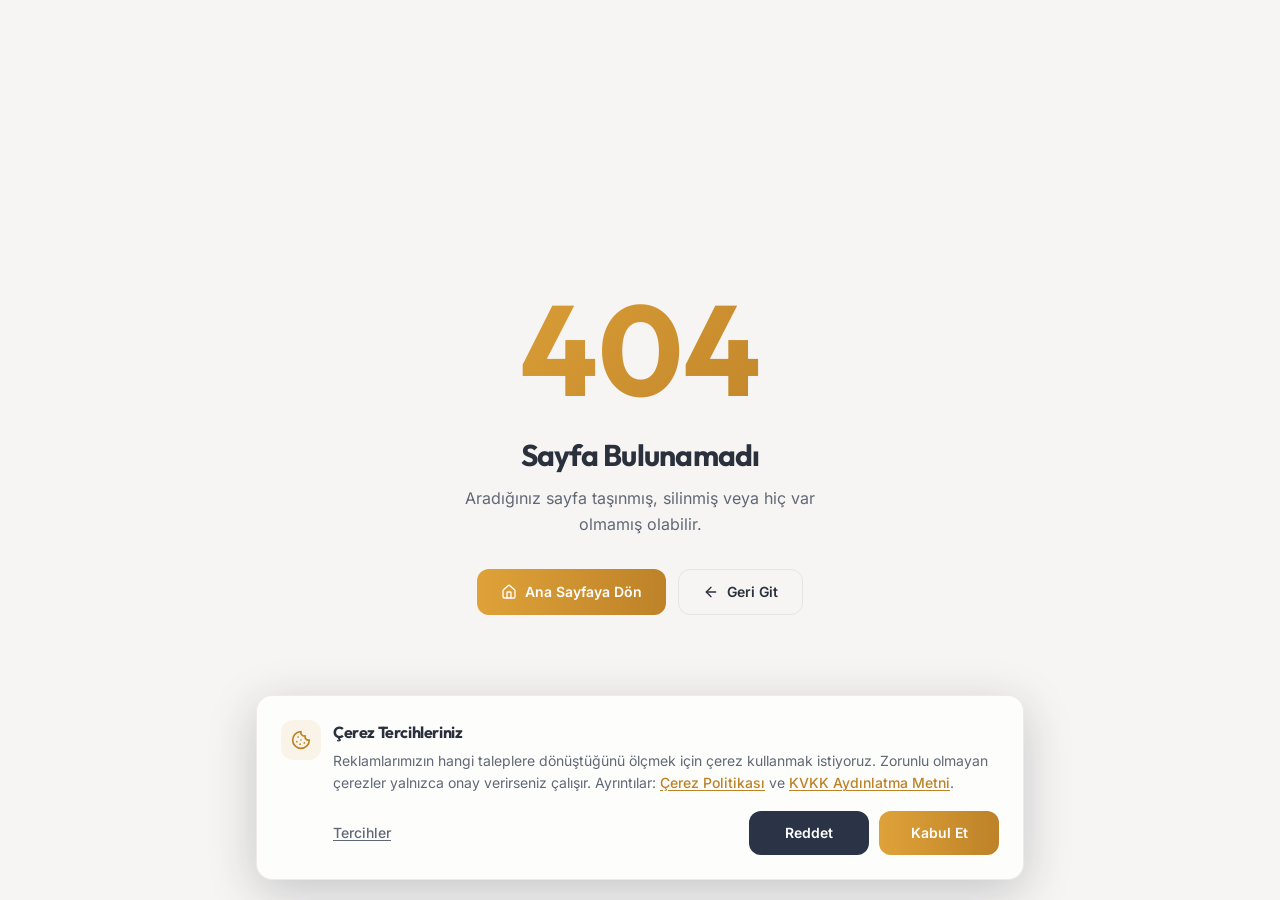
<file: index.html>
<!doctype html>
<html lang="tr" data-rh="lang"><head>
    <meta charset="UTF-8">
    <meta name="viewport" content="width=device-width, initial-scale=1.0, viewport-fit=cover">
    <title>CleanVex | Entegre Tesis Yönetimi ve Temizlik Hizmetleri İstanbul</title>
    <meta name="author" content="CleanVex - CV Entegre Tesis Yönetimi | Developed by Ali.M">
    <meta name="theme-color" content="#2A3446">
    <meta name="format-detection" content="telephone=yes">
    <meta name="google-site-verification" content="n9SSvoXB_QRQwHcnobrWXXS5kyadIxjgC5OkvYzsCtA">

    <link rel="icon" href="/favicon.ico" sizes="48x48">
    <link rel="icon" href="/favicon.svg" type="image/svg+xml">
    <link rel="apple-touch-icon" href="/apple-touch-icon.png">
    <link rel="manifest" href="/site.webmanifest">
    <script type="module" crossorigin="" src="/assets/index-Co_5avcF.js"></script>
    <link rel="stylesheet" crossorigin="" href="/assets/index-D6B82whT.css">
  <link rel="modulepreload" as="script" crossorigin="" href="/assets/Index-CDouHHhc.js"><link rel="modulepreload" as="script" crossorigin="" href="/assets/Layout-Cx8a6cBo.js"><link rel="modulepreload" as="script" crossorigin="" href="/assets/FaqSection-DeH2s1oO.js"><link rel="modulepreload" as="script" crossorigin="" href="/assets/SEO-DLlYKZwd.js"><link rel="modulepreload" as="script" crossorigin="" href="/assets/target-BKO0Lx0L.js"><link rel="modulepreload" as="script" crossorigin="" href="/assets/circle-check-DbgP1V4u.js"><link rel="modulepreload" as="script" crossorigin="" href="/assets/tree-pine-B1tNAGaH.js"><link rel="modulepreload" as="script" crossorigin="" href="/assets/clock-BCxwQmM1.js"><link rel="canonical" href="https://www.cleanvex.com.tr/" data-rh="true"><meta name="description" content="Pendik merkezli CleanVex: site, ofis ve bina temizliği, ilaçlama, peyzaj, havuz bakımı ve cephe temizliğini tek muhatapla yönetiyoruz. Ücretsiz keşif için arayın." data-rh="true"><meta name="robots" content="index, follow, max-image-preview:large, max-snippet:-1" data-rh="true"><meta property="og:title" content="CleanVex | Entegre Tesis Yönetimi ve Temizlik Hizmetleri İstanbul" data-rh="true"><meta property="og:description" content="Pendik merkezli CleanVex: site, ofis ve bina temizliği, ilaçlama, peyzaj, havuz bakımı ve cephe temizliğini tek muhatapla yönetiyoruz. Ücretsiz keşif için arayın." data-rh="true"><meta property="og:url" content="https://www.cleanvex.com.tr/" data-rh="true"><meta property="og:image" content="https://www.cleanvex.com.tr/images/og-image.jpg" data-rh="true"><meta property="og:image:alt" content="CleanVex – CV Entegre Tesis Yönetimi" data-rh="true"><meta property="og:type" content="website" data-rh="true"><meta property="og:locale" content="tr_TR" data-rh="true"><meta property="og:site_name" content="CleanVex – CV Entegre Tesis Yönetimi" data-rh="true"><meta name="twitter:card" content="summary_large_image" data-rh="true"><meta name="twitter:title" content="CleanVex | Entegre Tesis Yönetimi ve Temizlik Hizmetleri İstanbul" data-rh="true"><meta name="twitter:description" content="Pendik merkezli CleanVex: site, ofis ve bina temizliği, ilaçlama, peyzaj, havuz bakımı ve cephe temizliğini tek muhatapla yönetiyoruz. Ücretsiz keşif için arayın." data-rh="true"><meta name="twitter:image" content="https://www.cleanvex.com.tr/images/og-image.jpg" data-rh="true"><script type="application/ld+json" data-rh="true">{"@context":"https://schema.org","@type":"ProfessionalService","@id":"https://www.cleanvex.com.tr/#business","name":"CleanVex – CV Entegre Tesis Yönetimi","alternateName":["CleanVex","CV Entegre Tesis Yönetimi"],"description":"Pendik/İstanbul merkezli entegre tesis yönetim firması. Temizlik, ilaçlama, peyzaj, havuz bakımı ve yüksek yapı cephe temizliği operasyonlarını tek muhatapla yönetir.","url":"https://www.cleanvex.com.tr/","logo":"https://www.cleanvex.com.tr/icons/logo-512.png","image":"https://www.cleanvex.com.tr/images/og-image.jpg","telephone":"+905348435456","email":"info@cleanvex.com.tr","address":{"@type":"PostalAddress","streetAddress":"Kaynarca Mah. Adnan Kahveci Cad. Birlik Sok. No:24/A","addressLocality":"Pendik","addressRegion":"İstanbul","postalCode":"34890","addressCountry":"TR"},"geo":{"@type":"GeoCoordinates","latitude":40.8752,"longitude":29.2553},"openingHoursSpecification":{"@type":"OpeningHoursSpecification","dayOfWeek":["Monday","Tuesday","Wednesday","Thursday","Friday","Saturday"],"opens":"08:00","closes":"18:00"},"areaServed":[{"@type":"City","name":"İstanbul"},{"@type":"AdministrativeArea","name":"Pendik, İstanbul"},{"@type":"AdministrativeArea","name":"Kartal, İstanbul"},{"@type":"AdministrativeArea","name":"Tuzla, İstanbul"},{"@type":"AdministrativeArea","name":"Maltepe, İstanbul"},{"@type":"AdministrativeArea","name":"Sultanbeyli, İstanbul"},{"@type":"AdministrativeArea","name":"Sancaktepe, İstanbul"},{"@type":"AdministrativeArea","name":"Ataşehir, İstanbul"},{"@type":"AdministrativeArea","name":"Kadıköy, İstanbul"},{"@type":"AdministrativeArea","name":"Ümraniye, İstanbul"},{"@type":"AdministrativeArea","name":"Üsküdar, İstanbul"}],"sameAs":["https://www.instagram.com/cleanvex2025/"],"hasOfferCatalog":{"@type":"OfferCatalog","name":"Hizmetler","itemListElement":[{"@type":"Offer","itemOffered":{"@type":"Service","name":"Entegre Tesis Yönetimi","url":"https://www.cleanvex.com.tr/hizmetler/tesis-yonetimi"}},{"@type":"Offer","itemOffered":{"@type":"Service","name":"Peyzaj Hizmetleri","url":"https://www.cleanvex.com.tr/hizmetler/peyzaj"}},{"@type":"Offer","itemOffered":{"@type":"Service","name":"Havuz Hizmetleri","url":"https://www.cleanvex.com.tr/hizmetler/havuz"}},{"@type":"Offer","itemOffered":{"@type":"Service","name":"İlaçlama & Dezenfeksiyon Hizmetleri","url":"https://www.cleanvex.com.tr/hizmetler/ilaclama"}},{"@type":"Offer","itemOffered":{"@type":"Service","name":"Temizlik Hizmetleri","url":"https://www.cleanvex.com.tr/hizmetler/temizlik"}},{"@type":"Offer","itemOffered":{"@type":"Service","name":"Yüksek Yapı Cephe Temizliği","url":"https://www.cleanvex.com.tr/hizmetler/yuksek-yapi"}}]}}</script><script type="application/ld+json" data-rh="true">{"@context":"https://schema.org","@type":"WebSite","@id":"https://www.cleanvex.com.tr/#website","name":"CleanVex","alternateName":"CleanVex – CV Entegre Tesis Yönetimi","url":"https://www.cleanvex.com.tr/","inLanguage":"tr-TR","publisher":{"@id":"https://www.cleanvex.com.tr/#business"}}</script><script type="application/ld+json" data-rh="true">{"@context":"https://schema.org","@type":"WebPage","@id":"https://www.cleanvex.com.tr/#webpage","name":"CleanVex | Entegre Tesis Yönetimi ve Temizlik Hizmetleri İstanbul","description":"Pendik merkezli CleanVex: site, ofis ve bina temizliği, ilaçlama, peyzaj, havuz bakımı ve cephe temizliğini tek muhatapla yönetiyoruz. Ücretsiz keşif için arayın.","url":"https://www.cleanvex.com.tr/","inLanguage":"tr-TR","isPartOf":{"@id":"https://www.cleanvex.com.tr/#website"},"about":{"@id":"https://www.cleanvex.com.tr/#business"}}</script><script type="application/ld+json" data-rh="true">{"@context":"https://schema.org","@type":"FAQPage","mainEntity":[{"@type":"Question","name":"CleanVex hangi hizmetleri sunuyor?","acceptedAnswer":{"@type":"Answer","text":"Entegre tesis yönetimi, peyzaj, havuz, ilaçlama ve dezenfeksiyon, temizlik ve yüksek yapı cephe temizliği hizmetleri sunuyoruz. Hizmetleri ayrı ayrı alabilir ya da entegre tesis yönetimiyle tek muhatap üzerinden birlikte yürütebilirsiniz."}},{"@type":"Question","name":"Hangi bölgelerde hizmet veriyorsunuz?","acceptedAnswer":{"@type":"Answer","text":"İstanbul genelinde hizmet veriyoruz. Tesisinizin adresini teklif formunda belirtebilir veya +90 534 843 5456 numarasından bize ulaşabilirsiniz."}},{"@type":"Question","name":"Keşif ücretli mi, fiyatlar nasıl belirleniyor?","acceptedAnswer":{"@type":"Answer","text":"Keşif ücretsizdir. Fiyat; alanın büyüklüğüne, hizmet kapsamına ve periyoduna göre belirlenir ve keşif sonrasında size yazılı teklif olarak iletilir."}},{"@type":"Question","name":"Periyodik hizmet sözleşmesi yapılabilir mi?","acceptedAnswer":{"@type":"Answer","text":"Evet, hizmetler ihtiyaca göre tek seferlik veya periyodik olarak planlanabilir. Hizmet periyodu ve kapsamı keşif sonrasında birlikte belirlenir ve yazılı teklifte yer alır."}},{"@type":"Question","name":"Nasıl teklif alabilirim?","acceptedAnswer":{"@type":"Answer","text":"Web sitemizdeki teklif formunu doldurabilir, +90 534 843 5456 numarasını arayabilir veya WhatsApp'tan yazabilirsiniz; telefonla Pazartesi–Cumartesi 08:00–18:00 saatleri arasında ulaşabilirsiniz. Ücretsiz keşfin ardından yazılı teklif sunulur ve hizmetin başlangıç tarihi teklif onayından sonra birlikte planlanır."}}]}</script></head>

  <body>
    <div id="root"><!--$--><div class="min-h-screen flex flex-col overflow-x-hidden"><nav aria-label="Ana navigasyon" class="fixed top-0 left-0 right-0 z-50 transition-all duration-500 bg-transparent"><div class="container mx-auto flex items-center justify-between py-3.5 lg:py-4 px-4 lg:px-8"><a class="flex items-center gap-2.5 group" href="/"><div class="relative w-10 h-10 rounded-xl bg-gradient-to-br from-cv-gold to-cv-gold-dark flex items-center justify-center shadow-sm group-hover:shadow-md transition-shadow"><span class="font-display font-bold text-base text-white">CV</span></div><div class="flex flex-col leading-tight"><span class="font-display font-bold text-[15px] tracking-tight text-white transition-colors">CV Entegre Tesis Yönetimi</span></div></a><div class="hidden lg:flex items-center gap-1"><a class="px-4 py-2 rounded-lg text-sm font-medium transition-all duration-200 text-white bg-white/10" href="/">Ana Sayfa</a><div class="relative group"><button class="flex items-center gap-1 px-4 py-2 rounded-lg text-sm font-medium text-white/70 hover:text-foreground transition-all duration-200" aria-expanded="false" aria-haspopup="true">Hizmetler<svg xmlns="http://www.w3.org/2000/svg" width="24" height="24" viewBox="0 0 24 24" fill="none" stroke="currentColor" stroke-width="2" stroke-linecap="round" stroke-linejoin="round" class="lucide lucide-chevron-down w-3.5 h-3.5 transition-transform duration-200"><path d="m6 9 6 6 6-6"></path></svg></button><div class="absolute top-full left-1/2 -translate-x-1/2 pt-2 transition-all duration-300 opacity-0 invisible -translate-y-2"><div class="bg-white rounded-2xl shadow-[0_12px_48px_hsl(222_35%_15%/0.12)] border border-border/60 p-2 min-w-[260px]"><a class="flex items-center gap-2 px-4 py-2.5 rounded-xl text-sm font-semibold text-foreground hover:bg-cv-gold/10 hover:text-cv-gold-dark transition-colors border-b border-border/40 mb-1" href="/hizmetler">Tüm Hizmetler</a><a class="flex items-center gap-2 px-4 py-2.5 rounded-xl text-sm text-muted-foreground hover:bg-secondary hover:text-foreground transition-colors" href="/hizmetler/tesis-yonetimi">Entegre Tesis Yönetimi</a><a class="flex items-center gap-2 px-4 py-2.5 rounded-xl text-sm text-muted-foreground hover:bg-secondary hover:text-foreground transition-colors" href="/hizmetler/peyzaj">Peyzaj Hizmetleri</a><a class="flex items-center gap-2 px-4 py-2.5 rounded-xl text-sm text-muted-foreground hover:bg-secondary hover:text-foreground transition-colors" href="/hizmetler/havuz">Havuz Hizmetleri</a><a class="flex items-center gap-2 px-4 py-2.5 rounded-xl text-sm text-muted-foreground hover:bg-secondary hover:text-foreground transition-colors" href="/hizmetler/ilaclama">İlaçlama &amp; Dezenfeksiyon Hizmetleri</a><a class="flex items-center gap-2 px-4 py-2.5 rounded-xl text-sm text-muted-foreground hover:bg-secondary hover:text-foreground transition-colors" href="/hizmetler/temizlik">Temizlik Hizmetleri</a><a class="flex items-center gap-2 px-4 py-2.5 rounded-xl text-sm text-muted-foreground hover:bg-secondary hover:text-foreground transition-colors" href="/hizmetler/yuksek-yapi">Yüksek Yapı Cephe Temizliği</a></div></div></div><a class="px-4 py-2 rounded-lg text-sm font-medium transition-all duration-200 text-white/70 hover:text-white bg-white/10" href="/hakkimizda">Hakkımızda</a><a class="px-4 py-2 rounded-lg text-sm font-medium transition-all duration-200 text-white/70 hover:text-white bg-white/10" href="/iletisim">İletişim</a></div><a href="tel:+905348435456" class="hidden lg:flex items-center gap-2 px-5 py-2.5 rounded-xl text-sm font-semibold transition-all duration-300 active:scale-[0.97] bg-white/10 text-white border border-white/20 hover:bg-white/20"><svg xmlns="http://www.w3.org/2000/svg" width="24" height="24" viewBox="0 0 24 24" fill="none" stroke="currentColor" stroke-width="2" stroke-linecap="round" stroke-linejoin="round" class="lucide lucide-phone w-4 h-4"><path d="M22 16.92v3a2 2 0 0 1-2.18 2 19.79 19.79 0 0 1-8.63-3.07 19.5 19.5 0 0 1-6-6 19.79 19.79 0 0 1-3.07-8.67A2 2 0 0 1 4.11 2h3a2 2 0 0 1 2 1.72 12.84 12.84 0 0 0 .7 2.81 2 2 0 0 1-.45 2.11L8.09 9.91a16 16 0 0 0 6 6l1.27-1.27a2 2 0 0 1 2.11-.45 12.84 12.84 0 0 0 2.81.7A2 2 0 0 1 22 16.92z"></path></svg>Hemen Arayın</a><button class="lg:hidden p-2.5 rounded-xl text-white transition-colors" aria-label="Menü"><svg xmlns="http://www.w3.org/2000/svg" width="24" height="24" viewBox="0 0 24 24" fill="none" stroke="currentColor" stroke-width="2" stroke-linecap="round" stroke-linejoin="round" class="lucide lucide-menu w-6 h-6"><line x1="4" x2="20" y1="12" y2="12"></line><line x1="4" x2="20" y1="6" y2="6"></line><line x1="4" x2="20" y1="18" y2="18"></line></svg></button></div></nav><main class="flex-1"><section class="relative min-h-screen flex items-center overflow-hidden"><div class="absolute inset-0"><img src="/images/building-hero-optimized.webp" alt="CV Entegre entegre tesis yönetimi — modern bina cephesi İstanbul" class="w-full h-full object-cover scale-105" loading="eager"><div class="absolute inset-0 bg-gradient-to-r from-cv-navy/90 via-cv-navy/70 to-cv-navy/30"></div><div class="absolute inset-0 bg-gradient-to-t from-cv-navy/50 via-transparent to-transparent"></div></div><div class="absolute bottom-0 left-0 right-0 h-px bg-gradient-to-r from-transparent via-cv-gold/30 to-transparent"></div><div class="absolute top-1/4 right-[10%] w-64 h-64 bg-cv-gold/5 rounded-full blur-[100px] pointer-events-none"></div><div class="relative container mx-auto px-4 lg:px-8 pt-32 pb-24 lg:pt-0 lg:pb-0"><div class="max-w-2xl xl:max-w-3xl"><div class="inline-flex items-center gap-2 bg-white/8 border border-white/10 rounded-full px-4 py-1.5 mb-8 backdrop-blur-sm" style="animation: 0.7s cubic-bezier(0.16, 1, 0.3, 1) 0s 1 normal both running cv-fade-up;"><svg xmlns="http://www.w3.org/2000/svg" width="24" height="24" viewBox="0 0 24 24" fill="none" stroke="currentColor" stroke-width="2" stroke-linecap="round" stroke-linejoin="round" class="lucide lucide-shield w-3.5 h-3.5 text-cv-gold"><path d="M20 13c0 5-3.5 7.5-7.66 8.95a1 1 0 0 1-.67-.01C7.5 20.5 4 18 4 13V6a1 1 0 0 1 1-1c2 0 4.5-1.2 6.24-2.72a1.17 1.17 0 0 1 1.52 0C14.51 3.81 17 5 19 5a1 1 0 0 1 1 1z"></path></svg><span class="text-[11px] font-semibold tracking-wide text-cv-gold uppercase">Profesyonel Entegre Tesis Yönetimi</span></div><h1 class="font-display text-4xl sm:text-5xl lg:text-6xl xl:text-[68px] font-bold text-white leading-[1.06] mb-6" style="animation: 0.8s cubic-bezier(0.16, 1, 0.3, 1) 0.1s 1 normal both running cv-fade-up;">Entegre Tesis<br><span class="cv-gradient-text">Yönetim</span> Hizmetleri</h1><p class="text-base sm:text-lg text-white/55 max-w-lg mb-10 leading-relaxed text-pretty" style="animation: 0.8s cubic-bezier(0.16, 1, 0.3, 1) 0.2s 1 normal both running cv-fade-up;">Tesislerinizin tüm operasyonel süreçlerini — peyzaj, havuz, ilaçlama, temizlik ve teknik bakım — <strong class="text-white/80">tek muhatap ile</strong> koordine ediyor ve yönetiyoruz.</p><div class="flex flex-col sm:flex-row gap-4" style="animation: 0.8s cubic-bezier(0.16, 1, 0.3, 1) 0.3s 1 normal both running cv-fade-up;"><a class="inline-flex items-center justify-center gap-2 bg-gradient-to-r from-cv-gold to-cv-gold-dark text-white px-7 py-4 rounded-xl font-semibold text-sm hover:shadow-xl hover:shadow-cv-gold/25 transition-all active:scale-[0.97]" href="/iletisim">Ücretsiz Keşif Talep Edin <svg xmlns="http://www.w3.org/2000/svg" width="24" height="24" viewBox="0 0 24 24" fill="none" stroke="currentColor" stroke-width="2" stroke-linecap="round" stroke-linejoin="round" class="lucide lucide-arrow-right w-4 h-4"><path d="M5 12h14"></path><path d="m12 5 7 7-7 7"></path></svg></a><a class="inline-flex items-center justify-center gap-2 border border-white/15 text-white px-7 py-4 rounded-xl font-semibold text-sm hover:bg-white/8 transition-all active:scale-[0.97] backdrop-blur-sm" href="/hizmetler"><svg xmlns="http://www.w3.org/2000/svg" width="24" height="24" viewBox="0 0 24 24" fill="none" stroke="currentColor" stroke-width="2" stroke-linecap="round" stroke-linejoin="round" class="lucide lucide-building2 w-4 h-4"><path d="M6 22V4a2 2 0 0 1 2-2h8a2 2 0 0 1 2 2v18Z"></path><path d="M6 12H4a2 2 0 0 0-2 2v6a2 2 0 0 0 2 2h2"></path><path d="M18 9h2a2 2 0 0 1 2 2v9a2 2 0 0 1-2 2h-2"></path><path d="M10 6h4"></path><path d="M10 10h4"></path><path d="M10 14h4"></path><path d="M10 18h4"></path></svg> Hizmetlerimiz</a></div><div class="flex gap-8 sm:gap-12 mt-16 pt-8 border-t border-white/10" style="animation: 0.8s cubic-bezier(0.16, 1, 0.3, 1) 0.45s 1 normal both running cv-fade-up;"><div class="flex flex-col"><span class="text-2xl sm:text-3xl font-display font-bold text-cv-gold tabular-nums">5+</span><span class="text-xs sm:text-sm text-white/40 mt-1">Yıllık Yönetim Deneyimi</span></div><div class="flex flex-col"><span class="text-2xl sm:text-3xl font-display font-bold text-cv-gold tabular-nums">300+</span><span class="text-xs sm:text-sm text-white/40 mt-1">Yapılan Proje</span></div><div class="flex flex-col"><span class="text-2xl sm:text-3xl font-display font-bold text-cv-gold tabular-nums">7/24</span><span class="text-xs sm:text-sm text-white/40 mt-1">Kesintisiz Operasyon</span></div></div></div></div></section><section class="py-24 lg:py-32 bg-background relative"><div class="container mx-auto px-4 lg:px-8"><div class="text-center max-w-2xl mx-auto mb-16" style="animation: 0.7s cubic-bezier(0.16, 1, 0.3, 1) 0s 1 normal both running cv-fade-up; opacity: 1;"><div class="cv-section-divider mx-auto mb-5"></div><span class="text-xs font-semibold uppercase tracking-[0.2em] text-cv-gold mb-3 block">Hizmetlerimiz</span><h2 class="font-display text-3xl sm:text-4xl lg:text-5xl font-bold text-foreground mb-4 text-balance leading-[1.12]">Tek Elden Entegre Çözümler</h2><p class="text-muted-foreground text-base sm:text-lg text-pretty leading-relaxed">Tüm tesis operasyonlarınızı tek sözleşme, tek muhatap ve entegre yönetim anlayışıyla planlıyor, koordine ediyor ve denetliyoruz.</p></div><div class="grid md:grid-cols-2 lg:grid-cols-3 gap-6"><a class="group relative rounded-2xl overflow-hidden bg-card cv-card-hover border border-border/50 ring-2 ring-cv-gold/30" href="/hizmetler/tesis-yonetimi" style="animation: 0.7s cubic-bezier(0.16, 1, 0.3, 1) 0s 1 normal both running cv-fade-up; opacity: 1;"><div class="relative h-52 overflow-hidden"><img src="/images/tesis_yonetim_enhanced.webp" alt="Entegre Tesis Yönetimi" class="w-full h-full object-cover transition-transform duration-700 group-hover:scale-110" loading="lazy"><div class="absolute inset-0 bg-gradient-to-t from-cv-navy/60 via-cv-navy/15 to-transparent"></div><div class="absolute top-4 left-4 w-11 h-11 rounded-xl bg-white/90 backdrop-blur-sm flex items-center justify-center shadow-sm"><svg xmlns="http://www.w3.org/2000/svg" width="24" height="24" viewBox="0 0 24 24" fill="none" stroke="currentColor" stroke-width="2" stroke-linecap="round" stroke-linejoin="round" class="lucide lucide-building w-5 h-5 text-cv-gold-dark"><rect width="16" height="20" x="4" y="2" rx="2" ry="2"></rect><path d="M9 22v-4h6v4"></path><path d="M8 6h.01"></path><path d="M16 6h.01"></path><path d="M12 6h.01"></path><path d="M12 10h.01"></path><path d="M12 14h.01"></path><path d="M16 10h.01"></path><path d="M16 14h.01"></path><path d="M8 10h.01"></path><path d="M8 14h.01"></path></svg></div><div class="absolute top-4 right-4 bg-gradient-to-r from-cv-gold to-cv-gold-dark text-white text-[10px] font-bold uppercase tracking-wider px-3 py-1 rounded-full">Ana Hizmet</div><div class="absolute bottom-4 right-4 w-9 h-9 rounded-full bg-white/90 backdrop-blur-sm flex items-center justify-center opacity-0 group-hover:opacity-100 translate-y-2 group-hover:translate-y-0 transition-all duration-300"><svg xmlns="http://www.w3.org/2000/svg" width="24" height="24" viewBox="0 0 24 24" fill="none" stroke="currentColor" stroke-width="2" stroke-linecap="round" stroke-linejoin="round" class="lucide lucide-arrow-up-right w-4 h-4 text-cv-navy"><path d="M7 7h10v10"></path><path d="M7 17 17 7"></path></svg></div></div><div class="p-6"><h3 class="font-display text-xl font-semibold text-foreground mb-2 group-hover:text-cv-gold-dark transition-colors">Entegre Tesis Yönetimi</h3><p class="text-sm text-muted-foreground leading-relaxed text-pretty">Tüm operasyonel süreçlerinizi tek çatı altında planlıyor, koordine ediyor ve raporluyoruz.</p></div></a><a class="group relative rounded-2xl overflow-hidden bg-card cv-card-hover border border-border/50 " href="/hizmetler/peyzaj" style="animation: 0.7s cubic-bezier(0.16, 1, 0.3, 1) 0.08s 1 normal both running cv-fade-up; opacity: 1;"><div class="relative h-52 overflow-hidden"><img src="/images/peyzaj_bakim_enhanced.webp" alt="Peyzaj Hizmetleri" class="w-full h-full object-cover transition-transform duration-700 group-hover:scale-110" loading="lazy"><div class="absolute inset-0 bg-gradient-to-t from-cv-navy/60 via-cv-navy/15 to-transparent"></div><div class="absolute top-4 left-4 w-11 h-11 rounded-xl bg-white/90 backdrop-blur-sm flex items-center justify-center shadow-sm"><svg xmlns="http://www.w3.org/2000/svg" width="24" height="24" viewBox="0 0 24 24" fill="none" stroke="currentColor" stroke-width="2" stroke-linecap="round" stroke-linejoin="round" class="lucide lucide-tree-pine w-5 h-5 text-cv-gold-dark"><path d="m17 14 3 3.3a1 1 0 0 1-.7 1.7H4.7a1 1 0 0 1-.7-1.7L7 14h-.3a1 1 0 0 1-.7-1.7L9 9h-.2A1 1 0 0 1 8 7.3L12 3l4 4.3a1 1 0 0 1-.8 1.7H15l3 3.3a1 1 0 0 1-.7 1.7H17Z"></path><path d="M12 22v-3"></path></svg></div><div class="absolute bottom-4 right-4 w-9 h-9 rounded-full bg-white/90 backdrop-blur-sm flex items-center justify-center opacity-0 group-hover:opacity-100 translate-y-2 group-hover:translate-y-0 transition-all duration-300"><svg xmlns="http://www.w3.org/2000/svg" width="24" height="24" viewBox="0 0 24 24" fill="none" stroke="currentColor" stroke-width="2" stroke-linecap="round" stroke-linejoin="round" class="lucide lucide-arrow-up-right w-4 h-4 text-cv-navy"><path d="M7 7h10v10"></path><path d="M7 17 17 7"></path></svg></div></div><div class="p-6"><h3 class="font-display text-xl font-semibold text-foreground mb-2 group-hover:text-cv-gold-dark transition-colors">Peyzaj Hizmetleri</h3><p class="text-sm text-muted-foreground leading-relaxed text-pretty">Yeşil alan planlaması, periyodik bakım koordinasyonu ve mevsimsel düzenleme yönetimi.</p></div></a><a class="group relative rounded-2xl overflow-hidden bg-card cv-card-hover border border-border/50 " href="/hizmetler/havuz" style="animation: 0.7s cubic-bezier(0.16, 1, 0.3, 1) 0.16s 1 normal both running cv-fade-up; opacity: 1;"><div class="relative h-52 overflow-hidden"><img src="/images/havuz_bakim_enhanced.webp" alt="Havuz Hizmetleri" class="w-full h-full object-cover transition-transform duration-700 group-hover:scale-110" loading="lazy"><div class="absolute inset-0 bg-gradient-to-t from-cv-navy/60 via-cv-navy/15 to-transparent"></div><div class="absolute top-4 left-4 w-11 h-11 rounded-xl bg-white/90 backdrop-blur-sm flex items-center justify-center shadow-sm"><svg xmlns="http://www.w3.org/2000/svg" width="24" height="24" viewBox="0 0 24 24" fill="none" stroke="currentColor" stroke-width="2" stroke-linecap="round" stroke-linejoin="round" class="lucide lucide-droplets w-5 h-5 text-cv-gold-dark"><path d="M7 16.3c2.2 0 4-1.83 4-4.05 0-1.16-.57-2.26-1.71-3.19S7.29 6.75 7 5.3c-.29 1.45-1.14 2.84-2.29 3.76S3 11.1 3 12.25c0 2.22 1.8 4.05 4 4.05z"></path><path d="M12.56 6.6A10.97 10.97 0 0 0 14 3.02c.5 2.5 2 4.9 4 6.5s3 3.5 3 5.5a6.98 6.98 0 0 1-11.91 4.97"></path></svg></div><div class="absolute bottom-4 right-4 w-9 h-9 rounded-full bg-white/90 backdrop-blur-sm flex items-center justify-center opacity-0 group-hover:opacity-100 translate-y-2 group-hover:translate-y-0 transition-all duration-300"><svg xmlns="http://www.w3.org/2000/svg" width="24" height="24" viewBox="0 0 24 24" fill="none" stroke="currentColor" stroke-width="2" stroke-linecap="round" stroke-linejoin="round" class="lucide lucide-arrow-up-right w-4 h-4 text-cv-navy"><path d="M7 7h10v10"></path><path d="M7 17 17 7"></path></svg></div></div><div class="p-6"><h3 class="font-display text-xl font-semibold text-foreground mb-2 group-hover:text-cv-gold-dark transition-colors">Havuz Hizmetleri</h3><p class="text-sm text-muted-foreground leading-relaxed text-pretty">Su kalitesi takibi, teknik ekipman yönetimi ve sezonluk operasyon planlaması.</p></div></a><a class="group relative rounded-2xl overflow-hidden bg-card cv-card-hover border border-border/50 " href="/hizmetler/ilaclama" style="animation: 0.7s cubic-bezier(0.16, 1, 0.3, 1) 0.24s 1 normal both running cv-fade-up; opacity: 1;"><div class="relative h-52 overflow-hidden"><img src="/images/ilaclama_enhanced.webp" alt="İlaçlama &amp; Dezenfeksiyon" class="w-full h-full object-cover transition-transform duration-700 group-hover:scale-110" loading="lazy"><div class="absolute inset-0 bg-gradient-to-t from-cv-navy/60 via-cv-navy/15 to-transparent"></div><div class="absolute top-4 left-4 w-11 h-11 rounded-xl bg-white/90 backdrop-blur-sm flex items-center justify-center shadow-sm"><svg xmlns="http://www.w3.org/2000/svg" width="24" height="24" viewBox="0 0 24 24" fill="none" stroke="currentColor" stroke-width="2" stroke-linecap="round" stroke-linejoin="round" class="lucide lucide-bug w-5 h-5 text-cv-gold-dark"><path d="m8 2 1.88 1.88"></path><path d="M14.12 3.88 16 2"></path><path d="M9 7.13v-1a3.003 3.003 0 1 1 6 0v1"></path><path d="M12 20c-3.3 0-6-2.7-6-6v-3a4 4 0 0 1 4-4h4a4 4 0 0 1 4 4v3c0 3.3-2.7 6-6 6"></path><path d="M12 20v-9"></path><path d="M6.53 9C4.6 8.8 3 7.1 3 5"></path><path d="M6 13H2"></path><path d="M3 21c0-2.1 1.7-3.9 3.8-4"></path><path d="M20.97 5c0 2.1-1.6 3.8-3.5 4"></path><path d="M22 13h-4"></path><path d="M17.2 17c2.1.1 3.8 1.9 3.8 4"></path></svg></div><div class="absolute bottom-4 right-4 w-9 h-9 rounded-full bg-white/90 backdrop-blur-sm flex items-center justify-center opacity-0 group-hover:opacity-100 translate-y-2 group-hover:translate-y-0 transition-all duration-300"><svg xmlns="http://www.w3.org/2000/svg" width="24" height="24" viewBox="0 0 24 24" fill="none" stroke="currentColor" stroke-width="2" stroke-linecap="round" stroke-linejoin="round" class="lucide lucide-arrow-up-right w-4 h-4 text-cv-navy"><path d="M7 7h10v10"></path><path d="M7 17 17 7"></path></svg></div></div><div class="p-6"><h3 class="font-display text-xl font-semibold text-foreground mb-2 group-hover:text-cv-gold-dark transition-colors">İlaçlama &amp; Dezenfeksiyon</h3><p class="text-sm text-muted-foreground leading-relaxed text-pretty">Periyodik ilaçlama planlaması ve hijyen yönetimi — onaylı ve güvenli çözümler.</p></div></a><a class="group relative rounded-2xl overflow-hidden bg-card cv-card-hover border border-border/50 " href="/hizmetler/temizlik" style="animation: 0.7s cubic-bezier(0.16, 1, 0.3, 1) 0.32s 1 normal both running cv-fade-up; opacity: 1;"><div class="relative h-52 overflow-hidden"><img src="/images/temizlik_enhanced.webp" alt="Temizlik Hizmetleri" class="w-full h-full object-cover transition-transform duration-700 group-hover:scale-110" loading="lazy"><div class="absolute inset-0 bg-gradient-to-t from-cv-navy/60 via-cv-navy/15 to-transparent"></div><div class="absolute top-4 left-4 w-11 h-11 rounded-xl bg-white/90 backdrop-blur-sm flex items-center justify-center shadow-sm"><svg xmlns="http://www.w3.org/2000/svg" width="24" height="24" viewBox="0 0 24 24" fill="none" stroke="currentColor" stroke-width="2" stroke-linecap="round" stroke-linejoin="round" class="lucide lucide-sparkles w-5 h-5 text-cv-gold-dark"><path d="M9.937 15.5A2 2 0 0 0 8.5 14.063l-6.135-1.582a.5.5 0 0 1 0-.962L8.5 9.936A2 2 0 0 0 9.937 8.5l1.582-6.135a.5.5 0 0 1 .963 0L14.063 8.5A2 2 0 0 0 15.5 9.937l6.135 1.581a.5.5 0 0 1 0 .964L15.5 14.063a2 2 0 0 0-1.437 1.437l-1.582 6.135a.5.5 0 0 1-.963 0z"></path><path d="M20 3v4"></path><path d="M22 5h-4"></path><path d="M4 17v2"></path><path d="M5 18H3"></path></svg></div><div class="absolute bottom-4 right-4 w-9 h-9 rounded-full bg-white/90 backdrop-blur-sm flex items-center justify-center opacity-0 group-hover:opacity-100 translate-y-2 group-hover:translate-y-0 transition-all duration-300"><svg xmlns="http://www.w3.org/2000/svg" width="24" height="24" viewBox="0 0 24 24" fill="none" stroke="currentColor" stroke-width="2" stroke-linecap="round" stroke-linejoin="round" class="lucide lucide-arrow-up-right w-4 h-4 text-cv-navy"><path d="M7 7h10v10"></path><path d="M7 17 17 7"></path></svg></div></div><div class="p-6"><h3 class="font-display text-xl font-semibold text-foreground mb-2 group-hover:text-cv-gold-dark transition-colors">Temizlik Hizmetleri</h3><p class="text-sm text-muted-foreground leading-relaxed text-pretty">Profesyonel temizlik operasyonlarının planlanması, denetimi ve koordinasyonu.</p></div></a><a class="group relative rounded-2xl overflow-hidden bg-card cv-card-hover border border-border/50 " href="/hizmetler/yuksek-yapi" style="animation: 0.7s cubic-bezier(0.16, 1, 0.3, 1) 0.4s 1 normal both running cv-fade-up; opacity: 1;"><div class="relative h-52 overflow-hidden"><img src="/images/hero.webp" alt="Yüksek Yapı Cephe Temizliği" class="w-full h-full object-cover transition-transform duration-700 group-hover:scale-110" loading="lazy"><div class="absolute inset-0 bg-gradient-to-t from-cv-navy/60 via-cv-navy/15 to-transparent"></div><div class="absolute top-4 left-4 w-11 h-11 rounded-xl bg-white/90 backdrop-blur-sm flex items-center justify-center shadow-sm"><svg xmlns="http://www.w3.org/2000/svg" width="24" height="24" viewBox="0 0 24 24" fill="none" stroke="currentColor" stroke-width="2" stroke-linecap="round" stroke-linejoin="round" class="lucide lucide-clipboard-check w-5 h-5 text-cv-gold-dark"><rect width="8" height="4" x="8" y="2" rx="1" ry="1"></rect><path d="M16 4h2a2 2 0 0 1 2 2v14a2 2 0 0 1-2 2H6a2 2 0 0 1-2-2V6a2 2 0 0 1 2-2h2"></path><path d="m9 14 2 2 4-4"></path></svg></div><div class="absolute bottom-4 right-4 w-9 h-9 rounded-full bg-white/90 backdrop-blur-sm flex items-center justify-center opacity-0 group-hover:opacity-100 translate-y-2 group-hover:translate-y-0 transition-all duration-300"><svg xmlns="http://www.w3.org/2000/svg" width="24" height="24" viewBox="0 0 24 24" fill="none" stroke="currentColor" stroke-width="2" stroke-linecap="round" stroke-linejoin="round" class="lucide lucide-arrow-up-right w-4 h-4 text-cv-navy"><path d="M7 7h10v10"></path><path d="M7 17 17 7"></path></svg></div></div><div class="p-6"><h3 class="font-display text-xl font-semibold text-foreground mb-2 group-hover:text-cv-gold-dark transition-colors">Yüksek Yapı Cephe Temizliği</h3><p class="text-sm text-muted-foreground leading-relaxed text-pretty">Endüstriyel dağcılık teknikleriyle yüksek yapı dış cephe cam temizliği, silikon ve derz bakımı.</p></div></a></div><div class="text-center mt-12" style="animation: 0.7s cubic-bezier(0.16, 1, 0.3, 1) 0.5s 1 normal both running cv-fade-up; opacity: 1;"><a class="inline-flex items-center gap-2 text-sm font-semibold text-cv-gold-dark hover:text-cv-gold transition-colors" href="/hizmetler">Tüm Hizmetleri Görüntüle <svg xmlns="http://www.w3.org/2000/svg" width="24" height="24" viewBox="0 0 24 24" fill="none" stroke="currentColor" stroke-width="2" stroke-linecap="round" stroke-linejoin="round" class="lucide lucide-arrow-right w-4 h-4"><path d="M5 12h14"></path><path d="m12 5 7 7-7 7"></path></svg></a></div></div></section><section class="py-24 lg:py-32 bg-secondary/50 relative overflow-hidden"><div class="absolute top-0 left-0 w-[500px] h-[500px] bg-cv-gold/3 rounded-full blur-[120px] -translate-x-1/2 -translate-y-1/2 pointer-events-none"></div><div class="container mx-auto px-4 lg:px-8"><div class="grid lg:grid-cols-2 gap-12 lg:gap-20 items-center"><div class="relative" style="animation: 0.8s cubic-bezier(0.16, 1, 0.3, 1) 0s 1 normal both running cv-slide-left; opacity: 1;"><div class="relative rounded-2xl overflow-hidden shadow-[0_12px_48px_hsl(222_35%_15%/0.12)]"><img src="/images/istanbul.webp" alt="CV Entegre İstanbul profesyonel tesis yönetimi" class="w-full h-[400px] lg:h-[520px] object-cover" loading="lazy"><div class="absolute inset-0 bg-gradient-to-t from-cv-navy-deep/30 to-transparent"></div></div><div class="absolute -bottom-6 -right-2 lg:-right-6 bg-white rounded-2xl shadow-[0_8px_32px_hsl(222_35%_15%/0.12)] p-5 border border-border/60"><div class="flex items-center gap-3"><div class="w-12 h-12 rounded-xl bg-cv-gold/10 flex items-center justify-center"><svg xmlns="http://www.w3.org/2000/svg" width="24" height="24" viewBox="0 0 24 24" fill="none" stroke="currentColor" stroke-width="2" stroke-linecap="round" stroke-linejoin="round" class="lucide lucide-circle-check w-6 h-6 text-cv-gold-dark"><circle cx="12" cy="12" r="10"></circle><path d="m9 12 2 2 4-4"></path></svg></div><div><div class="text-2xl font-display font-bold text-cv-gold-dark tabular-nums">%100</div><div class="text-xs text-muted-foreground">Müşteri Memnuniyeti</div></div></div></div><div class="absolute -top-3 -left-3 w-24 h-24 border-2 border-cv-gold/20 rounded-2xl pointer-events-none hidden lg:block"></div></div><div style="animation: 0.8s cubic-bezier(0.16, 1, 0.3, 1) 0.15s 1 normal both running cv-slide-right; opacity: 1;"><div class="cv-section-divider mb-5"></div><span class="text-xs font-semibold uppercase tracking-[0.2em] text-cv-gold mb-3 block">Neden Biz?</span><h2 class="font-display text-3xl sm:text-4xl font-bold text-foreground mb-6 text-balance leading-[1.12]">Profesyonel Tesis Yönetiminin Adresi</h2><p class="text-muted-foreground leading-relaxed mb-8 text-pretty">CV Entegre, İstanbul merkezli güçlü altyapısı ve köklü deneyimiyle, entegre tesis yönetimi alanında sektörün öncü firmalarından biridir. Tüm operasyonel süreçlerinizi tek çatı altında koordine ediyor, planlıyor ve yönetiyoruz — siz asıl işinize odaklanın.</p><div class="grid sm:grid-cols-2 gap-3 mb-8"><div class="flex items-start gap-3 p-3.5 rounded-xl bg-white border border-border/50" style="animation: 0.5s cubic-bezier(0.16, 1, 0.3, 1) 0.3s 1 normal both running cv-fade-up; opacity: 1;"><svg xmlns="http://www.w3.org/2000/svg" width="24" height="24" viewBox="0 0 24 24" fill="none" stroke="currentColor" stroke-width="2" stroke-linecap="round" stroke-linejoin="round" class="lucide lucide-circle-check w-4.5 h-4.5 text-cv-emerald shrink-0 mt-0.5"><circle cx="12" cy="12" r="10"></circle><path d="m9 12 2 2 4-4"></path></svg><span class="text-sm text-foreground/85 font-medium">Tek muhatap, tek sözleşme avantajı</span></div><div class="flex items-start gap-3 p-3.5 rounded-xl bg-white border border-border/50" style="animation: 0.5s cubic-bezier(0.16, 1, 0.3, 1) 0.36s 1 normal both running cv-fade-up; opacity: 1;"><svg xmlns="http://www.w3.org/2000/svg" width="24" height="24" viewBox="0 0 24 24" fill="none" stroke="currentColor" stroke-width="2" stroke-linecap="round" stroke-linejoin="round" class="lucide lucide-circle-check w-4.5 h-4.5 text-cv-emerald shrink-0 mt-0.5"><circle cx="12" cy="12" r="10"></circle><path d="m9 12 2 2 4-4"></path></svg><span class="text-sm text-foreground/85 font-medium">Entegre operasyonel koordinasyon</span></div><div class="flex items-start gap-3 p-3.5 rounded-xl bg-white border border-border/50" style="animation: 0.5s cubic-bezier(0.16, 1, 0.3, 1) 0.42s 1 normal both running cv-fade-up; opacity: 1;"><svg xmlns="http://www.w3.org/2000/svg" width="24" height="24" viewBox="0 0 24 24" fill="none" stroke="currentColor" stroke-width="2" stroke-linecap="round" stroke-linejoin="round" class="lucide lucide-circle-check w-4.5 h-4.5 text-cv-emerald shrink-0 mt-0.5"><circle cx="12" cy="12" r="10"></circle><path d="m9 12 2 2 4-4"></path></svg><span class="text-sm text-foreground/85 font-medium">Düzenli raporlama ve şeffaf takip</span></div><div class="flex items-start gap-3 p-3.5 rounded-xl bg-white border border-border/50" style="animation: 0.5s cubic-bezier(0.16, 1, 0.3, 1) 0.48s 1 normal both running cv-fade-up; opacity: 1;"><svg xmlns="http://www.w3.org/2000/svg" width="24" height="24" viewBox="0 0 24 24" fill="none" stroke="currentColor" stroke-width="2" stroke-linecap="round" stroke-linejoin="round" class="lucide lucide-circle-check w-4.5 h-4.5 text-cv-emerald shrink-0 mt-0.5"><circle cx="12" cy="12" r="10"></circle><path d="m9 12 2 2 4-4"></path></svg><span class="text-sm text-foreground/85 font-medium">7/24 kesintisiz operasyon yönetimi</span></div><div class="flex items-start gap-3 p-3.5 rounded-xl bg-white border border-border/50" style="animation: 0.5s cubic-bezier(0.16, 1, 0.3, 1) 0.54s 1 normal both running cv-fade-up; opacity: 1;"><svg xmlns="http://www.w3.org/2000/svg" width="24" height="24" viewBox="0 0 24 24" fill="none" stroke="currentColor" stroke-width="2" stroke-linecap="round" stroke-linejoin="round" class="lucide lucide-circle-check w-4.5 h-4.5 text-cv-emerald shrink-0 mt-0.5"><circle cx="12" cy="12" r="10"></circle><path d="m9 12 2 2 4-4"></path></svg><span class="text-sm text-foreground/85 font-medium">Maliyet optimizasyonu ve verimlilik</span></div><div class="flex items-start gap-3 p-3.5 rounded-xl bg-white border border-border/50" style="animation: 0.5s cubic-bezier(0.16, 1, 0.3, 1) 0.6s 1 normal both running cv-fade-up; opacity: 1;"><svg xmlns="http://www.w3.org/2000/svg" width="24" height="24" viewBox="0 0 24 24" fill="none" stroke="currentColor" stroke-width="2" stroke-linecap="round" stroke-linejoin="round" class="lucide lucide-circle-check w-4.5 h-4.5 text-cv-emerald shrink-0 mt-0.5"><circle cx="12" cy="12" r="10"></circle><path d="m9 12 2 2 4-4"></path></svg><span class="text-sm text-foreground/85 font-medium">Türkiye geneli hizmet ağı</span></div></div><a class="inline-flex items-center gap-2 text-sm font-semibold text-cv-gold-dark hover:text-cv-gold transition-colors" href="/hakkimizda">Daha Fazla Bilgi <svg xmlns="http://www.w3.org/2000/svg" width="24" height="24" viewBox="0 0 24 24" fill="none" stroke="currentColor" stroke-width="2" stroke-linecap="round" stroke-linejoin="round" class="lucide lucide-arrow-right w-4 h-4"><path d="M5 12h14"></path><path d="m12 5 7 7-7 7"></path></svg></a></div></div></div></section><section class="py-24 lg:py-32 bg-cv-navy relative overflow-hidden"><div class="absolute top-0 left-0 right-0 h-px bg-gradient-to-r from-transparent via-cv-gold/20 to-transparent"></div><div class="absolute bottom-0 left-0 right-0 h-px bg-gradient-to-r from-transparent via-cv-gold/20 to-transparent"></div><div class="absolute top-1/2 left-1/2 -translate-x-1/2 -translate-y-1/2 w-[600px] h-[600px] bg-cv-gold/3 rounded-full blur-[150px] pointer-events-none"></div><div class="container mx-auto px-4 lg:px-8 relative"><div class="text-center max-w-2xl mx-auto mb-16" style="animation: 0.7s cubic-bezier(0.16, 1, 0.3, 1) 0s 1 normal both running cv-fade-up; opacity: 1;"><div class="cv-section-divider mx-auto mb-5"></div><span class="text-xs font-semibold uppercase tracking-[0.2em] text-cv-gold mb-3 block">Yönetim Sürecimiz</span><h2 class="font-display text-3xl sm:text-4xl lg:text-5xl font-bold text-white mb-4 text-balance leading-[1.12]">4 Adımda Profesyonel Tesis Yönetimi</h2><p class="text-white/45 text-base sm:text-lg text-pretty">Tesisiniz için en doğru yönetim modelini, sistematik bir süreçle oluşturuyoruz.</p></div><div class="grid sm:grid-cols-2 lg:grid-cols-4 gap-6"><div class="relative group" style="animation: 0.6s cubic-bezier(0.16, 1, 0.3, 1) 0.1s 1 normal both running cv-fade-up; opacity: 1;"><div class="bg-white/5 border border-white/8 rounded-2xl p-7 h-full backdrop-blur-sm hover:bg-white/8 hover:border-cv-gold/20 transition-all duration-500"><div class="text-cv-gold/20 font-display font-bold text-5xl mb-4 leading-none">01</div><div class="w-11 h-11 rounded-xl bg-cv-gold/10 flex items-center justify-center mb-4"><svg xmlns="http://www.w3.org/2000/svg" width="24" height="24" viewBox="0 0 24 24" fill="none" stroke="currentColor" stroke-width="2" stroke-linecap="round" stroke-linejoin="round" class="lucide lucide-target w-5 h-5 text-cv-gold"><circle cx="12" cy="12" r="10"></circle><circle cx="12" cy="12" r="6"></circle><circle cx="12" cy="12" r="2"></circle></svg></div><h3 class="font-display text-lg font-semibold text-white mb-2">Keşif &amp; Operasyonel Analiz</h3><p class="text-sm text-white/40 leading-relaxed">Tesisinizi yerinde inceliyor, operasyonel ihtiyaçlarınızı detaylı analiz ediyoruz.</p></div><div class="hidden lg:block absolute top-1/2 -right-3 w-6 h-px bg-gradient-to-r from-cv-gold/30 to-transparent"></div></div><div class="relative group" style="animation: 0.6s cubic-bezier(0.16, 1, 0.3, 1) 0.2s 1 normal both running cv-fade-up; opacity: 1;"><div class="bg-white/5 border border-white/8 rounded-2xl p-7 h-full backdrop-blur-sm hover:bg-white/8 hover:border-cv-gold/20 transition-all duration-500"><div class="text-cv-gold/20 font-display font-bold text-5xl mb-4 leading-none">02</div><div class="w-11 h-11 rounded-xl bg-cv-gold/10 flex items-center justify-center mb-4"><svg xmlns="http://www.w3.org/2000/svg" width="24" height="24" viewBox="0 0 24 24" fill="none" stroke="currentColor" stroke-width="2" stroke-linecap="round" stroke-linejoin="round" class="lucide lucide-file-check w-5 h-5 text-cv-gold"><path d="M15 2H6a2 2 0 0 0-2 2v16a2 2 0 0 0 2 2h12a2 2 0 0 0 2-2V7Z"></path><path d="M14 2v4a2 2 0 0 0 2 2h4"></path><path d="m9 15 2 2 4-4"></path></svg></div><h3 class="font-display text-lg font-semibold text-white mb-2">Yönetim Planı &amp; Teklif</h3><p class="text-sm text-white/40 leading-relaxed">Size özel entegre tesis yönetim planı ve şeffaf fiyatlandırma hazırlıyoruz.</p></div><div class="hidden lg:block absolute top-1/2 -right-3 w-6 h-px bg-gradient-to-r from-cv-gold/30 to-transparent"></div></div><div class="relative group" style="animation: 0.6s cubic-bezier(0.16, 1, 0.3, 1) 0.3s 1 normal both running cv-fade-up; opacity: 1;"><div class="bg-white/5 border border-white/8 rounded-2xl p-7 h-full backdrop-blur-sm hover:bg-white/8 hover:border-cv-gold/20 transition-all duration-500"><div class="text-cv-gold/20 font-display font-bold text-5xl mb-4 leading-none">03</div><div class="w-11 h-11 rounded-xl bg-cv-gold/10 flex items-center justify-center mb-4"><svg xmlns="http://www.w3.org/2000/svg" width="24" height="24" viewBox="0 0 24 24" fill="none" stroke="currentColor" stroke-width="2" stroke-linecap="round" stroke-linejoin="round" class="lucide lucide-handshake w-5 h-5 text-cv-gold"><path d="m11 17 2 2a1 1 0 1 0 3-3"></path><path d="m14 14 2.5 2.5a1 1 0 1 0 3-3l-3.88-3.88a3 3 0 0 0-4.24 0l-.88.88a1 1 0 1 1-3-3l2.81-2.81a5.79 5.79 0 0 1 7.06-.87l.47.28a2 2 0 0 0 1.42.25L21 4"></path><path d="m21 3 1 11h-2"></path><path d="M3 3 2 14l6.5 6.5a1 1 0 1 0 3-3"></path><path d="M3 4h8"></path></svg></div><h3 class="font-display text-lg font-semibold text-white mb-2">Koordineli Uygulama</h3><p class="text-sm text-white/40 leading-relaxed">Yönetim kadromuzla tüm operasyonları koordineli şekilde hayata geçiriyoruz.</p></div><div class="hidden lg:block absolute top-1/2 -right-3 w-6 h-px bg-gradient-to-r from-cv-gold/30 to-transparent"></div></div><div class="relative group" style="animation: 0.6s cubic-bezier(0.16, 1, 0.3, 1) 0.4s 1 normal both running cv-fade-up; opacity: 1;"><div class="bg-white/5 border border-white/8 rounded-2xl p-7 h-full backdrop-blur-sm hover:bg-white/8 hover:border-cv-gold/20 transition-all duration-500"><div class="text-cv-gold/20 font-display font-bold text-5xl mb-4 leading-none">04</div><div class="w-11 h-11 rounded-xl bg-cv-gold/10 flex items-center justify-center mb-4"><svg xmlns="http://www.w3.org/2000/svg" width="24" height="24" viewBox="0 0 24 24" fill="none" stroke="currentColor" stroke-width="2" stroke-linecap="round" stroke-linejoin="round" class="lucide lucide-headphones w-5 h-5 text-cv-gold"><path d="M3 14h3a2 2 0 0 1 2 2v3a2 2 0 0 1-2 2H5a2 2 0 0 1-2-2v-7a9 9 0 0 1 18 0v7a2 2 0 0 1-2 2h-1a2 2 0 0 1-2-2v-3a2 2 0 0 1 2-2h3"></path></svg></div><h3 class="font-display text-lg font-semibold text-white mb-2">Yönetim &amp; Raporlama</h3><p class="text-sm text-white/40 leading-relaxed">Düzenli performans raporları ve 7/24 operasyon merkezi ile sürekli yönetim sağlıyoruz.</p></div></div></div></div></section><section class="py-16 lg:py-20 bg-cv-gold relative overflow-hidden"><div class="absolute inset-0 bg-[url('data:image/svg+xml,%3Csvg%20width%3D%2260%22%20height%3D%2260%22%20viewBox%3D%220%200%2060%2060%22%20xmlns%3D%22http%3A//www.w3.org/2000/svg%22%3E%3Cg%20fill%3D%22none%22%20fill-rule%3D%22evenodd%22%3E%3Cg%20fill%3D%22%23ffffff%22%20fill-opacity%3D%220.05%22%3E%3Cpath%20d%3D%22M36%2034v-4h-2v4h-4v2h4v4h2v-4h4v-2h-4zm0-30V0h-2v4h-4v2h4v4h2V6h4V4h-4zM6%2034v-4H4v4H0v2h4v4h2v-4h4v-2H6zM6%204V0H4v4H0v2h4v4h2V6h4V4H6z%22/%3E%3C/g%3E%3C/g%3E%3C/svg%3E')] opacity-50"></div><div class="container mx-auto px-4 lg:px-8 relative"><div class="grid grid-cols-2 lg:grid-cols-4 gap-8 lg:gap-12"><div class="text-center"><div class="inline-flex items-center justify-center w-12 h-12 rounded-xl bg-white/15 mb-3"><svg xmlns="http://www.w3.org/2000/svg" width="24" height="24" viewBox="0 0 24 24" fill="none" stroke="currentColor" stroke-width="2" stroke-linecap="round" stroke-linejoin="round" class="lucide lucide-award w-5 h-5 text-white"><path d="m15.477 12.89 1.515 8.526a.5.5 0 0 1-.81.47l-3.58-2.687a1 1 0 0 0-1.197 0l-3.586 2.686a.5.5 0 0 1-.81-.469l1.514-8.526"></path><circle cx="12" cy="8" r="6"></circle></svg></div><div class="text-3xl sm:text-4xl lg:text-5xl font-display font-bold text-white tabular-nums mb-1">5+</div><div class="text-sm text-white/70 font-medium">Yıllık Yönetim Deneyimi</div></div><div class="text-center"><div class="inline-flex items-center justify-center w-12 h-12 rounded-xl bg-white/15 mb-3"><svg xmlns="http://www.w3.org/2000/svg" width="24" height="24" viewBox="0 0 24 24" fill="none" stroke="currentColor" stroke-width="2" stroke-linecap="round" stroke-linejoin="round" class="lucide lucide-chart-column w-5 h-5 text-white"><path d="M3 3v16a2 2 0 0 0 2 2h16"></path><path d="M18 17V9"></path><path d="M13 17V5"></path><path d="M8 17v-3"></path></svg></div><div class="text-3xl sm:text-4xl lg:text-5xl font-display font-bold text-white tabular-nums mb-1">300+</div><div class="text-sm text-white/70 font-medium">Yapılan Proje</div></div><div class="text-center"><div class="inline-flex items-center justify-center w-12 h-12 rounded-xl bg-white/15 mb-3"><svg xmlns="http://www.w3.org/2000/svg" width="24" height="24" viewBox="0 0 24 24" fill="none" stroke="currentColor" stroke-width="2" stroke-linecap="round" stroke-linejoin="round" class="lucide lucide-clock w-5 h-5 text-white"><circle cx="12" cy="12" r="10"></circle><polyline points="12 6 12 12 16 14"></polyline></svg></div><div class="text-3xl sm:text-4xl lg:text-5xl font-display font-bold text-white tabular-nums mb-1">7/24</div><div class="text-sm text-white/70 font-medium">Kesintisiz Operasyon</div></div><div class="text-center"><div class="inline-flex items-center justify-center w-12 h-12 rounded-xl bg-white/15 mb-3"><svg xmlns="http://www.w3.org/2000/svg" width="24" height="24" viewBox="0 0 24 24" fill="none" stroke="currentColor" stroke-width="2" stroke-linecap="round" stroke-linejoin="round" class="lucide lucide-users w-5 h-5 text-white"><path d="M16 21v-2a4 4 0 0 0-4-4H6a4 4 0 0 0-4 4v2"></path><circle cx="9" cy="7" r="4"></circle><path d="M22 21v-2a4 4 0 0 0-3-3.87"></path><path d="M16 3.13a4 4 0 0 1 0 7.75"></path></svg></div><div class="text-3xl sm:text-4xl lg:text-5xl font-display font-bold text-white tabular-nums mb-1">50+</div><div class="text-sm text-white/70 font-medium">Uzman Yönetim Kadrosu</div></div></div></div></section><section class="py-20 lg:py-24 bg-background border-b border-border/40" aria-labelledby="faq-title"><div class="container mx-auto px-4 lg:px-8"><div class="max-w-3xl mx-auto"><div class="text-center mb-10"><div class="cv-section-divider mx-auto mb-5"></div><h2 id="faq-title" class="font-display text-3xl sm:text-4xl font-bold text-foreground mb-3 text-balance">Sık Sorulan Sorular</h2><p class="text-muted-foreground leading-relaxed text-pretty">Teklif almadan önce en çok merak edilenler.</p></div><div class="flex flex-col gap-3"><details class="group rounded-2xl border border-border/60 bg-card px-6 py-5 shadow-[0_2px_12px_hsl(222_35%_15%/0.04)] open:shadow-[0_4px_20px_hsl(222_35%_15%/0.07)] transition-shadow"><summary class="flex cursor-pointer list-none items-center justify-between gap-4 font-display text-base sm:text-lg font-semibold text-foreground [&amp;::-webkit-details-marker]:hidden">CleanVex hangi hizmetleri sunuyor?<svg xmlns="http://www.w3.org/2000/svg" width="24" height="24" viewBox="0 0 24 24" fill="none" stroke="currentColor" stroke-width="2" stroke-linecap="round" stroke-linejoin="round" class="lucide lucide-chevron-down w-5 h-5 shrink-0 text-cv-gold-dark transition-transform duration-300 group-open:rotate-180" aria-hidden="true"><path d="m6 9 6 6 6-6"></path></svg></summary><p class="mt-3 text-sm sm:text-base text-muted-foreground leading-relaxed text-pretty">Entegre tesis yönetimi, peyzaj, havuz, ilaçlama ve dezenfeksiyon, temizlik ve yüksek yapı cephe temizliği hizmetleri sunuyoruz. Hizmetleri ayrı ayrı alabilir ya da entegre tesis yönetimiyle tek muhatap üzerinden birlikte yürütebilirsiniz.</p></details><details class="group rounded-2xl border border-border/60 bg-card px-6 py-5 shadow-[0_2px_12px_hsl(222_35%_15%/0.04)] open:shadow-[0_4px_20px_hsl(222_35%_15%/0.07)] transition-shadow"><summary class="flex cursor-pointer list-none items-center justify-between gap-4 font-display text-base sm:text-lg font-semibold text-foreground [&amp;::-webkit-details-marker]:hidden">Hangi bölgelerde hizmet veriyorsunuz?<svg xmlns="http://www.w3.org/2000/svg" width="24" height="24" viewBox="0 0 24 24" fill="none" stroke="currentColor" stroke-width="2" stroke-linecap="round" stroke-linejoin="round" class="lucide lucide-chevron-down w-5 h-5 shrink-0 text-cv-gold-dark transition-transform duration-300 group-open:rotate-180" aria-hidden="true"><path d="m6 9 6 6 6-6"></path></svg></summary><p class="mt-3 text-sm sm:text-base text-muted-foreground leading-relaxed text-pretty">İstanbul genelinde hizmet veriyoruz. Tesisinizin adresini teklif formunda belirtebilir veya +90 534 843 5456 numarasından bize ulaşabilirsiniz.</p></details><details class="group rounded-2xl border border-border/60 bg-card px-6 py-5 shadow-[0_2px_12px_hsl(222_35%_15%/0.04)] open:shadow-[0_4px_20px_hsl(222_35%_15%/0.07)] transition-shadow"><summary class="flex cursor-pointer list-none items-center justify-between gap-4 font-display text-base sm:text-lg font-semibold text-foreground [&amp;::-webkit-details-marker]:hidden">Keşif ücretli mi, fiyatlar nasıl belirleniyor?<svg xmlns="http://www.w3.org/2000/svg" width="24" height="24" viewBox="0 0 24 24" fill="none" stroke="currentColor" stroke-width="2" stroke-linecap="round" stroke-linejoin="round" class="lucide lucide-chevron-down w-5 h-5 shrink-0 text-cv-gold-dark transition-transform duration-300 group-open:rotate-180" aria-hidden="true"><path d="m6 9 6 6 6-6"></path></svg></summary><p class="mt-3 text-sm sm:text-base text-muted-foreground leading-relaxed text-pretty">Keşif ücretsizdir. Fiyat; alanın büyüklüğüne, hizmet kapsamına ve periyoduna göre belirlenir ve keşif sonrasında size yazılı teklif olarak iletilir.</p></details><details class="group rounded-2xl border border-border/60 bg-card px-6 py-5 shadow-[0_2px_12px_hsl(222_35%_15%/0.04)] open:shadow-[0_4px_20px_hsl(222_35%_15%/0.07)] transition-shadow"><summary class="flex cursor-pointer list-none items-center justify-between gap-4 font-display text-base sm:text-lg font-semibold text-foreground [&amp;::-webkit-details-marker]:hidden">Periyodik hizmet sözleşmesi yapılabilir mi?<svg xmlns="http://www.w3.org/2000/svg" width="24" height="24" viewBox="0 0 24 24" fill="none" stroke="currentColor" stroke-width="2" stroke-linecap="round" stroke-linejoin="round" class="lucide lucide-chevron-down w-5 h-5 shrink-0 text-cv-gold-dark transition-transform duration-300 group-open:rotate-180" aria-hidden="true"><path d="m6 9 6 6 6-6"></path></svg></summary><p class="mt-3 text-sm sm:text-base text-muted-foreground leading-relaxed text-pretty">Evet, hizmetler ihtiyaca göre tek seferlik veya periyodik olarak planlanabilir. Hizmet periyodu ve kapsamı keşif sonrasında birlikte belirlenir ve yazılı teklifte yer alır.</p></details><details class="group rounded-2xl border border-border/60 bg-card px-6 py-5 shadow-[0_2px_12px_hsl(222_35%_15%/0.04)] open:shadow-[0_4px_20px_hsl(222_35%_15%/0.07)] transition-shadow"><summary class="flex cursor-pointer list-none items-center justify-between gap-4 font-display text-base sm:text-lg font-semibold text-foreground [&amp;::-webkit-details-marker]:hidden">Nasıl teklif alabilirim?<svg xmlns="http://www.w3.org/2000/svg" width="24" height="24" viewBox="0 0 24 24" fill="none" stroke="currentColor" stroke-width="2" stroke-linecap="round" stroke-linejoin="round" class="lucide lucide-chevron-down w-5 h-5 shrink-0 text-cv-gold-dark transition-transform duration-300 group-open:rotate-180" aria-hidden="true"><path d="m6 9 6 6 6-6"></path></svg></summary><p class="mt-3 text-sm sm:text-base text-muted-foreground leading-relaxed text-pretty">Web sitemizdeki teklif formunu doldurabilir, +90 534 843 5456 numarasını arayabilir veya WhatsApp'tan yazabilirsiniz; telefonla Pazartesi–Cumartesi 08:00–18:00 saatleri arasında ulaşabilirsiniz. Ücretsiz keşfin ardından yazılı teklif sunulur ve hizmetin başlangıç tarihi teklif onayından sonra birlikte planlanır.</p></details></div></div></div></section><section class="py-24 lg:py-32 bg-background relative"><div class="container mx-auto px-4 lg:px-8" style="animation: 0.7s cubic-bezier(0.16, 1, 0.3, 1) 0s 1 normal both running cv-fade-up; opacity: 1;"><div class="relative bg-cv-navy rounded-3xl overflow-hidden p-10 lg:p-16"><div class="absolute inset-0"><div class="absolute top-0 right-0 w-[400px] h-[400px] bg-cv-gold/5 rounded-full blur-[100px]"></div><div class="absolute bottom-0 left-0 w-[300px] h-[300px] bg-cv-teal/5 rounded-full blur-[100px]"></div></div><div class="absolute top-0 left-0 right-0 h-px bg-gradient-to-r from-transparent via-cv-gold/30 to-transparent"></div><div class="relative text-center max-w-2xl mx-auto"><div class="cv-section-divider mx-auto mb-5"></div><h2 class="font-display text-3xl sm:text-4xl lg:text-5xl font-bold text-white mb-5 text-balance leading-[1.12]">Tesisiniz İçin Hemen <span class="cv-gradient-text">Teklif Alın</span></h2><p class="text-white/50 text-base lg:text-lg mb-10 text-pretty leading-relaxed">Ücretsiz keşif ve operasyonel ihtiyaç analizi ile size özel entegre tesis yönetim planı hazırlıyoruz. İlk adımı atın.</p><div class="flex flex-col sm:flex-row gap-4 justify-center"><a class="inline-flex items-center justify-center gap-2 bg-gradient-to-r from-cv-gold to-cv-gold-dark text-white px-8 py-4 rounded-xl font-semibold text-sm hover:shadow-xl hover:shadow-cv-gold/25 transition-all active:scale-[0.97]" href="/iletisim">İletişime Geçin <svg xmlns="http://www.w3.org/2000/svg" width="24" height="24" viewBox="0 0 24 24" fill="none" stroke="currentColor" stroke-width="2" stroke-linecap="round" stroke-linejoin="round" class="lucide lucide-arrow-right w-4 h-4"><path d="M5 12h14"></path><path d="m12 5 7 7-7 7"></path></svg></a><a href="tel:+905348435456" class="inline-flex items-center justify-center gap-2 border border-white/15 text-white px-8 py-4 rounded-xl font-semibold text-sm hover:bg-white/8 transition-all active:scale-[0.97]"><svg xmlns="http://www.w3.org/2000/svg" width="24" height="24" viewBox="0 0 24 24" fill="none" stroke="currentColor" stroke-width="2" stroke-linecap="round" stroke-linejoin="round" class="lucide lucide-phone w-4 h-4"><path d="M22 16.92v3a2 2 0 0 1-2.18 2 19.79 19.79 0 0 1-8.63-3.07 19.5 19.5 0 0 1-6-6 19.79 19.79 0 0 1-3.07-8.67A2 2 0 0 1 4.11 2h3a2 2 0 0 1 2 1.72 12.84 12.84 0 0 0 .7 2.81 2 2 0 0 1-.45 2.11L8.09 9.91a16 16 0 0 0 6 6l1.27-1.27a2 2 0 0 1 2.11-.45 12.84 12.84 0 0 0 2.81.7A2 2 0 0 1 22 16.92z"></path></svg> +90 534 843 5456</a></div></div></div></div></section></main><footer class="bg-cv-navy relative overflow-hidden"><div class="absolute top-0 left-0 right-0 h-px bg-gradient-to-r from-transparent via-cv-gold/40 to-transparent"></div><div class="border-b border-white/8"><div class="container mx-auto px-4 lg:px-8 py-10 lg:py-14"><div class="flex flex-col lg:flex-row items-center justify-between gap-6"><div><h3 class="font-display text-2xl lg:text-3xl font-bold text-white mb-2">Tesisiniz İçin <span class="cv-gradient-text">Ücretsiz Keşif</span> Talep Edin</h3><p class="text-white/50 text-sm lg:text-base">Size özel entegre tesis yönetim planı hazırlıyoruz.</p></div><div class="flex flex-col sm:flex-row gap-3"><a class="inline-flex items-center justify-center gap-2 bg-gradient-to-r from-cv-gold to-cv-gold-dark text-white px-7 py-3.5 rounded-xl font-semibold text-sm hover:shadow-lg hover:shadow-cv-gold/20 transition-all active:scale-[0.97]" href="/iletisim">İletişime Geçin <svg xmlns="http://www.w3.org/2000/svg" width="24" height="24" viewBox="0 0 24 24" fill="none" stroke="currentColor" stroke-width="2" stroke-linecap="round" stroke-linejoin="round" class="lucide lucide-arrow-right w-4 h-4"><path d="M5 12h14"></path><path d="m12 5 7 7-7 7"></path></svg></a><a href="tel:+905348435456" class="inline-flex items-center justify-center gap-2 border border-white/15 text-white px-7 py-3.5 rounded-xl font-semibold text-sm hover:bg-white/5 transition-all"><svg xmlns="http://www.w3.org/2000/svg" width="24" height="24" viewBox="0 0 24 24" fill="none" stroke="currentColor" stroke-width="2" stroke-linecap="round" stroke-linejoin="round" class="lucide lucide-phone w-4 h-4"><path d="M22 16.92v3a2 2 0 0 1-2.18 2 19.79 19.79 0 0 1-8.63-3.07 19.5 19.5 0 0 1-6-6 19.79 19.79 0 0 1-3.07-8.67A2 2 0 0 1 4.11 2h3a2 2 0 0 1 2 1.72 12.84 12.84 0 0 0 .7 2.81 2 2 0 0 1-.45 2.11L8.09 9.91a16 16 0 0 0 6 6l1.27-1.27a2 2 0 0 1 2.11-.45 12.84 12.84 0 0 0 2.81.7A2 2 0 0 1 22 16.92z"></path></svg> Hemen Arayın</a></div></div></div></div><div class="container mx-auto px-4 lg:px-8 pt-14 pb-8"><div class="grid sm:grid-cols-2 lg:grid-cols-12 gap-10 lg:gap-8 mb-14"><div class="lg:col-span-4"><a class="flex items-center gap-2.5 mb-5" href="/"><div class="w-10 h-10 rounded-xl bg-gradient-to-br from-cv-gold to-cv-gold-dark flex items-center justify-center"><span class="font-display font-bold text-base text-white">CV</span></div><div class="flex flex-col leading-tight"><span class="font-display font-bold text-lg text-white">CV Entegre</span><span class="text-[9px] uppercase tracking-[0.2em] font-medium text-white/40">Tesis Yönetimi</span></div></a><p class="text-sm text-white/40 leading-relaxed mb-6 max-w-xs">Tesislerinizin tüm operasyonel süreçlerini — peyzaj, havuz, ilaçlama, temizlik ve teknik bakım — tek muhatap ile entegre yönetim anlayışıyla koordine ediyor ve yönetiyoruz.</p><div class="flex gap-3"><a href="https://instagram.com/Cleanvex2025" target="_blank" rel="noopener noreferrer" class="w-10 h-10 rounded-xl bg-[#E4405F]/15 flex items-center justify-center text-[#E4405F] hover:bg-[#E4405F]/25 transition-all border border-[#E4405F]/20" aria-label="Instagram"><svg stroke="currentColor" fill="currentColor" stroke-width="0" viewBox="0 0 448 512" class="w-5 h-5" height="1em" width="1em" xmlns="http://www.w3.org/2000/svg"><path d="M224.1 141c-63.6 0-114.9 51.3-114.9 114.9s51.3 114.9 114.9 114.9S339 319.5 339 255.9 287.7 141 224.1 141zm0 189.6c-41.1 0-74.7-33.5-74.7-74.7s33.5-74.7 74.7-74.7 74.7 33.5 74.7 74.7-33.6 74.7-74.7 74.7zm146.4-194.3c0 14.9-12 26.8-26.8 26.8-14.9 0-26.8-12-26.8-26.8s12-26.8 26.8-26.8 26.8 12 26.8 26.8zm76.1 27.2c-1.7-35.9-9.9-67.7-36.2-93.9-26.2-26.2-58-34.4-93.9-36.2-37-2.1-147.9-2.1-184.9 0-35.8 1.7-67.6 9.9-93.9 36.1s-34.4 58-36.2 93.9c-2.1 37-2.1 147.9 0 184.9 1.7 35.9 9.9 67.7 36.2 93.9s58 34.4 93.9 36.2c37 2.1 147.9 2.1 184.9 0 35.9-1.7 67.7-9.9 93.9-36.2 26.2-26.2 34.4-58 36.2-93.9 2.1-37 2.1-147.8 0-184.8zM398.8 388c-7.8 19.6-22.9 34.7-42.6 42.6-29.5 11.7-99.5 9-132.1 9s-102.7 2.6-132.1-9c-19.6-7.8-34.7-22.9-42.6-42.6-11.7-29.5-9-99.5-9-132.1s-2.6-102.7 9-132.1c7.8-19.6 22.9-34.7 42.6-42.6 29.5-11.7 99.5-9 132.1-9s102.7-2.6 132.1 9c19.6 7.8 34.7 22.9 42.6 42.6 11.7 29.5 9 99.5 9 132.1s2.7 102.7-9 132.1z"></path></svg></a><a href="https://wa.me/905348435456" target="_blank" rel="noopener noreferrer" class="w-10 h-10 rounded-xl bg-[#25D366]/15 flex items-center justify-center text-[#25D366] hover:bg-[#25D366]/25 transition-all border border-[#25D366]/20" aria-label="WhatsApp"><svg stroke="currentColor" fill="currentColor" stroke-width="0" viewBox="0 0 448 512" class="w-5 h-5" height="1em" width="1em" xmlns="http://www.w3.org/2000/svg"><path d="M380.9 97.1C339 55.1 283.2 32 223.9 32c-122.4 0-222 99.6-222 222 0 39.1 10.2 77.3 29.6 111L0 480l117.7-30.9c32.4 17.7 68.9 27 106.1 27h.1c122.3 0 224.1-99.6 224.1-222 0-59.3-25.2-115-67.1-157zm-157 341.6c-33.2 0-65.7-8.9-94-25.7l-6.7-4-69.8 18.3L72 359.2l-4.4-7c-18.5-29.4-28.2-63.3-28.2-98.2 0-101.7 82.8-184.5 184.6-184.5 49.3 0 95.6 19.2 130.4 54.1 34.8 34.9 56.2 81.2 56.1 130.5 0 101.8-84.9 184.6-186.6 184.6zm101.2-138.2c-5.5-2.8-32.8-16.2-37.9-18-5.1-1.9-8.8-2.8-12.5 2.8-3.7 5.6-14.3 18-17.6 21.8-3.2 3.7-6.5 4.2-12 1.4-32.6-16.3-54-29.1-75.5-66-5.7-9.8 5.7-9.1 16.3-30.3 1.8-3.7.9-6.9-.5-9.7-1.4-2.8-12.5-30.1-17.1-41.2-4.5-10.8-9.1-9.3-12.5-9.5-3.2-.2-6.9-.2-10.6-.2-3.7 0-9.7 1.4-14.8 6.9-5.1 5.6-19.4 19-19.4 46.3 0 27.3 19.9 53.7 22.6 57.4 2.8 3.7 39.1 59.7 94.8 83.8 35.2 15.2 49 16.5 66.6 13.9 10.7-1.6 32.8-13.4 37.4-26.4 4.6-13 4.6-24.1 3.2-26.4-1.3-2.5-5-3.9-10.5-6.6z"></path></svg></a></div></div><div class="lg:col-span-3"><h4 class="font-display text-sm font-semibold text-white mb-5 flex items-center gap-2"><div class="w-6 h-px bg-cv-gold"></div>Hizmetler</h4><div class="flex flex-col gap-2.5"><a class="flex items-center gap-1.5 text-sm text-white/35 hover:text-white/80 transition-colors group" href="/hizmetler/tesis-yonetimi"><svg xmlns="http://www.w3.org/2000/svg" width="24" height="24" viewBox="0 0 24 24" fill="none" stroke="currentColor" stroke-width="2" stroke-linecap="round" stroke-linejoin="round" class="lucide lucide-chevron-right w-3 h-3 text-cv-gold/40 group-hover:text-cv-gold transition-colors"><path d="m9 18 6-6-6-6"></path></svg>Entegre Tesis Yönetimi</a><a class="flex items-center gap-1.5 text-sm text-white/35 hover:text-white/80 transition-colors group" href="/hizmetler/peyzaj"><svg xmlns="http://www.w3.org/2000/svg" width="24" height="24" viewBox="0 0 24 24" fill="none" stroke="currentColor" stroke-width="2" stroke-linecap="round" stroke-linejoin="round" class="lucide lucide-chevron-right w-3 h-3 text-cv-gold/40 group-hover:text-cv-gold transition-colors"><path d="m9 18 6-6-6-6"></path></svg>Peyzaj Hizmetleri</a><a class="flex items-center gap-1.5 text-sm text-white/35 hover:text-white/80 transition-colors group" href="/hizmetler/havuz"><svg xmlns="http://www.w3.org/2000/svg" width="24" height="24" viewBox="0 0 24 24" fill="none" stroke="currentColor" stroke-width="2" stroke-linecap="round" stroke-linejoin="round" class="lucide lucide-chevron-right w-3 h-3 text-cv-gold/40 group-hover:text-cv-gold transition-colors"><path d="m9 18 6-6-6-6"></path></svg>Havuz Hizmetleri</a><a class="flex items-center gap-1.5 text-sm text-white/35 hover:text-white/80 transition-colors group" href="/hizmetler/ilaclama"><svg xmlns="http://www.w3.org/2000/svg" width="24" height="24" viewBox="0 0 24 24" fill="none" stroke="currentColor" stroke-width="2" stroke-linecap="round" stroke-linejoin="round" class="lucide lucide-chevron-right w-3 h-3 text-cv-gold/40 group-hover:text-cv-gold transition-colors"><path d="m9 18 6-6-6-6"></path></svg>İlaçlama &amp; Dezenfeksiyon Hizmetleri</a><a class="flex items-center gap-1.5 text-sm text-white/35 hover:text-white/80 transition-colors group" href="/hizmetler/temizlik"><svg xmlns="http://www.w3.org/2000/svg" width="24" height="24" viewBox="0 0 24 24" fill="none" stroke="currentColor" stroke-width="2" stroke-linecap="round" stroke-linejoin="round" class="lucide lucide-chevron-right w-3 h-3 text-cv-gold/40 group-hover:text-cv-gold transition-colors"><path d="m9 18 6-6-6-6"></path></svg>Temizlik Hizmetleri</a><a class="flex items-center gap-1.5 text-sm text-white/35 hover:text-white/80 transition-colors group" href="/hizmetler/yuksek-yapi"><svg xmlns="http://www.w3.org/2000/svg" width="24" height="24" viewBox="0 0 24 24" fill="none" stroke="currentColor" stroke-width="2" stroke-linecap="round" stroke-linejoin="round" class="lucide lucide-chevron-right w-3 h-3 text-cv-gold/40 group-hover:text-cv-gold transition-colors"><path d="m9 18 6-6-6-6"></path></svg>Yüksek Yapı Cephe Temizliği</a></div></div><div class="lg:col-span-2"><h4 class="font-display text-sm font-semibold text-white mb-5 flex items-center gap-2"><div class="w-6 h-px bg-cv-gold"></div>Kurumsal</h4><div class="flex flex-col gap-2.5"><a class="flex items-center gap-1.5 text-sm text-white/35 hover:text-white/80 transition-colors group" href="/"><svg xmlns="http://www.w3.org/2000/svg" width="24" height="24" viewBox="0 0 24 24" fill="none" stroke="currentColor" stroke-width="2" stroke-linecap="round" stroke-linejoin="round" class="lucide lucide-chevron-right w-3 h-3 text-cv-gold/40 group-hover:text-cv-gold transition-colors"><path d="m9 18 6-6-6-6"></path></svg>Ana Sayfa</a><a class="flex items-center gap-1.5 text-sm text-white/35 hover:text-white/80 transition-colors group" href="/hakkimizda"><svg xmlns="http://www.w3.org/2000/svg" width="24" height="24" viewBox="0 0 24 24" fill="none" stroke="currentColor" stroke-width="2" stroke-linecap="round" stroke-linejoin="round" class="lucide lucide-chevron-right w-3 h-3 text-cv-gold/40 group-hover:text-cv-gold transition-colors"><path d="m9 18 6-6-6-6"></path></svg>Hakkımızda</a><a class="flex items-center gap-1.5 text-sm text-white/35 hover:text-white/80 transition-colors group" href="/hizmetler"><svg xmlns="http://www.w3.org/2000/svg" width="24" height="24" viewBox="0 0 24 24" fill="none" stroke="currentColor" stroke-width="2" stroke-linecap="round" stroke-linejoin="round" class="lucide lucide-chevron-right w-3 h-3 text-cv-gold/40 group-hover:text-cv-gold transition-colors"><path d="m9 18 6-6-6-6"></path></svg>Tüm Hizmetler</a><a class="flex items-center gap-1.5 text-sm text-white/35 hover:text-white/80 transition-colors group" href="/iletisim"><svg xmlns="http://www.w3.org/2000/svg" width="24" height="24" viewBox="0 0 24 24" fill="none" stroke="currentColor" stroke-width="2" stroke-linecap="round" stroke-linejoin="round" class="lucide lucide-chevron-right w-3 h-3 text-cv-gold/40 group-hover:text-cv-gold transition-colors"><path d="m9 18 6-6-6-6"></path></svg>İletişim</a></div></div><div class="lg:col-span-3"><h4 class="font-display text-sm font-semibold text-white mb-5 flex items-center gap-2"><div class="w-6 h-px bg-cv-gold"></div>İletişim</h4><div class="flex flex-col gap-4"><a href="tel:+905348435456" class="flex items-start gap-3 text-sm text-white/35 hover:text-white/80 transition-colors"><svg xmlns="http://www.w3.org/2000/svg" width="24" height="24" viewBox="0 0 24 24" fill="none" stroke="currentColor" stroke-width="2" stroke-linecap="round" stroke-linejoin="round" class="lucide lucide-phone w-4 h-4 text-cv-gold shrink-0 mt-0.5"><path d="M22 16.92v3a2 2 0 0 1-2.18 2 19.79 19.79 0 0 1-8.63-3.07 19.5 19.5 0 0 1-6-6 19.79 19.79 0 0 1-3.07-8.67A2 2 0 0 1 4.11 2h3a2 2 0 0 1 2 1.72 12.84 12.84 0 0 0 .7 2.81 2 2 0 0 1-.45 2.11L8.09 9.91a16 16 0 0 0 6 6l1.27-1.27a2 2 0 0 1 2.11-.45 12.84 12.84 0 0 0 2.81.7A2 2 0 0 1 22 16.92z"></path></svg>+90 534 843 5456</a><a href="mailto:info@cleanvex.com.tr" class="flex items-start gap-3 text-sm text-white/35 hover:text-white/80 transition-colors"><svg xmlns="http://www.w3.org/2000/svg" width="24" height="24" viewBox="0 0 24 24" fill="none" stroke="currentColor" stroke-width="2" stroke-linecap="round" stroke-linejoin="round" class="lucide lucide-mail w-4 h-4 text-cv-gold shrink-0 mt-0.5"><rect width="20" height="16" x="2" y="4" rx="2"></rect><path d="m22 7-8.97 5.7a1.94 1.94 0 0 1-2.06 0L2 7"></path></svg>info@cleanvex.com.tr</a><div class="flex items-start gap-3 text-sm text-white/35"><svg xmlns="http://www.w3.org/2000/svg" width="24" height="24" viewBox="0 0 24 24" fill="none" stroke="currentColor" stroke-width="2" stroke-linecap="round" stroke-linejoin="round" class="lucide lucide-map-pin w-4 h-4 text-cv-gold shrink-0 mt-0.5"><path d="M20 10c0 4.993-5.539 10.193-7.399 11.799a1 1 0 0 1-1.202 0C9.539 20.193 4 14.993 4 10a8 8 0 0 1 16 0"></path><circle cx="12" cy="10" r="3"></circle></svg><span>Kaynarca Mah. Adnan Kahveci Cad. Birlik Sok. No:24/A Pendik/İstanbul</span></div></div></div></div><div class="border-t border-white/8 pt-6 flex flex-col lg:flex-row items-center justify-between gap-3"><span class="text-xs text-white/40 text-center lg:text-left">© <!-- -->2026<!-- --> CleanVex – CV Entegre Tesis Yönetimi. Tüm Hakları Saklıdır.</span><nav aria-label="Yasal" class="flex flex-wrap items-center justify-center gap-x-4 gap-y-2 text-xs"><a class="text-white/40 hover:text-white/80 transition-colors" href="/kvkk-aydinlatma-metni">KVKK Aydınlatma Metni</a><a class="text-white/40 hover:text-white/80 transition-colors" href="/cerez-politikasi">Çerez Politikası</a><button type="button" class="text-white/40 hover:text-white/80 transition-colors">Çerez Tercihleri</button></nav><span class="text-xs text-white/25">Developed by Ali.M</span></div></div></footer><div class="fixed bottom-6 right-6 z-50 flex flex-col items-end gap-3"><button class="w-[60px] h-[60px] rounded-full bg-[#25D366] hover:bg-[#20BD5A] text-white flex items-center justify-center shadow-[0_4px_20px_hsl(145_60%_40%/0.4)] hover:shadow-[0_6px_28px_hsl(145_60%_40%/0.5)] transition-all active:scale-95 hover:scale-105" aria-label="WhatsApp ile iletişime geçin"><svg stroke="currentColor" fill="currentColor" stroke-width="0" viewBox="0 0 448 512" class="w-8 h-8" height="1em" width="1em" xmlns="http://www.w3.org/2000/svg"><path d="M380.9 97.1C339 55.1 283.2 32 223.9 32c-122.4 0-222 99.6-222 222 0 39.1 10.2 77.3 29.6 111L0 480l117.7-30.9c32.4 17.7 68.9 27 106.1 27h.1c122.3 0 224.1-99.6 224.1-222 0-59.3-25.2-115-67.1-157zm-157 341.6c-33.2 0-65.7-8.9-94-25.7l-6.7-4-69.8 18.3L72 359.2l-4.4-7c-18.5-29.4-28.2-63.3-28.2-98.2 0-101.7 82.8-184.5 184.6-184.5 49.3 0 95.6 19.2 130.4 54.1 34.8 34.9 56.2 81.2 56.1 130.5 0 101.8-84.9 184.6-186.6 184.6zm101.2-138.2c-5.5-2.8-32.8-16.2-37.9-18-5.1-1.9-8.8-2.8-12.5 2.8-3.7 5.6-14.3 18-17.6 21.8-3.2 3.7-6.5 4.2-12 1.4-32.6-16.3-54-29.1-75.5-66-5.7-9.8 5.7-9.1 16.3-30.3 1.8-3.7.9-6.9-.5-9.7-1.4-2.8-12.5-30.1-17.1-41.2-4.5-10.8-9.1-9.3-12.5-9.5-3.2-.2-6.9-.2-10.6-.2-3.7 0-9.7 1.4-14.8 6.9-5.1 5.6-19.4 19-19.4 46.3 0 27.3 19.9 53.7 22.6 57.4 2.8 3.7 39.1 59.7 94.8 83.8 35.2 15.2 49 16.5 66.6 13.9 10.7-1.6 32.8-13.4 37.4-26.4 4.6-13 4.6-24.1 3.2-26.4-1.3-2.5-5-3.9-10.5-6.6z"></path></svg></button></div></div><!--/$--></div>
  

</body></html>
</file>
<file: assets/index-D6B82whT.css>
@font-face{font-family:Inter Variable;font-style:normal;font-display:swap;font-weight:100 900;src:url(/assets/inter-cyrillic-ext-wght-normal-BOeWTOD4.woff2) format("woff2-variations");unicode-range:U+0460-052F,U+1C80-1C8A,U+20B4,U+2DE0-2DFF,U+A640-A69F,U+FE2E-FE2F}@font-face{font-family:Inter Variable;font-style:normal;font-display:swap;font-weight:100 900;src:url(/assets/inter-cyrillic-wght-normal-DqGufNeO.woff2) format("woff2-variations");unicode-range:U+0301,U+0400-045F,U+0490-0491,U+04B0-04B1,U+2116}@font-face{font-family:Inter Variable;font-style:normal;font-display:swap;font-weight:100 900;src:url(/assets/inter-greek-ext-wght-normal-DlzME5K_.woff2) format("woff2-variations");unicode-range:U+1F00-1FFF}@font-face{font-family:Inter Variable;font-style:normal;font-display:swap;font-weight:100 900;src:url(/assets/inter-greek-wght-normal-CkhJZR-_.woff2) format("woff2-variations");unicode-range:U+0370-0377,U+037A-037F,U+0384-038A,U+038C,U+038E-03A1,U+03A3-03FF}@font-face{font-family:Inter Variable;font-style:normal;font-display:swap;font-weight:100 900;src:url(/assets/inter-vietnamese-wght-normal-CBcvBZtf.woff2) format("woff2-variations");unicode-range:U+0102-0103,U+0110-0111,U+0128-0129,U+0168-0169,U+01A0-01A1,U+01AF-01B0,U+0300-0301,U+0303-0304,U+0308-0309,U+0323,U+0329,U+1EA0-1EF9,U+20AB}@font-face{font-family:Inter Variable;font-style:normal;font-display:swap;font-weight:100 900;src:url(/assets/inter-latin-ext-wght-normal-DO1Apj_S.woff2) format("woff2-variations");unicode-range:U+0100-02BA,U+02BD-02C5,U+02C7-02CC,U+02CE-02D7,U+02DD-02FF,U+0304,U+0308,U+0329,U+1D00-1DBF,U+1E00-1E9F,U+1EF2-1EFF,U+2020,U+20A0-20AB,U+20AD-20C0,U+2113,U+2C60-2C7F,U+A720-A7FF}@font-face{font-family:Inter Variable;font-style:normal;font-display:swap;font-weight:100 900;src:url(/assets/inter-latin-wght-normal-Dx4kXJAl.woff2) format("woff2-variations");unicode-range:U+0000-00FF,U+0131,U+0152-0153,U+02BB-02BC,U+02C6,U+02DA,U+02DC,U+0304,U+0308,U+0329,U+2000-206F,U+20AC,U+2122,U+2191,U+2193,U+2212,U+2215,U+FEFF,U+FFFD}@font-face{font-family:Outfit Variable;font-style:normal;font-display:swap;font-weight:100 900;src:url(/assets/outfit-latin-ext-wght-normal-DdQaqQDo.woff2) format("woff2-variations");unicode-range:U+0100-02BA,U+02BD-02C5,U+02C7-02CC,U+02CE-02D7,U+02DD-02FF,U+0304,U+0308,U+0329,U+1D00-1DBF,U+1E00-1E9F,U+1EF2-1EFF,U+2020,U+20A0-20AB,U+20AD-20C0,U+2113,U+2C60-2C7F,U+A720-A7FF}@font-face{font-family:Outfit Variable;font-style:normal;font-display:swap;font-weight:100 900;src:url(/assets/outfit-latin-wght-normal-Bc-8i84L.woff2) format("woff2-variations");unicode-range:U+0000-00FF,U+0131,U+0152-0153,U+02BB-02BC,U+02C6,U+02DA,U+02DC,U+0304,U+0308,U+0329,U+2000-206F,U+20AC,U+2122,U+2191,U+2193,U+2212,U+2215,U+FEFF,U+FFFD}*,:before,:after{--tw-border-spacing-x: 0;--tw-border-spacing-y: 0;--tw-translate-x: 0;--tw-translate-y: 0;--tw-rotate: 0;--tw-skew-x: 0;--tw-skew-y: 0;--tw-scale-x: 1;--tw-scale-y: 1;--tw-pan-x: ;--tw-pan-y: ;--tw-pinch-zoom: ;--tw-scroll-snap-strictness: proximity;--tw-gradient-from-position: ;--tw-gradient-via-position: ;--tw-gradient-to-position: ;--tw-ordinal: ;--tw-slashed-zero: ;--tw-numeric-figure: ;--tw-numeric-spacing: ;--tw-numeric-fraction: ;--tw-ring-inset: ;--tw-ring-offset-width: 0px;--tw-ring-offset-color: #fff;--tw-ring-color: rgb(59 130 246 / .5);--tw-ring-offset-shadow: 0 0 #0000;--tw-ring-shadow: 0 0 #0000;--tw-shadow: 0 0 #0000;--tw-shadow-colored: 0 0 #0000;--tw-blur: ;--tw-brightness: ;--tw-contrast: ;--tw-grayscale: ;--tw-hue-rotate: ;--tw-invert: ;--tw-saturate: ;--tw-sepia: ;--tw-drop-shadow: ;--tw-backdrop-blur: ;--tw-backdrop-brightness: ;--tw-backdrop-contrast: ;--tw-backdrop-grayscale: ;--tw-backdrop-hue-rotate: ;--tw-backdrop-invert: ;--tw-backdrop-opacity: ;--tw-backdrop-saturate: ;--tw-backdrop-sepia: ;--tw-contain-size: ;--tw-contain-layout: ;--tw-contain-paint: ;--tw-contain-style: }::backdrop{--tw-border-spacing-x: 0;--tw-border-spacing-y: 0;--tw-translate-x: 0;--tw-translate-y: 0;--tw-rotate: 0;--tw-skew-x: 0;--tw-skew-y: 0;--tw-scale-x: 1;--tw-scale-y: 1;--tw-pan-x: ;--tw-pan-y: ;--tw-pinch-zoom: ;--tw-scroll-snap-strictness: proximity;--tw-gradient-from-position: ;--tw-gradient-via-position: ;--tw-gradient-to-position: ;--tw-ordinal: ;--tw-slashed-zero: ;--tw-numeric-figure: ;--tw-numeric-spacing: ;--tw-numeric-fraction: ;--tw-ring-inset: ;--tw-ring-offset-width: 0px;--tw-ring-offset-color: #fff;--tw-ring-color: rgb(59 130 246 / .5);--tw-ring-offset-shadow: 0 0 #0000;--tw-ring-shadow: 0 0 #0000;--tw-shadow: 0 0 #0000;--tw-shadow-colored: 0 0 #0000;--tw-blur: ;--tw-brightness: ;--tw-contrast: ;--tw-grayscale: ;--tw-hue-rotate: ;--tw-invert: ;--tw-saturate: ;--tw-sepia: ;--tw-drop-shadow: ;--tw-backdrop-blur: ;--tw-backdrop-brightness: ;--tw-backdrop-contrast: ;--tw-backdrop-grayscale: ;--tw-backdrop-hue-rotate: ;--tw-backdrop-invert: ;--tw-backdrop-opacity: ;--tw-backdrop-saturate: ;--tw-backdrop-sepia: ;--tw-contain-size: ;--tw-contain-layout: ;--tw-contain-paint: ;--tw-contain-style: }*,:before,:after{box-sizing:border-box;border-width:0;border-style:solid;border-color:#e5e7eb}:before,:after{--tw-content: ""}html,:host{line-height:1.5;-webkit-text-size-adjust:100%;-moz-tab-size:4;-o-tab-size:4;tab-size:4;font-family:Inter Variable,Inter,system-ui,sans-serif;font-feature-settings:normal;font-variation-settings:normal;-webkit-tap-highlight-color:transparent}body{margin:0;line-height:inherit}hr{height:0;color:inherit;border-top-width:1px}abbr:where([title]){-webkit-text-decoration:underline dotted;text-decoration:underline dotted}h1,h2,h3,h4,h5,h6{font-size:inherit;font-weight:inherit}a{color:inherit;text-decoration:inherit}b,strong{font-weight:bolder}code,kbd,samp,pre{font-family:ui-monospace,SFMono-Regular,Menlo,Monaco,Consolas,Liberation Mono,Courier New,monospace;font-feature-settings:normal;font-variation-settings:normal;font-size:1em}small{font-size:80%}sub,sup{font-size:75%;line-height:0;position:relative;vertical-align:baseline}sub{bottom:-.25em}sup{top:-.5em}table{text-indent:0;border-color:inherit;border-collapse:collapse}button,input,optgroup,select,textarea{font-family:inherit;font-feature-settings:inherit;font-variation-settings:inherit;font-size:100%;font-weight:inherit;line-height:inherit;letter-spacing:inherit;color:inherit;margin:0;padding:0}button,select{text-transform:none}button,input:where([type=button]),input:where([type=reset]),input:where([type=submit]){-webkit-appearance:button;background-color:transparent;background-image:none}:-moz-focusring{outline:auto}:-moz-ui-invalid{box-shadow:none}progress{vertical-align:baseline}::-webkit-inner-spin-button,::-webkit-outer-spin-button{height:auto}[type=search]{-webkit-appearance:textfield;outline-offset:-2px}::-webkit-search-decoration{-webkit-appearance:none}::-webkit-file-upload-button{-webkit-appearance:button;font:inherit}summary{display:list-item}blockquote,dl,dd,h1,h2,h3,h4,h5,h6,hr,figure,p,pre{margin:0}fieldset{margin:0;padding:0}legend{padding:0}ol,ul,menu{list-style:none;margin:0;padding:0}dialog{padding:0}textarea{resize:vertical}input::-moz-placeholder,textarea::-moz-placeholder{opacity:1;color:#9ca3af}input::placeholder,textarea::placeholder{opacity:1;color:#9ca3af}button,[role=button]{cursor:pointer}:disabled{cursor:default}img,svg,video,canvas,audio,iframe,embed,object{display:block;vertical-align:middle}img,video{max-width:100%;height:auto}[hidden]:where(:not([hidden=until-found])){display:none}:root{--background: 36 20% 96%;--foreground: 220 18% 20%;--card: 36 18% 99%;--card-foreground: 220 18% 20%;--popover: 36 18% 99%;--popover-foreground: 220 18% 20%;--primary: 218 25% 22%;--primary-foreground: 36 20% 96%;--secondary: 36 22% 93%;--secondary-foreground: 218 20% 22%;--muted: 30 12% 91%;--muted-foreground: 220 9% 42%;--accent: 38 72% 55%;--accent-foreground: 220 22% 14%;--destructive: 0 72% 56%;--destructive-foreground: 0 0% 100%;--border: 30 14% 89%;--input: 30 14% 89%;--ring: 38 72% 55%;--radius: .75rem;--cv-navy: 218 25% 22%;--cv-navy-deep: 218 28% 16%;--cv-navy-light: 218 18% 32%;--cv-gold: 38 72% 55%;--cv-gold-light: 38 50% 93%;--cv-gold-dark: 36 65% 45%;--cv-emerald: 162 35% 42%;--cv-emerald-light: 162 28% 92%;--cv-teal: 172 35% 44%;--cv-warm-white: 36 20% 96%;--cv-warm-gray: 30 12% 91%;--cv-slate: 218 12% 45%;--sidebar-background: 0 0% 98%;--sidebar-foreground: 240 5.3% 26.1%;--sidebar-primary: 240 5.9% 10%;--sidebar-primary-foreground: 0 0% 98%;--sidebar-accent: 240 4.8% 95.9%;--sidebar-accent-foreground: 240 5.9% 10%;--sidebar-border: 220 13% 91%;--sidebar-ring: 217.2 91.2% 59.8%}*{border-color:hsl(var(--border))}body{background-color:hsl(var(--background));font-family:Inter Variable,Inter,system-ui,sans-serif;color:hsl(var(--foreground));-webkit-font-smoothing:antialiased;-moz-osx-font-smoothing:grayscale}h1,h2,h3,h4,h5,h6{font-family:Outfit Variable,Outfit,system-ui,sans-serif;letter-spacing:-.025em}.container{width:100%;margin-right:auto;margin-left:auto;padding-right:2rem;padding-left:2rem}@media (min-width: 1400px){.container{max-width:1400px}}.sr-only{position:absolute;width:1px;height:1px;padding:0;margin:-1px;overflow:hidden;clip:rect(0,0,0,0);white-space:nowrap;border-width:0}.pointer-events-none{pointer-events:none}.pointer-events-auto{pointer-events:auto}.visible{visibility:visible}.invisible{visibility:hidden}.static{position:static}.fixed{position:fixed}.absolute{position:absolute}.relative{position:relative}.inset-0{top:0;right:0;bottom:0;left:0}.inset-x-0{left:0;right:0}.inset-y-0{top:0;bottom:0}.-bottom-12{bottom:-3rem}.-bottom-3{bottom:-.75rem}.-bottom-6{bottom:-1.5rem}.-left-12{left:-3rem}.-left-3{left:-.75rem}.-right-12{right:-3rem}.-right-2{right:-.5rem}.-right-3{right:-.75rem}.-top-12{top:-3rem}.-top-3{top:-.75rem}.bottom-0{bottom:0}.bottom-4{bottom:1rem}.bottom-6{bottom:1.5rem}.left-0{left:0}.left-1{left:.25rem}.left-1\/2{left:50%}.left-2{left:.5rem}.left-4{left:1rem}.left-\[50\%\]{left:50%}.right-0{right:0}.right-1{right:.25rem}.right-2{right:.5rem}.right-3{right:.75rem}.right-4{right:1rem}.right-6{right:1.5rem}.right-\[10\%\]{right:10%}.top-0{top:0}.top-1\.5{top:.375rem}.top-1\/2{top:50%}.top-1\/4{top:25%}.top-2{top:.5rem}.top-3\.5{top:.875rem}.top-4{top:1rem}.top-\[1px\]{top:1px}.top-\[50\%\]{top:50%}.top-\[60\%\]{top:60%}.top-full{top:100%}.z-10{z-index:10}.z-20{z-index:20}.z-50{z-index:50}.z-\[100\]{z-index:100}.z-\[1\]{z-index:1}.z-\[60\]{z-index:60}.z-\[70\]{z-index:70}.-mx-1{margin-left:-.25rem;margin-right:-.25rem}.mx-2{margin-left:.5rem;margin-right:.5rem}.mx-3\.5{margin-left:.875rem;margin-right:.875rem}.mx-auto{margin-left:auto;margin-right:auto}.my-0\.5{margin-top:.125rem;margin-bottom:.125rem}.my-1{margin-top:.25rem;margin-bottom:.25rem}.-ml-4{margin-left:-1rem}.-mt-4{margin-top:-1rem}.mb-0\.5{margin-bottom:.125rem}.mb-1{margin-bottom:.25rem}.mb-1\.5{margin-bottom:.375rem}.mb-10{margin-bottom:2.5rem}.mb-14{margin-bottom:3.5rem}.mb-16{margin-bottom:4rem}.mb-2{margin-bottom:.5rem}.mb-3{margin-bottom:.75rem}.mb-4{margin-bottom:1rem}.mb-5{margin-bottom:1.25rem}.mb-6{margin-bottom:1.5rem}.mb-7{margin-bottom:1.75rem}.mb-8{margin-bottom:2rem}.ml-1{margin-left:.25rem}.ml-4{margin-left:1rem}.ml-auto{margin-left:auto}.mr-2{margin-right:.5rem}.mt-0\.5{margin-top:.125rem}.mt-1{margin-top:.25rem}.mt-1\.5{margin-top:.375rem}.mt-10{margin-top:2.5rem}.mt-12{margin-top:3rem}.mt-16{margin-top:4rem}.mt-2{margin-top:.5rem}.mt-24{margin-top:6rem}.mt-3{margin-top:.75rem}.mt-4{margin-top:1rem}.mt-6{margin-top:1.5rem}.mt-auto{margin-top:auto}.block{display:block}.flex{display:flex}.inline-flex{display:inline-flex}.table{display:table}.grid{display:grid}.hidden{display:none}.aspect-square{aspect-ratio:1 / 1}.aspect-video{aspect-ratio:16 / 9}.size-4{width:1rem;height:1rem}.h-1\.5{height:.375rem}.h-10{height:2.5rem}.h-11{height:2.75rem}.h-12{height:3rem}.h-2{height:.5rem}.h-2\.5{height:.625rem}.h-20{height:5rem}.h-24{height:6rem}.h-3{height:.75rem}.h-3\.5{height:.875rem}.h-4{height:1rem}.h-5{height:1.25rem}.h-52{height:13rem}.h-6{height:1.5rem}.h-60{height:15rem}.h-64{height:16rem}.h-7{height:1.75rem}.h-8{height:2rem}.h-9{height:2.25rem}.h-\[1px\]{height:1px}.h-\[300px\]{height:300px}.h-\[380px\]{height:380px}.h-\[400px\]{height:400px}.h-\[500px\]{height:500px}.h-\[52px\]{height:52px}.h-\[600px\]{height:600px}.h-\[60px\]{height:60px}.h-\[var\(--radix-navigation-menu-viewport-height\)\]{height:var(--radix-navigation-menu-viewport-height)}.h-\[var\(--radix-select-trigger-height\)\]{height:var(--radix-select-trigger-height)}.h-auto{height:auto}.h-full{height:100%}.h-px{height:1px}.h-svh{height:100svh}.max-h-96{max-height:24rem}.max-h-\[300px\]{max-height:300px}.max-h-screen{max-height:100vh}.min-h-0{min-height:0px}.min-h-\[100px\]{min-height:100px}.min-h-\[240px\]{min-height:240px}.min-h-\[380px\]{min-height:380px}.min-h-\[80px\]{min-height:80px}.min-h-screen{min-height:100vh}.min-h-svh{min-height:100svh}.w-0{width:0px}.w-1{width:.25rem}.w-10{width:2.5rem}.w-11{width:2.75rem}.w-12{width:3rem}.w-2{width:.5rem}.w-2\.5{width:.625rem}.w-20{width:5rem}.w-24{width:6rem}.w-3{width:.75rem}.w-3\.5{width:.875rem}.w-3\/4{width:75%}.w-4{width:1rem}.w-5{width:1.25rem}.w-6{width:1.5rem}.w-64{width:16rem}.w-7{width:1.75rem}.w-72{width:18rem}.w-8{width:2rem}.w-9{width:2.25rem}.w-\[--sidebar-width\]{width:var(--sidebar-width)}.w-\[100px\]{width:100px}.w-\[1px\]{width:1px}.w-\[300px\]{width:300px}.w-\[320px\]{width:320px}.w-\[400px\]{width:400px}.w-\[500px\]{width:500px}.w-\[52px\]{width:52px}.w-\[600px\]{width:600px}.w-\[60px\]{width:60px}.w-\[85\%\]{width:85%}.w-auto{width:auto}.w-full{width:100%}.w-max{width:-moz-max-content;width:max-content}.w-px{width:1px}.min-w-0{min-width:0px}.min-w-5{min-width:1.25rem}.min-w-\[120px\]{min-width:120px}.min-w-\[12rem\]{min-width:12rem}.min-w-\[260px\]{min-width:260px}.min-w-\[640px\]{min-width:640px}.min-w-\[8rem\]{min-width:8rem}.min-w-\[var\(--radix-select-trigger-width\)\]{min-width:var(--radix-select-trigger-width)}.max-w-2xl{max-width:42rem}.max-w-3xl{max-width:48rem}.max-w-\[--skeleton-width\]{max-width:var(--skeleton-width)}.max-w-\[380px\]{max-width:380px}.max-w-\[85\%\]{max-width:85%}.max-w-lg{max-width:32rem}.max-w-max{max-width:-moz-max-content;max-width:max-content}.max-w-md{max-width:28rem}.max-w-xl{max-width:36rem}.max-w-xs{max-width:20rem}.flex-1{flex:1 1 0%}.shrink-0{flex-shrink:0}.grow{flex-grow:1}.grow-0{flex-grow:0}.basis-full{flex-basis:100%}.caption-bottom{caption-side:bottom}.border-collapse{border-collapse:collapse}.-translate-x-1\/2{--tw-translate-x: -50%;transform:translate(var(--tw-translate-x),var(--tw-translate-y)) rotate(var(--tw-rotate)) skew(var(--tw-skew-x)) skewY(var(--tw-skew-y)) scaleX(var(--tw-scale-x)) scaleY(var(--tw-scale-y))}.-translate-x-px{--tw-translate-x: -1px;transform:translate(var(--tw-translate-x),var(--tw-translate-y)) rotate(var(--tw-rotate)) skew(var(--tw-skew-x)) skewY(var(--tw-skew-y)) scaleX(var(--tw-scale-x)) scaleY(var(--tw-scale-y))}.-translate-y-1\/2{--tw-translate-y: -50%;transform:translate(var(--tw-translate-x),var(--tw-translate-y)) rotate(var(--tw-rotate)) skew(var(--tw-skew-x)) skewY(var(--tw-skew-y)) scaleX(var(--tw-scale-x)) scaleY(var(--tw-scale-y))}.-translate-y-2{--tw-translate-y: -.5rem;transform:translate(var(--tw-translate-x),var(--tw-translate-y)) rotate(var(--tw-rotate)) skew(var(--tw-skew-x)) skewY(var(--tw-skew-y)) scaleX(var(--tw-scale-x)) scaleY(var(--tw-scale-y))}.translate-x-\[-50\%\]{--tw-translate-x: -50%;transform:translate(var(--tw-translate-x),var(--tw-translate-y)) rotate(var(--tw-rotate)) skew(var(--tw-skew-x)) skewY(var(--tw-skew-y)) scaleX(var(--tw-scale-x)) scaleY(var(--tw-scale-y))}.translate-x-px{--tw-translate-x: 1px;transform:translate(var(--tw-translate-x),var(--tw-translate-y)) rotate(var(--tw-rotate)) skew(var(--tw-skew-x)) skewY(var(--tw-skew-y)) scaleX(var(--tw-scale-x)) scaleY(var(--tw-scale-y))}.translate-y-0{--tw-translate-y: 0px;transform:translate(var(--tw-translate-x),var(--tw-translate-y)) rotate(var(--tw-rotate)) skew(var(--tw-skew-x)) skewY(var(--tw-skew-y)) scaleX(var(--tw-scale-x)) scaleY(var(--tw-scale-y))}.translate-y-2{--tw-translate-y: .5rem;transform:translate(var(--tw-translate-x),var(--tw-translate-y)) rotate(var(--tw-rotate)) skew(var(--tw-skew-x)) skewY(var(--tw-skew-y)) scaleX(var(--tw-scale-x)) scaleY(var(--tw-scale-y))}.translate-y-\[-50\%\]{--tw-translate-y: -50%;transform:translate(var(--tw-translate-x),var(--tw-translate-y)) rotate(var(--tw-rotate)) skew(var(--tw-skew-x)) skewY(var(--tw-skew-y)) scaleX(var(--tw-scale-x)) scaleY(var(--tw-scale-y))}.rotate-180{--tw-rotate: 180deg;transform:translate(var(--tw-translate-x),var(--tw-translate-y)) rotate(var(--tw-rotate)) skew(var(--tw-skew-x)) skewY(var(--tw-skew-y)) scaleX(var(--tw-scale-x)) scaleY(var(--tw-scale-y))}.rotate-45{--tw-rotate: 45deg;transform:translate(var(--tw-translate-x),var(--tw-translate-y)) rotate(var(--tw-rotate)) skew(var(--tw-skew-x)) skewY(var(--tw-skew-y)) scaleX(var(--tw-scale-x)) scaleY(var(--tw-scale-y))}.rotate-90{--tw-rotate: 90deg;transform:translate(var(--tw-translate-x),var(--tw-translate-y)) rotate(var(--tw-rotate)) skew(var(--tw-skew-x)) skewY(var(--tw-skew-y)) scaleX(var(--tw-scale-x)) scaleY(var(--tw-scale-y))}.scale-105{--tw-scale-x: 1.05;--tw-scale-y: 1.05;transform:translate(var(--tw-translate-x),var(--tw-translate-y)) rotate(var(--tw-rotate)) skew(var(--tw-skew-x)) skewY(var(--tw-skew-y)) scaleX(var(--tw-scale-x)) scaleY(var(--tw-scale-y))}.transform{transform:translate(var(--tw-translate-x),var(--tw-translate-y)) rotate(var(--tw-rotate)) skew(var(--tw-skew-x)) skewY(var(--tw-skew-y)) scaleX(var(--tw-scale-x)) scaleY(var(--tw-scale-y))}@keyframes pulse{50%{opacity:.5}}.animate-pulse{animation:pulse 2s cubic-bezier(.4,0,.6,1) infinite}@keyframes spin{to{transform:rotate(360deg)}}.animate-spin{animation:spin 1s linear infinite}.cursor-default{cursor:default}.cursor-pointer{cursor:pointer}.touch-none{touch-action:none}.select-none{-webkit-user-select:none;-moz-user-select:none;user-select:none}.resize-none{resize:none}.list-disc{list-style-type:disc}.list-none{list-style-type:none}.grid-cols-2{grid-template-columns:repeat(2,minmax(0,1fr))}.flex-row{flex-direction:row}.flex-col{flex-direction:column}.flex-col-reverse{flex-direction:column-reverse}.flex-wrap{flex-wrap:wrap}.items-start{align-items:flex-start}.items-end{align-items:flex-end}.items-center{align-items:center}.items-stretch{align-items:stretch}.justify-center{justify-content:center}.justify-between{justify-content:space-between}.gap-0{gap:0px}.gap-0\.5{gap:.125rem}.gap-1{gap:.25rem}.gap-1\.5{gap:.375rem}.gap-10{gap:2.5rem}.gap-12{gap:3rem}.gap-2{gap:.5rem}.gap-2\.5{gap:.625rem}.gap-3{gap:.75rem}.gap-4{gap:1rem}.gap-5{gap:1.25rem}.gap-6{gap:1.5rem}.gap-8{gap:2rem}.gap-x-4{-moz-column-gap:1rem;column-gap:1rem}.gap-y-2{row-gap:.5rem}.space-x-1>:not([hidden])~:not([hidden]){--tw-space-x-reverse: 0;margin-right:calc(.25rem * var(--tw-space-x-reverse));margin-left:calc(.25rem * calc(1 - var(--tw-space-x-reverse)))}.space-x-4>:not([hidden])~:not([hidden]){--tw-space-x-reverse: 0;margin-right:calc(1rem * var(--tw-space-x-reverse));margin-left:calc(1rem * calc(1 - var(--tw-space-x-reverse)))}.space-y-1>:not([hidden])~:not([hidden]){--tw-space-y-reverse: 0;margin-top:calc(.25rem * calc(1 - var(--tw-space-y-reverse)));margin-bottom:calc(.25rem * var(--tw-space-y-reverse))}.space-y-1\.5>:not([hidden])~:not([hidden]){--tw-space-y-reverse: 0;margin-top:calc(.375rem * calc(1 - var(--tw-space-y-reverse)));margin-bottom:calc(.375rem * var(--tw-space-y-reverse))}.space-y-2>:not([hidden])~:not([hidden]){--tw-space-y-reverse: 0;margin-top:calc(.5rem * calc(1 - var(--tw-space-y-reverse)));margin-bottom:calc(.5rem * var(--tw-space-y-reverse))}.space-y-3>:not([hidden])~:not([hidden]){--tw-space-y-reverse: 0;margin-top:calc(.75rem * calc(1 - var(--tw-space-y-reverse)));margin-bottom:calc(.75rem * var(--tw-space-y-reverse))}.space-y-4>:not([hidden])~:not([hidden]){--tw-space-y-reverse: 0;margin-top:calc(1rem * calc(1 - var(--tw-space-y-reverse)));margin-bottom:calc(1rem * var(--tw-space-y-reverse))}.space-y-6>:not([hidden])~:not([hidden]){--tw-space-y-reverse: 0;margin-top:calc(1.5rem * calc(1 - var(--tw-space-y-reverse)));margin-bottom:calc(1.5rem * var(--tw-space-y-reverse))}.divide-y>:not([hidden])~:not([hidden]){--tw-divide-y-reverse: 0;border-top-width:calc(1px * calc(1 - var(--tw-divide-y-reverse)));border-bottom-width:calc(1px * var(--tw-divide-y-reverse))}.divide-border>:not([hidden])~:not([hidden]){border-color:hsl(var(--border))}.overflow-auto{overflow:auto}.overflow-hidden{overflow:hidden}.overflow-x-auto{overflow-x:auto}.overflow-y-auto{overflow-y:auto}.overflow-x-hidden{overflow-x:hidden}.whitespace-nowrap{white-space:nowrap}.break-words{overflow-wrap:break-word}.rounded-2xl{border-radius:1rem}.rounded-3xl{border-radius:1.5rem}.rounded-\[2px\]{border-radius:2px}.rounded-\[inherit\]{border-radius:inherit}.rounded-full{border-radius:9999px}.rounded-lg{border-radius:var(--radius)}.rounded-md{border-radius:calc(var(--radius) - 2px)}.rounded-sm{border-radius:calc(var(--radius) - 4px)}.rounded-xl{border-radius:.75rem}.rounded-t-\[10px\]{border-top-left-radius:10px;border-top-right-radius:10px}.rounded-tl-none{border-top-left-radius:0}.rounded-tl-sm{border-top-left-radius:calc(var(--radius) - 4px)}.border{border-width:1px}.border-2{border-width:2px}.border-\[1\.5px\]{border-width:1.5px}.border-y{border-top-width:1px;border-bottom-width:1px}.border-b{border-bottom-width:1px}.border-l{border-left-width:1px}.border-l-2{border-left-width:2px}.border-r{border-right-width:1px}.border-t{border-top-width:1px}.border-dashed{border-style:dashed}.border-\[\#25D366\]\/20{border-color:#25d36633}.border-\[\#E4405F\]\/20{border-color:#e4405f33}.border-\[--color-border\]{border-color:var(--color-border)}.border-border{border-color:hsl(var(--border))}.border-border\/40{border-color:hsl(var(--border) / .4)}.border-border\/50{border-color:hsl(var(--border) / .5)}.border-border\/60{border-color:hsl(var(--border) / .6)}.border-border\/70{border-color:hsl(var(--border) / .7)}.border-cv-gold\/20{border-color:hsl(var(--cv-gold) / .2)}.border-cv-gold\/30{border-color:hsl(var(--cv-gold) / .3)}.border-destructive{border-color:hsl(var(--destructive))}.border-destructive\/50{border-color:hsl(var(--destructive) / .5)}.border-input{border-color:hsl(var(--input))}.border-primary{border-color:hsl(var(--primary))}.border-sidebar-border{border-color:hsl(var(--sidebar-border))}.border-transparent{border-color:transparent}.border-white\/10{border-color:#ffffff1a}.border-white\/15{border-color:#ffffff26}.border-white\/20{border-color:#fff3}.border-white\/5{border-color:#ffffff0d}.border-l-transparent{border-left-color:transparent}.border-t-transparent{border-top-color:transparent}.bg-\[\#075E54\]{--tw-bg-opacity: 1;background-color:rgb(7 94 84 / var(--tw-bg-opacity, 1))}.bg-\[\#25D366\]{--tw-bg-opacity: 1;background-color:rgb(37 211 102 / var(--tw-bg-opacity, 1))}.bg-\[\#25D366\]\/10{background-color:#25d3661a}.bg-\[\#25D366\]\/15{background-color:#25d36626}.bg-\[\#E4405F\]\/10{background-color:#e4405f1a}.bg-\[\#E4405F\]\/15{background-color:#e4405f26}.bg-\[\#ECE5DD\]{--tw-bg-opacity: 1;background-color:rgb(236 229 221 / var(--tw-bg-opacity, 1))}.bg-\[--color-bg\]{background-color:var(--color-bg)}.bg-accent{background-color:hsl(var(--accent))}.bg-background{background-color:hsl(var(--background))}.bg-background\/95{background-color:hsl(var(--background) / .95)}.bg-black\/40{background-color:#0006}.bg-black\/80{background-color:#000c}.bg-border{background-color:hsl(var(--border))}.bg-card{background-color:hsl(var(--card))}.bg-cv-emerald-light{background-color:hsl(var(--cv-emerald-light))}.bg-cv-gold{background-color:hsl(var(--cv-gold))}.bg-cv-gold-light{background-color:hsl(var(--cv-gold-light))}.bg-cv-gold-light\/60{background-color:hsl(var(--cv-gold-light) / .6)}.bg-cv-gold\/10{background-color:hsl(var(--cv-gold) / .1)}.bg-cv-gold\/5{background-color:hsl(var(--cv-gold) / .05)}.bg-cv-navy{background-color:hsl(var(--cv-navy))}.bg-cv-teal\/5{background-color:hsl(var(--cv-teal) / .05)}.bg-destructive{background-color:hsl(var(--destructive))}.bg-foreground{background-color:hsl(var(--foreground))}.bg-muted{background-color:hsl(var(--muted))}.bg-muted\/50{background-color:hsl(var(--muted) / .5)}.bg-popover{background-color:hsl(var(--popover))}.bg-primary{background-color:hsl(var(--primary))}.bg-secondary{background-color:hsl(var(--secondary))}.bg-secondary\/40{background-color:hsl(var(--secondary) / .4)}.bg-secondary\/50{background-color:hsl(var(--secondary) / .5)}.bg-secondary\/60{background-color:hsl(var(--secondary) / .6)}.bg-secondary\/70{background-color:hsl(var(--secondary) / .7)}.bg-sidebar{background-color:hsl(var(--sidebar-background))}.bg-sidebar-border{background-color:hsl(var(--sidebar-border))}.bg-transparent{background-color:transparent}.bg-white{--tw-bg-opacity: 1;background-color:rgb(255 255 255 / var(--tw-bg-opacity, 1))}.bg-white\/10{background-color:#ffffff1a}.bg-white\/15{background-color:#ffffff26}.bg-white\/20{background-color:#fff3}.bg-white\/5{background-color:#ffffff0d}.bg-white\/90{background-color:#ffffffe6}.bg-\[url\(\'data\:image\/svg\+xml\,\%3Csvg\%20width\%3D\%2260\%22\%20height\%3D\%2260\%22\%20viewBox\%3D\%220\%200\%2060\%2060\%22\%20xmlns\%3D\%22http\%3A\/\/www\.w3\.org\/2000\/svg\%22\%3E\%3Cg\%20fill\%3D\%22none\%22\%20fill-rule\%3D\%22evenodd\%22\%3E\%3Cg\%20fill\%3D\%22\%23ffffff\%22\%20fill-opacity\%3D\%220\.05\%22\%3E\%3Cpath\%20d\%3D\%22M36\%2034v-4h-2v4h-4v2h4v4h2v-4h4v-2h-4zm0-30V0h-2v4h-4v2h4v4h2V6h4V4h-4zM6\%2034v-4H4v4H0v2h4v4h2v-4h4v-2H6zM6\%204V0H4v4H0v2h4v4h2V6h4V4H6z\%22\/\%3E\%3C\/g\%3E\%3C\/g\%3E\%3C\/svg\%3E\'\)\]{background-image:url(data:image/svg+xml,%3Csvg%20width%3D%2260%22%20height%3D%2260%22%20viewBox%3D%220%200%2060%2060%22%20xmlns%3D%22http%3A//www.w3.org/2000/svg%22%3E%3Cg%20fill%3D%22none%22%20fill-rule%3D%22evenodd%22%3E%3Cg%20fill%3D%22%23ffffff%22%20fill-opacity%3D%220.05%22%3E%3Cpath%20d%3D%22M36%2034v-4h-2v4h-4v2h4v4h2v-4h4v-2h-4zm0-30V0h-2v4h-4v2h4v4h2V6h4V4h-4zM6%2034v-4H4v4H0v2h4v4h2v-4h4v-2H6zM6%204V0H4v4H0v2h4v4h2V6h4V4H6z%22/%3E%3C/g%3E%3C/g%3E%3C/svg%3E)}.bg-gradient-to-br{background-image:linear-gradient(to bottom right,var(--tw-gradient-stops))}.bg-gradient-to-r{background-image:linear-gradient(to right,var(--tw-gradient-stops))}.bg-gradient-to-t{background-image:linear-gradient(to top,var(--tw-gradient-stops))}.from-cv-gold{--tw-gradient-from: hsl(var(--cv-gold)) var(--tw-gradient-from-position);--tw-gradient-to: hsl(var(--cv-gold) / 0) var(--tw-gradient-to-position);--tw-gradient-stops: var(--tw-gradient-from), var(--tw-gradient-to)}.from-cv-gold\/30{--tw-gradient-from: hsl(var(--cv-gold) / .3) var(--tw-gradient-from-position);--tw-gradient-to: hsl(var(--cv-gold) / 0) var(--tw-gradient-to-position);--tw-gradient-stops: var(--tw-gradient-from), var(--tw-gradient-to)}.from-cv-navy-deep\/30{--tw-gradient-from: hsl(var(--cv-navy-deep) / .3) var(--tw-gradient-from-position);--tw-gradient-to: hsl(var(--cv-navy-deep) / 0) var(--tw-gradient-to-position);--tw-gradient-stops: var(--tw-gradient-from), var(--tw-gradient-to)}.from-cv-navy\/30{--tw-gradient-from: hsl(var(--cv-navy) / .3) var(--tw-gradient-from-position);--tw-gradient-to: hsl(var(--cv-navy) / 0) var(--tw-gradient-to-position);--tw-gradient-stops: var(--tw-gradient-from), var(--tw-gradient-to)}.from-cv-navy\/50{--tw-gradient-from: hsl(var(--cv-navy) / .5) var(--tw-gradient-from-position);--tw-gradient-to: hsl(var(--cv-navy) / 0) var(--tw-gradient-to-position);--tw-gradient-stops: var(--tw-gradient-from), var(--tw-gradient-to)}.from-cv-navy\/60{--tw-gradient-from: hsl(var(--cv-navy) / .6) var(--tw-gradient-from-position);--tw-gradient-to: hsl(var(--cv-navy) / 0) var(--tw-gradient-to-position);--tw-gradient-stops: var(--tw-gradient-from), var(--tw-gradient-to)}.from-cv-navy\/90{--tw-gradient-from: hsl(var(--cv-navy) / .9) var(--tw-gradient-from-position);--tw-gradient-to: hsl(var(--cv-navy) / 0) var(--tw-gradient-to-position);--tw-gradient-stops: var(--tw-gradient-from), var(--tw-gradient-to)}.from-transparent{--tw-gradient-from: transparent var(--tw-gradient-from-position);--tw-gradient-to: rgb(0 0 0 / 0) var(--tw-gradient-to-position);--tw-gradient-stops: var(--tw-gradient-from), var(--tw-gradient-to)}.via-cv-gold\/20{--tw-gradient-to: hsl(var(--cv-gold) / 0) var(--tw-gradient-to-position);--tw-gradient-stops: var(--tw-gradient-from), hsl(var(--cv-gold) / .2) var(--tw-gradient-via-position), var(--tw-gradient-to)}.via-cv-gold\/30{--tw-gradient-to: hsl(var(--cv-gold) / 0) var(--tw-gradient-to-position);--tw-gradient-stops: var(--tw-gradient-from), hsl(var(--cv-gold) / .3) var(--tw-gradient-via-position), var(--tw-gradient-to)}.via-cv-gold\/40{--tw-gradient-to: hsl(var(--cv-gold) / 0) var(--tw-gradient-to-position);--tw-gradient-stops: var(--tw-gradient-from), hsl(var(--cv-gold) / .4) var(--tw-gradient-via-position), var(--tw-gradient-to)}.via-cv-navy\/15{--tw-gradient-to: hsl(var(--cv-navy) / 0) var(--tw-gradient-to-position);--tw-gradient-stops: var(--tw-gradient-from), hsl(var(--cv-navy) / .15) var(--tw-gradient-via-position), var(--tw-gradient-to)}.via-cv-navy\/70{--tw-gradient-to: hsl(var(--cv-navy) / 0) var(--tw-gradient-to-position);--tw-gradient-stops: var(--tw-gradient-from), hsl(var(--cv-navy) / .7) var(--tw-gradient-via-position), var(--tw-gradient-to)}.via-transparent{--tw-gradient-to: rgb(0 0 0 / 0) var(--tw-gradient-to-position);--tw-gradient-stops: var(--tw-gradient-from), transparent var(--tw-gradient-via-position), var(--tw-gradient-to)}.to-cv-gold-dark{--tw-gradient-to: hsl(var(--cv-gold-dark)) var(--tw-gradient-to-position)}.to-cv-navy\/10{--tw-gradient-to: hsl(var(--cv-navy) / .1) var(--tw-gradient-to-position)}.to-cv-navy\/30{--tw-gradient-to: hsl(var(--cv-navy) / .3) var(--tw-gradient-to-position)}.to-cv-navy\/40{--tw-gradient-to: hsl(var(--cv-navy) / .4) var(--tw-gradient-to-position)}.to-transparent{--tw-gradient-to: transparent var(--tw-gradient-to-position)}.fill-current{fill:currentColor}.object-cover{-o-object-fit:cover;object-fit:cover}.p-0{padding:0}.p-1{padding:.25rem}.p-10{padding:2.5rem}.p-2{padding:.5rem}.p-2\.5{padding:.625rem}.p-3{padding:.75rem}.p-3\.5{padding:.875rem}.p-4{padding:1rem}.p-5{padding:1.25rem}.p-6{padding:1.5rem}.p-7{padding:1.75rem}.p-8{padding:2rem}.p-\[1px\]{padding:1px}.px-1{padding-left:.25rem;padding-right:.25rem}.px-1\.5{padding-left:.375rem;padding-right:.375rem}.px-2{padding-left:.5rem;padding-right:.5rem}.px-2\.5{padding-left:.625rem;padding-right:.625rem}.px-3{padding-left:.75rem;padding-right:.75rem}.px-3\.5{padding-left:.875rem;padding-right:.875rem}.px-4{padding-left:1rem;padding-right:1rem}.px-5{padding-left:1.25rem;padding-right:1.25rem}.px-6{padding-left:1.5rem;padding-right:1.5rem}.px-7{padding-left:1.75rem;padding-right:1.75rem}.px-8{padding-left:2rem;padding-right:2rem}.py-0\.5{padding-top:.125rem;padding-bottom:.125rem}.py-1{padding-top:.25rem;padding-bottom:.25rem}.py-1\.5{padding-top:.375rem;padding-bottom:.375rem}.py-10{padding-top:2.5rem;padding-bottom:2.5rem}.py-16{padding-top:4rem;padding-bottom:4rem}.py-2{padding-top:.5rem;padding-bottom:.5rem}.py-2\.5{padding-top:.625rem;padding-bottom:.625rem}.py-20{padding-top:5rem;padding-bottom:5rem}.py-24{padding-top:6rem;padding-bottom:6rem}.py-3{padding-top:.75rem;padding-bottom:.75rem}.py-3\.5{padding-top:.875rem;padding-bottom:.875rem}.py-4{padding-top:1rem;padding-bottom:1rem}.py-5{padding-top:1.25rem;padding-bottom:1.25rem}.py-6{padding-top:1.5rem;padding-bottom:1.5rem}.pb-20{padding-bottom:5rem}.pb-24{padding-bottom:6rem}.pb-3{padding-bottom:.75rem}.pb-4{padding-bottom:1rem}.pb-8{padding-bottom:2rem}.pl-2\.5{padding-left:.625rem}.pl-4{padding-left:1rem}.pl-5{padding-left:1.25rem}.pl-8{padding-left:2rem}.pr-2{padding-right:.5rem}.pr-2\.5{padding-right:.625rem}.pr-8{padding-right:2rem}.pt-0{padding-top:0}.pt-1{padding-top:.25rem}.pt-10{padding-top:2.5rem}.pt-14{padding-top:3.5rem}.pt-2{padding-top:.5rem}.pt-3{padding-top:.75rem}.pt-32{padding-top:8rem}.pt-4{padding-top:1rem}.pt-6{padding-top:1.5rem}.pt-8{padding-top:2rem}.text-left{text-align:left}.text-center{text-align:center}.text-right{text-align:right}.align-top{vertical-align:top}.align-middle{vertical-align:middle}.font-display{font-family:Outfit Variable,Outfit,system-ui,sans-serif}.font-mono{font-family:ui-monospace,SFMono-Regular,Menlo,Monaco,Consolas,Liberation Mono,Courier New,monospace}.text-2xl{font-size:1.5rem;line-height:2rem}.text-3xl{font-size:1.875rem;line-height:2.25rem}.text-4xl{font-size:2.25rem;line-height:2.5rem}.text-5xl{font-size:3rem;line-height:1}.text-8xl{font-size:6rem;line-height:1}.text-\[0\.85em\]{font-size:.85em}.text-\[0\.8rem\]{font-size:.8rem}.text-\[10px\]{font-size:10px}.text-\[11px\]{font-size:11px}.text-\[15px\]{font-size:15px}.text-\[9px\]{font-size:9px}.text-base{font-size:1rem;line-height:1.5rem}.text-lg{font-size:1.125rem;line-height:1.75rem}.text-sm{font-size:.875rem;line-height:1.25rem}.text-xl{font-size:1.25rem;line-height:1.75rem}.text-xs{font-size:.75rem;line-height:1rem}.font-bold{font-weight:700}.font-medium{font-weight:500}.font-normal{font-weight:400}.font-semibold{font-weight:600}.uppercase{text-transform:uppercase}.tabular-nums{--tw-numeric-spacing: tabular-nums;font-variant-numeric:var(--tw-ordinal) var(--tw-slashed-zero) var(--tw-numeric-figure) var(--tw-numeric-spacing) var(--tw-numeric-fraction)}.leading-\[1\.06\]{line-height:1.06}.leading-\[1\.12\]{line-height:1.12}.leading-\[1\.1\]{line-height:1.1}.leading-none{line-height:1}.leading-relaxed{line-height:1.625}.leading-tight{line-height:1.25}.tracking-\[0\.2em\]{letter-spacing:.2em}.tracking-tight{letter-spacing:-.025em}.tracking-wide{letter-spacing:.025em}.tracking-wider{letter-spacing:.05em}.tracking-widest{letter-spacing:.1em}.text-\[\#25D366\]{--tw-text-opacity: 1;color:rgb(37 211 102 / var(--tw-text-opacity, 1))}.text-\[\#E4405F\]{--tw-text-opacity: 1;color:rgb(228 64 95 / var(--tw-text-opacity, 1))}.text-accent-foreground{color:hsl(var(--accent-foreground))}.text-card-foreground{color:hsl(var(--card-foreground))}.text-current{color:currentColor}.text-cv-emerald{color:hsl(var(--cv-emerald))}.text-cv-gold{color:hsl(var(--cv-gold))}.text-cv-gold-dark{color:hsl(var(--cv-gold-dark))}.text-cv-gold\/20{color:hsl(var(--cv-gold) / .2)}.text-cv-gold\/40{color:hsl(var(--cv-gold) / .4)}.text-cv-navy{color:hsl(var(--cv-navy))}.text-destructive{color:hsl(var(--destructive))}.text-destructive-foreground{color:hsl(var(--destructive-foreground))}.text-foreground{color:hsl(var(--foreground))}.text-foreground\/50{color:hsl(var(--foreground) / .5)}.text-foreground\/70{color:hsl(var(--foreground) / .7)}.text-foreground\/80{color:hsl(var(--foreground) / .8)}.text-foreground\/85{color:hsl(var(--foreground) / .85)}.text-gray-400{--tw-text-opacity: 1;color:rgb(156 163 175 / var(--tw-text-opacity, 1))}.text-gray-800{--tw-text-opacity: 1;color:rgb(31 41 55 / var(--tw-text-opacity, 1))}.text-muted-foreground{color:hsl(var(--muted-foreground))}.text-muted-foreground\/50{color:hsl(var(--muted-foreground) / .5)}.text-popover-foreground{color:hsl(var(--popover-foreground))}.text-primary{color:hsl(var(--primary))}.text-primary-foreground{color:hsl(var(--primary-foreground))}.text-secondary-foreground{color:hsl(var(--secondary-foreground))}.text-sidebar-foreground{color:hsl(var(--sidebar-foreground))}.text-sidebar-foreground\/70{color:hsl(var(--sidebar-foreground) / .7)}.text-white{--tw-text-opacity: 1;color:rgb(255 255 255 / var(--tw-text-opacity, 1))}.text-white\/25{color:#ffffff40}.text-white\/35{color:#ffffff59}.text-white\/40{color:#fff6}.text-white\/45{color:#ffffff73}.text-white\/50{color:#ffffff80}.text-white\/55{color:#ffffff8c}.text-white\/60{color:#fff9}.text-white\/70{color:#ffffffb3}.text-white\/80{color:#fffc}.underline{text-decoration-line:underline}.decoration-cv-gold\/60{text-decoration-color:hsl(var(--cv-gold) / .6)}.underline-offset-2{text-underline-offset:2px}.underline-offset-4{text-underline-offset:4px}.accent-cv-gold{accent-color:hsl(var(--cv-gold))}.accent-cv-navy{accent-color:hsl(var(--cv-navy))}.opacity-0{opacity:0}.opacity-100{opacity:1}.opacity-50{opacity:.5}.opacity-60{opacity:.6}.opacity-70{opacity:.7}.opacity-90{opacity:.9}.shadow-2xl{--tw-shadow: 0 25px 50px -12px rgb(0 0 0 / .25);--tw-shadow-colored: 0 25px 50px -12px var(--tw-shadow-color);box-shadow:var(--tw-ring-offset-shadow, 0 0 #0000),var(--tw-ring-shadow, 0 0 #0000),var(--tw-shadow)}.shadow-\[0_0_0_1px_hsl\(var\(--sidebar-border\)\)\]{--tw-shadow: 0 0 0 1px hsl(var(--sidebar-border));--tw-shadow-colored: 0 0 0 1px var(--tw-shadow-color);box-shadow:var(--tw-ring-offset-shadow, 0 0 #0000),var(--tw-ring-shadow, 0 0 #0000),var(--tw-shadow)}.shadow-\[0_12px_48px_hsl\(0_0\%_0\%\/0\.3\)\]{--tw-shadow: 0 12px 48px hsl(0 0% 0%/.3);--tw-shadow-colored: 0 12px 48px var(--tw-shadow-color);box-shadow:var(--tw-ring-offset-shadow, 0 0 #0000),var(--tw-ring-shadow, 0 0 #0000),var(--tw-shadow)}.shadow-\[0_12px_48px_hsl\(222_35\%_15\%\/0\.12\)\]{--tw-shadow: 0 12px 48px hsl(222 35% 15%/.12);--tw-shadow-colored: 0 12px 48px var(--tw-shadow-color);box-shadow:var(--tw-ring-offset-shadow, 0 0 #0000),var(--tw-ring-shadow, 0 0 #0000),var(--tw-shadow)}.shadow-\[0_12px_48px_hsl\(222_35\%_15\%\/0\.22\)\]{--tw-shadow: 0 12px 48px hsl(222 35% 15%/.22);--tw-shadow-colored: 0 12px 48px var(--tw-shadow-color);box-shadow:var(--tw-ring-offset-shadow, 0 0 #0000),var(--tw-ring-shadow, 0 0 #0000),var(--tw-shadow)}.shadow-\[0_1px_20px_hsl\(218_25\%_22\%\/0\.06\)\]{--tw-shadow: 0 1px 20px hsl(218 25% 22%/.06);--tw-shadow-colored: 0 1px 20px var(--tw-shadow-color);box-shadow:var(--tw-ring-offset-shadow, 0 0 #0000),var(--tw-ring-shadow, 0 0 #0000),var(--tw-shadow)}.shadow-\[0_2px_12px_hsl\(222_35\%_15\%\/0\.04\)\]{--tw-shadow: 0 2px 12px hsl(222 35% 15%/.04);--tw-shadow-colored: 0 2px 12px var(--tw-shadow-color);box-shadow:var(--tw-ring-offset-shadow, 0 0 #0000),var(--tw-ring-shadow, 0 0 #0000),var(--tw-shadow)}.shadow-\[0_2px_16px_hsl\(222_35\%_15\%\/0\.06\)\,0_12px_40px_hsl\(222_35\%_15\%\/0\.05\)\]{--tw-shadow: 0 2px 16px hsl(222 35% 15%/.06),0 12px 40px hsl(222 35% 15%/.05);--tw-shadow-colored: 0 2px 16px var(--tw-shadow-color), 0 12px 40px var(--tw-shadow-color);box-shadow:var(--tw-ring-offset-shadow, 0 0 #0000),var(--tw-ring-shadow, 0 0 #0000),var(--tw-shadow)}.shadow-\[0_2px_16px_hsl\(222_35\%_15\%\/0\.06\)\]{--tw-shadow: 0 2px 16px hsl(222 35% 15%/.06);--tw-shadow-colored: 0 2px 16px var(--tw-shadow-color);box-shadow:var(--tw-ring-offset-shadow, 0 0 #0000),var(--tw-ring-shadow, 0 0 #0000),var(--tw-shadow)}.shadow-\[0_4px_20px_hsl\(145_60\%_40\%\/0\.4\)\]{--tw-shadow: 0 4px 20px hsl(145 60% 40%/.4);--tw-shadow-colored: 0 4px 20px var(--tw-shadow-color);box-shadow:var(--tw-ring-offset-shadow, 0 0 #0000),var(--tw-ring-shadow, 0 0 #0000),var(--tw-shadow)}.shadow-\[0_8px_32px_hsl\(0_0\%_0\%\/0\.15\)\]{--tw-shadow: 0 8px 32px hsl(0 0% 0%/.15);--tw-shadow-colored: 0 8px 32px var(--tw-shadow-color);box-shadow:var(--tw-ring-offset-shadow, 0 0 #0000),var(--tw-ring-shadow, 0 0 #0000),var(--tw-shadow)}.shadow-\[0_8px_32px_hsl\(222_35\%_15\%\/0\.12\)\]{--tw-shadow: 0 8px 32px hsl(222 35% 15%/.12);--tw-shadow-colored: 0 8px 32px var(--tw-shadow-color);box-shadow:var(--tw-ring-offset-shadow, 0 0 #0000),var(--tw-ring-shadow, 0 0 #0000),var(--tw-shadow)}.shadow-lg{--tw-shadow: 0 10px 15px -3px rgb(0 0 0 / .1), 0 4px 6px -4px rgb(0 0 0 / .1);--tw-shadow-colored: 0 10px 15px -3px var(--tw-shadow-color), 0 4px 6px -4px var(--tw-shadow-color);box-shadow:var(--tw-ring-offset-shadow, 0 0 #0000),var(--tw-ring-shadow, 0 0 #0000),var(--tw-shadow)}.shadow-md{--tw-shadow: 0 4px 6px -1px rgb(0 0 0 / .1), 0 2px 4px -2px rgb(0 0 0 / .1);--tw-shadow-colored: 0 4px 6px -1px var(--tw-shadow-color), 0 2px 4px -2px var(--tw-shadow-color);box-shadow:var(--tw-ring-offset-shadow, 0 0 #0000),var(--tw-ring-shadow, 0 0 #0000),var(--tw-shadow)}.shadow-none{--tw-shadow: 0 0 #0000;--tw-shadow-colored: 0 0 #0000;box-shadow:var(--tw-ring-offset-shadow, 0 0 #0000),var(--tw-ring-shadow, 0 0 #0000),var(--tw-shadow)}.shadow-sm{--tw-shadow: 0 1px 2px 0 rgb(0 0 0 / .05);--tw-shadow-colored: 0 1px 2px 0 var(--tw-shadow-color);box-shadow:var(--tw-ring-offset-shadow, 0 0 #0000),var(--tw-ring-shadow, 0 0 #0000),var(--tw-shadow)}.shadow-xl{--tw-shadow: 0 20px 25px -5px rgb(0 0 0 / .1), 0 8px 10px -6px rgb(0 0 0 / .1);--tw-shadow-colored: 0 20px 25px -5px var(--tw-shadow-color), 0 8px 10px -6px var(--tw-shadow-color);box-shadow:var(--tw-ring-offset-shadow, 0 0 #0000),var(--tw-ring-shadow, 0 0 #0000),var(--tw-shadow)}.shadow-cv-gold\/20{--tw-shadow-color: hsl(var(--cv-gold) / .2);--tw-shadow: var(--tw-shadow-colored)}.outline-none{outline:2px solid transparent;outline-offset:2px}.outline{outline-style:solid}.ring-0{--tw-ring-offset-shadow: var(--tw-ring-inset) 0 0 0 var(--tw-ring-offset-width) var(--tw-ring-offset-color);--tw-ring-shadow: var(--tw-ring-inset) 0 0 0 calc(0px + var(--tw-ring-offset-width)) var(--tw-ring-color);box-shadow:var(--tw-ring-offset-shadow),var(--tw-ring-shadow),var(--tw-shadow, 0 0 #0000)}.ring-2{--tw-ring-offset-shadow: var(--tw-ring-inset) 0 0 0 var(--tw-ring-offset-width) var(--tw-ring-offset-color);--tw-ring-shadow: var(--tw-ring-inset) 0 0 0 calc(2px + var(--tw-ring-offset-width)) var(--tw-ring-color);box-shadow:var(--tw-ring-offset-shadow),var(--tw-ring-shadow),var(--tw-shadow, 0 0 #0000)}.ring-cv-gold\/25{--tw-ring-color: hsl(var(--cv-gold) / .25)}.ring-cv-gold\/30{--tw-ring-color: hsl(var(--cv-gold) / .3)}.ring-ring{--tw-ring-color: hsl(var(--ring))}.ring-sidebar-ring{--tw-ring-color: hsl(var(--sidebar-ring))}.ring-offset-background{--tw-ring-offset-color: hsl(var(--background))}.blur-\[100px\]{--tw-blur: blur(100px);filter:var(--tw-blur) var(--tw-brightness) var(--tw-contrast) var(--tw-grayscale) var(--tw-hue-rotate) var(--tw-invert) var(--tw-saturate) var(--tw-sepia) var(--tw-drop-shadow)}.blur-\[120px\]{--tw-blur: blur(120px);filter:var(--tw-blur) var(--tw-brightness) var(--tw-contrast) var(--tw-grayscale) var(--tw-hue-rotate) var(--tw-invert) var(--tw-saturate) var(--tw-sepia) var(--tw-drop-shadow)}.blur-\[150px\]{--tw-blur: blur(150px);filter:var(--tw-blur) var(--tw-brightness) var(--tw-contrast) var(--tw-grayscale) var(--tw-hue-rotate) var(--tw-invert) var(--tw-saturate) var(--tw-sepia) var(--tw-drop-shadow)}.filter{filter:var(--tw-blur) var(--tw-brightness) var(--tw-contrast) var(--tw-grayscale) var(--tw-hue-rotate) var(--tw-invert) var(--tw-saturate) var(--tw-sepia) var(--tw-drop-shadow)}.backdrop-blur-sm{--tw-backdrop-blur: blur(4px);-webkit-backdrop-filter:var(--tw-backdrop-blur) var(--tw-backdrop-brightness) var(--tw-backdrop-contrast) var(--tw-backdrop-grayscale) var(--tw-backdrop-hue-rotate) var(--tw-backdrop-invert) var(--tw-backdrop-opacity) var(--tw-backdrop-saturate) var(--tw-backdrop-sepia);backdrop-filter:var(--tw-backdrop-blur) var(--tw-backdrop-brightness) var(--tw-backdrop-contrast) var(--tw-backdrop-grayscale) var(--tw-backdrop-hue-rotate) var(--tw-backdrop-invert) var(--tw-backdrop-opacity) var(--tw-backdrop-saturate) var(--tw-backdrop-sepia)}.backdrop-blur-xl{--tw-backdrop-blur: blur(24px);-webkit-backdrop-filter:var(--tw-backdrop-blur) var(--tw-backdrop-brightness) var(--tw-backdrop-contrast) var(--tw-backdrop-grayscale) var(--tw-backdrop-hue-rotate) var(--tw-backdrop-invert) var(--tw-backdrop-opacity) var(--tw-backdrop-saturate) var(--tw-backdrop-sepia);backdrop-filter:var(--tw-backdrop-blur) var(--tw-backdrop-brightness) var(--tw-backdrop-contrast) var(--tw-backdrop-grayscale) var(--tw-backdrop-hue-rotate) var(--tw-backdrop-invert) var(--tw-backdrop-opacity) var(--tw-backdrop-saturate) var(--tw-backdrop-sepia)}.transition{transition-property:color,background-color,border-color,text-decoration-color,fill,stroke,opacity,box-shadow,transform,filter,-webkit-backdrop-filter;transition-property:color,background-color,border-color,text-decoration-color,fill,stroke,opacity,box-shadow,transform,filter,backdrop-filter;transition-property:color,background-color,border-color,text-decoration-color,fill,stroke,opacity,box-shadow,transform,filter,backdrop-filter,-webkit-backdrop-filter;transition-timing-function:cubic-bezier(.4,0,.2,1);transition-duration:.15s}.transition-\[left\,right\,width\]{transition-property:left,right,width;transition-timing-function:cubic-bezier(.4,0,.2,1);transition-duration:.15s}.transition-\[margin\,opa\]{transition-property:margin,opa;transition-timing-function:cubic-bezier(.4,0,.2,1);transition-duration:.15s}.transition-\[width\,height\,padding\]{transition-property:width,height,padding;transition-timing-function:cubic-bezier(.4,0,.2,1);transition-duration:.15s}.transition-\[width\]{transition-property:width;transition-timing-function:cubic-bezier(.4,0,.2,1);transition-duration:.15s}.transition-all{transition-property:all;transition-timing-function:cubic-bezier(.4,0,.2,1);transition-duration:.15s}.transition-colors{transition-property:color,background-color,border-color,text-decoration-color,fill,stroke;transition-timing-function:cubic-bezier(.4,0,.2,1);transition-duration:.15s}.transition-opacity{transition-property:opacity;transition-timing-function:cubic-bezier(.4,0,.2,1);transition-duration:.15s}.transition-shadow{transition-property:box-shadow;transition-timing-function:cubic-bezier(.4,0,.2,1);transition-duration:.15s}.transition-transform{transition-property:transform;transition-timing-function:cubic-bezier(.4,0,.2,1);transition-duration:.15s}.duration-1000{transition-duration:1s}.duration-200{transition-duration:.2s}.duration-300{transition-duration:.3s}.duration-500{transition-duration:.5s}.duration-700{transition-duration:.7s}.ease-in-out{transition-timing-function:cubic-bezier(.4,0,.2,1)}.ease-linear{transition-timing-function:linear}@keyframes enter{0%{opacity:var(--tw-enter-opacity, 1);transform:translate3d(var(--tw-enter-translate-x, 0),var(--tw-enter-translate-y, 0),0) scale3d(var(--tw-enter-scale, 1),var(--tw-enter-scale, 1),var(--tw-enter-scale, 1)) rotate(var(--tw-enter-rotate, 0))}}@keyframes exit{to{opacity:var(--tw-exit-opacity, 1);transform:translate3d(var(--tw-exit-translate-x, 0),var(--tw-exit-translate-y, 0),0) scale3d(var(--tw-exit-scale, 1),var(--tw-exit-scale, 1),var(--tw-exit-scale, 1)) rotate(var(--tw-exit-rotate, 0))}}.animate-in{animation-name:enter;animation-duration:.15s;--tw-enter-opacity: initial;--tw-enter-scale: initial;--tw-enter-rotate: initial;--tw-enter-translate-x: initial;--tw-enter-translate-y: initial}.fade-in-0{--tw-enter-opacity: 0}.fade-in-80{--tw-enter-opacity: .8}.zoom-in-95{--tw-enter-scale: .95}.duration-1000{animation-duration:1s}.duration-200{animation-duration:.2s}.duration-300{animation-duration:.3s}.duration-500{animation-duration:.5s}.duration-700{animation-duration:.7s}.ease-in-out{animation-timing-function:cubic-bezier(.4,0,.2,1)}.ease-linear{animation-timing-function:linear}.text-balance{text-wrap:balance}.text-pretty{text-wrap:pretty}@keyframes cv-fade-up{0%{opacity:0;transform:translateY(28px)}to{opacity:1;transform:translateY(0)}}@keyframes cv-fade-in{0%{opacity:0}to{opacity:1}}@keyframes cv-slide-left{0%{opacity:0;transform:translate(-32px)}to{opacity:1;transform:translate(0)}}@keyframes cv-slide-right{0%{opacity:0;transform:translate(32px)}to{opacity:1;transform:translate(0)}}@keyframes cv-scale-in{0%{opacity:0;transform:scale(.92)}to{opacity:1;transform:scale(1)}}@keyframes cv-counter{0%{opacity:0;transform:translateY(16px)}to{opacity:1;transform:translateY(0)}}@keyframes cv-gradient-shift{0%,to{background-position:0% 50%}50%{background-position:100% 50%}}@keyframes cv-float{0%,to{transform:translateY(0)}50%{transform:translateY(-8px)}}@keyframes cv-pulse-glow{0%,to{box-shadow:0 0 #eda71d4d}50%{box-shadow:0 0 0 12px #eda71d00}}@keyframes cv-marquee{0%{transform:translate(0)}to{transform:translate(-50%)}}html{scroll-behavior:smooth}::-webkit-scrollbar{width:6px}::-webkit-scrollbar-track{background:hsl(var(--background))}::-webkit-scrollbar-thumb{background:hsl(var(--cv-navy) / .15);border-radius:3px}::-webkit-scrollbar-thumb:hover{background:hsl(var(--cv-navy) / .25)}::-moz-selection{background:hsl(var(--cv-gold) / .25);color:hsl(var(--foreground))}::selection{background:hsl(var(--cv-gold) / .25);color:hsl(var(--foreground))}.cv-glass{background:hsl(var(--card) / .7);backdrop-filter:blur(16px) saturate(180%);-webkit-backdrop-filter:blur(16px) saturate(180%)}.cv-gradient-text{background:linear-gradient(135deg,hsl(var(--cv-gold)),#bd8228);-webkit-background-clip:text;-webkit-text-fill-color:transparent;background-clip:text}.cv-card-hover{transition:transform .4s cubic-bezier(.16,1,.3,1),box-shadow .4s cubic-bezier(.16,1,.3,1)}.cv-card-hover:hover{transform:translateY(-4px);box-shadow:0 12px 40px #2a344614,0 4px 12px #2a34460a}.cv-section-divider{width:48px;height:3px;background:linear-gradient(90deg,hsl(var(--cv-gold)),hsl(var(--cv-gold-dark)));border-radius:2px}.marker\:text-cv-gold *::marker{color:hsl(var(--cv-gold))}.marker\:text-cv-gold::marker{color:hsl(var(--cv-gold))}.file\:border-0::file-selector-button{border-width:0px}.file\:bg-transparent::file-selector-button{background-color:transparent}.file\:text-sm::file-selector-button{font-size:.875rem;line-height:1.25rem}.file\:font-medium::file-selector-button{font-weight:500}.file\:text-foreground::file-selector-button{color:hsl(var(--foreground))}.placeholder\:text-muted-foreground::-moz-placeholder{color:hsl(var(--muted-foreground))}.placeholder\:text-muted-foreground::placeholder{color:hsl(var(--muted-foreground))}.placeholder\:text-muted-foreground\/60::-moz-placeholder{color:hsl(var(--muted-foreground) / .6)}.placeholder\:text-muted-foreground\/60::placeholder{color:hsl(var(--muted-foreground) / .6)}.after\:absolute:after{content:var(--tw-content);position:absolute}.after\:-inset-2:after{content:var(--tw-content);top:-.5rem;right:-.5rem;bottom:-.5rem;left:-.5rem}.after\:inset-y-0:after{content:var(--tw-content);top:0;bottom:0}.after\:left-1\/2:after{content:var(--tw-content);left:50%}.after\:w-1:after{content:var(--tw-content);width:.25rem}.after\:w-\[2px\]:after{content:var(--tw-content);width:2px}.after\:-translate-x-1\/2:after{content:var(--tw-content);--tw-translate-x: -50%;transform:translate(var(--tw-translate-x),var(--tw-translate-y)) rotate(var(--tw-rotate)) skew(var(--tw-skew-x)) skewY(var(--tw-skew-y)) scaleX(var(--tw-scale-x)) scaleY(var(--tw-scale-y))}.first\:rounded-l-md:first-child{border-top-left-radius:calc(var(--radius) - 2px);border-bottom-left-radius:calc(var(--radius) - 2px)}.first\:border-l:first-child{border-left-width:1px}.last\:rounded-r-md:last-child{border-top-right-radius:calc(var(--radius) - 2px);border-bottom-right-radius:calc(var(--radius) - 2px)}.open\:shadow-\[0_4px_20px_hsl\(222_35\%_15\%\/0\.07\)\][open]{--tw-shadow: 0 4px 20px hsl(222 35% 15%/.07);--tw-shadow-colored: 0 4px 20px var(--tw-shadow-color);box-shadow:var(--tw-ring-offset-shadow, 0 0 #0000),var(--tw-ring-shadow, 0 0 #0000),var(--tw-shadow)}.focus-within\:relative:focus-within{position:relative}.focus-within\:z-20:focus-within{z-index:20}.hover\:scale-105:hover{--tw-scale-x: 1.05;--tw-scale-y: 1.05;transform:translate(var(--tw-translate-x),var(--tw-translate-y)) rotate(var(--tw-rotate)) skew(var(--tw-skew-x)) skewY(var(--tw-skew-y)) scaleX(var(--tw-scale-x)) scaleY(var(--tw-scale-y))}.hover\:border-cv-gold\/20:hover{border-color:hsl(var(--cv-gold) / .2)}.hover\:bg-\[\#20BD5A\]:hover{--tw-bg-opacity: 1;background-color:rgb(32 189 90 / var(--tw-bg-opacity, 1))}.hover\:bg-\[\#25D366\]\/20:hover{background-color:#25d36633}.hover\:bg-\[\#25D366\]\/25:hover{background-color:#25d36640}.hover\:bg-\[\#E4405F\]\/20:hover{background-color:#e4405f33}.hover\:bg-\[\#E4405F\]\/25:hover{background-color:#e4405f40}.hover\:bg-accent:hover{background-color:hsl(var(--accent))}.hover\:bg-cv-gold\/10:hover{background-color:hsl(var(--cv-gold) / .1)}.hover\:bg-cv-navy-light:hover{background-color:hsl(var(--cv-navy-light))}.hover\:bg-destructive\/80:hover{background-color:hsl(var(--destructive) / .8)}.hover\:bg-destructive\/90:hover{background-color:hsl(var(--destructive) / .9)}.hover\:bg-muted:hover{background-color:hsl(var(--muted))}.hover\:bg-muted\/50:hover{background-color:hsl(var(--muted) / .5)}.hover\:bg-primary:hover{background-color:hsl(var(--primary))}.hover\:bg-primary\/80:hover{background-color:hsl(var(--primary) / .8)}.hover\:bg-primary\/90:hover{background-color:hsl(var(--primary) / .9)}.hover\:bg-secondary:hover{background-color:hsl(var(--secondary))}.hover\:bg-secondary\/80:hover{background-color:hsl(var(--secondary) / .8)}.hover\:bg-sidebar-accent:hover{background-color:hsl(var(--sidebar-accent))}.hover\:bg-white\/20:hover{background-color:#fff3}.hover\:bg-white\/5:hover{background-color:#ffffff0d}.hover\:text-accent-foreground:hover{color:hsl(var(--accent-foreground))}.hover\:text-cv-gold:hover{color:hsl(var(--cv-gold))}.hover\:text-cv-gold-dark:hover{color:hsl(var(--cv-gold-dark))}.hover\:text-foreground:hover{color:hsl(var(--foreground))}.hover\:text-muted-foreground:hover{color:hsl(var(--muted-foreground))}.hover\:text-primary-foreground:hover{color:hsl(var(--primary-foreground))}.hover\:text-sidebar-accent-foreground:hover{color:hsl(var(--sidebar-accent-foreground))}.hover\:text-white:hover{--tw-text-opacity: 1;color:rgb(255 255 255 / var(--tw-text-opacity, 1))}.hover\:text-white\/80:hover{color:#fffc}.hover\:underline:hover{text-decoration-line:underline}.hover\:decoration-cv-gold-dark:hover{text-decoration-color:hsl(var(--cv-gold-dark))}.hover\:opacity-100:hover{opacity:1}.hover\:shadow-\[0_0_0_1px_hsl\(var\(--sidebar-accent\)\)\]:hover{--tw-shadow: 0 0 0 1px hsl(var(--sidebar-accent));--tw-shadow-colored: 0 0 0 1px var(--tw-shadow-color);box-shadow:var(--tw-ring-offset-shadow, 0 0 #0000),var(--tw-ring-shadow, 0 0 #0000),var(--tw-shadow)}.hover\:shadow-\[0_6px_28px_hsl\(145_60\%_40\%\/0\.5\)\]:hover{--tw-shadow: 0 6px 28px hsl(145 60% 40%/.5);--tw-shadow-colored: 0 6px 28px var(--tw-shadow-color);box-shadow:var(--tw-ring-offset-shadow, 0 0 #0000),var(--tw-ring-shadow, 0 0 #0000),var(--tw-shadow)}.hover\:shadow-lg:hover{--tw-shadow: 0 10px 15px -3px rgb(0 0 0 / .1), 0 4px 6px -4px rgb(0 0 0 / .1);--tw-shadow-colored: 0 10px 15px -3px var(--tw-shadow-color), 0 4px 6px -4px var(--tw-shadow-color);box-shadow:var(--tw-ring-offset-shadow, 0 0 #0000),var(--tw-ring-shadow, 0 0 #0000),var(--tw-shadow)}.hover\:shadow-xl:hover{--tw-shadow: 0 20px 25px -5px rgb(0 0 0 / .1), 0 8px 10px -6px rgb(0 0 0 / .1);--tw-shadow-colored: 0 20px 25px -5px var(--tw-shadow-color), 0 8px 10px -6px var(--tw-shadow-color);box-shadow:var(--tw-ring-offset-shadow, 0 0 #0000),var(--tw-ring-shadow, 0 0 #0000),var(--tw-shadow)}.hover\:shadow-cv-gold\/20:hover{--tw-shadow-color: hsl(var(--cv-gold) / .2);--tw-shadow: var(--tw-shadow-colored)}.hover\:shadow-cv-gold\/25:hover{--tw-shadow-color: hsl(var(--cv-gold) / .25);--tw-shadow: var(--tw-shadow-colored)}.hover\:shadow-cv-gold\/30:hover{--tw-shadow-color: hsl(var(--cv-gold) / .3);--tw-shadow: var(--tw-shadow-colored)}.hover\:after\:bg-sidebar-border:hover:after{content:var(--tw-content);background-color:hsl(var(--sidebar-border))}.focus\:border-cv-gold\/30:focus{border-color:hsl(var(--cv-gold) / .3)}.focus\:bg-accent:focus{background-color:hsl(var(--accent))}.focus\:bg-primary:focus{background-color:hsl(var(--primary))}.focus\:text-accent-foreground:focus{color:hsl(var(--accent-foreground))}.focus\:text-primary-foreground:focus{color:hsl(var(--primary-foreground))}.focus\:opacity-100:focus{opacity:1}.focus\:outline-none:focus{outline:2px solid transparent;outline-offset:2px}.focus\:ring-2:focus{--tw-ring-offset-shadow: var(--tw-ring-inset) 0 0 0 var(--tw-ring-offset-width) var(--tw-ring-offset-color);--tw-ring-shadow: var(--tw-ring-inset) 0 0 0 calc(2px + var(--tw-ring-offset-width)) var(--tw-ring-color);box-shadow:var(--tw-ring-offset-shadow),var(--tw-ring-shadow),var(--tw-shadow, 0 0 #0000)}.focus\:ring-cv-gold\/40:focus{--tw-ring-color: hsl(var(--cv-gold) / .4)}.focus\:ring-ring:focus{--tw-ring-color: hsl(var(--ring))}.focus\:ring-offset-2:focus{--tw-ring-offset-width: 2px}.focus-visible\:outline-none:focus-visible{outline:2px solid transparent;outline-offset:2px}.focus-visible\:ring-1:focus-visible{--tw-ring-offset-shadow: var(--tw-ring-inset) 0 0 0 var(--tw-ring-offset-width) var(--tw-ring-offset-color);--tw-ring-shadow: var(--tw-ring-inset) 0 0 0 calc(1px + var(--tw-ring-offset-width)) var(--tw-ring-color);box-shadow:var(--tw-ring-offset-shadow),var(--tw-ring-shadow),var(--tw-shadow, 0 0 #0000)}.focus-visible\:ring-2:focus-visible{--tw-ring-offset-shadow: var(--tw-ring-inset) 0 0 0 var(--tw-ring-offset-width) var(--tw-ring-offset-color);--tw-ring-shadow: var(--tw-ring-inset) 0 0 0 calc(2px + var(--tw-ring-offset-width)) var(--tw-ring-color);box-shadow:var(--tw-ring-offset-shadow),var(--tw-ring-shadow),var(--tw-shadow, 0 0 #0000)}.focus-visible\:ring-cv-gold:focus-visible{--tw-ring-color: hsl(var(--cv-gold))}.focus-visible\:ring-ring:focus-visible{--tw-ring-color: hsl(var(--ring))}.focus-visible\:ring-sidebar-ring:focus-visible{--tw-ring-color: hsl(var(--sidebar-ring))}.focus-visible\:ring-offset-1:focus-visible{--tw-ring-offset-width: 1px}.focus-visible\:ring-offset-2:focus-visible{--tw-ring-offset-width: 2px}.focus-visible\:ring-offset-background:focus-visible{--tw-ring-offset-color: hsl(var(--background))}.active\:scale-95:active{--tw-scale-x: .95;--tw-scale-y: .95;transform:translate(var(--tw-translate-x),var(--tw-translate-y)) rotate(var(--tw-rotate)) skew(var(--tw-skew-x)) skewY(var(--tw-skew-y)) scaleX(var(--tw-scale-x)) scaleY(var(--tw-scale-y))}.active\:scale-\[0\.97\]:active{--tw-scale-x: .97;--tw-scale-y: .97;transform:translate(var(--tw-translate-x),var(--tw-translate-y)) rotate(var(--tw-rotate)) skew(var(--tw-skew-x)) skewY(var(--tw-skew-y)) scaleX(var(--tw-scale-x)) scaleY(var(--tw-scale-y))}.active\:bg-sidebar-accent:active{background-color:hsl(var(--sidebar-accent))}.active\:text-sidebar-accent-foreground:active{color:hsl(var(--sidebar-accent-foreground))}.disabled\:pointer-events-none:disabled{pointer-events:none}.disabled\:cursor-not-allowed:disabled{cursor:not-allowed}.disabled\:opacity-50:disabled{opacity:.5}.disabled\:opacity-70:disabled{opacity:.7}.group[open] .group-open\:rotate-180{--tw-rotate: 180deg;transform:translate(var(--tw-translate-x),var(--tw-translate-y)) rotate(var(--tw-rotate)) skew(var(--tw-skew-x)) skewY(var(--tw-skew-y)) scaleX(var(--tw-scale-x)) scaleY(var(--tw-scale-y))}.group\/menu-item:focus-within .group-focus-within\/menu-item\:opacity-100{opacity:1}.group:hover .group-hover\:translate-y-0{--tw-translate-y: 0px;transform:translate(var(--tw-translate-x),var(--tw-translate-y)) rotate(var(--tw-rotate)) skew(var(--tw-skew-x)) skewY(var(--tw-skew-y)) scaleX(var(--tw-scale-x)) scaleY(var(--tw-scale-y))}.group:hover .group-hover\:scale-105{--tw-scale-x: 1.05;--tw-scale-y: 1.05;transform:translate(var(--tw-translate-x),var(--tw-translate-y)) rotate(var(--tw-rotate)) skew(var(--tw-skew-x)) skewY(var(--tw-skew-y)) scaleX(var(--tw-scale-x)) scaleY(var(--tw-scale-y))}.group:hover .group-hover\:scale-110{--tw-scale-x: 1.1;--tw-scale-y: 1.1;transform:translate(var(--tw-translate-x),var(--tw-translate-y)) rotate(var(--tw-rotate)) skew(var(--tw-skew-x)) skewY(var(--tw-skew-y)) scaleX(var(--tw-scale-x)) scaleY(var(--tw-scale-y))}.group:hover .group-hover\:gap-3{gap:.75rem}.group:hover .group-hover\:bg-cv-gold\/20{background-color:hsl(var(--cv-gold) / .2)}.group:hover .group-hover\:text-cv-gold{color:hsl(var(--cv-gold))}.group:hover .group-hover\:text-cv-gold-dark{color:hsl(var(--cv-gold-dark))}.group:hover .group-hover\:text-foreground{color:hsl(var(--foreground))}.group\/menu-item:hover .group-hover\/menu-item\:opacity-100,.group:hover .group-hover\:opacity-100{opacity:1}.group:hover .group-hover\:shadow-md{--tw-shadow: 0 4px 6px -1px rgb(0 0 0 / .1), 0 2px 4px -2px rgb(0 0 0 / .1);--tw-shadow-colored: 0 4px 6px -1px var(--tw-shadow-color), 0 2px 4px -2px var(--tw-shadow-color);box-shadow:var(--tw-ring-offset-shadow, 0 0 #0000),var(--tw-ring-shadow, 0 0 #0000),var(--tw-shadow)}.group.destructive .group-\[\.destructive\]\:border-muted\/40{border-color:hsl(var(--muted) / .4)}.group.toaster .group-\[\.toaster\]\:border-border{border-color:hsl(var(--border))}.group.toast .group-\[\.toast\]\:bg-muted{background-color:hsl(var(--muted))}.group.toast .group-\[\.toast\]\:bg-primary{background-color:hsl(var(--primary))}.group.toaster .group-\[\.toaster\]\:bg-background{background-color:hsl(var(--background))}.group.destructive .group-\[\.destructive\]\:text-red-300{--tw-text-opacity: 1;color:rgb(252 165 165 / var(--tw-text-opacity, 1))}.group.toast .group-\[\.toast\]\:text-muted-foreground{color:hsl(var(--muted-foreground))}.group.toast .group-\[\.toast\]\:text-primary-foreground{color:hsl(var(--primary-foreground))}.group.toaster .group-\[\.toaster\]\:text-foreground{color:hsl(var(--foreground))}.group.toaster .group-\[\.toaster\]\:shadow-lg{--tw-shadow: 0 10px 15px -3px rgb(0 0 0 / .1), 0 4px 6px -4px rgb(0 0 0 / .1);--tw-shadow-colored: 0 10px 15px -3px var(--tw-shadow-color), 0 4px 6px -4px var(--tw-shadow-color);box-shadow:var(--tw-ring-offset-shadow, 0 0 #0000),var(--tw-ring-shadow, 0 0 #0000),var(--tw-shadow)}.group.destructive .group-\[\.destructive\]\:hover\:border-destructive\/30:hover{border-color:hsl(var(--destructive) / .3)}.group.destructive .group-\[\.destructive\]\:hover\:bg-destructive:hover{background-color:hsl(var(--destructive))}.group.destructive .group-\[\.destructive\]\:hover\:text-destructive-foreground:hover{color:hsl(var(--destructive-foreground))}.group.destructive .group-\[\.destructive\]\:hover\:text-red-50:hover{--tw-text-opacity: 1;color:rgb(254 242 242 / var(--tw-text-opacity, 1))}.group.destructive .group-\[\.destructive\]\:focus\:ring-destructive:focus{--tw-ring-color: hsl(var(--destructive))}.group.destructive .group-\[\.destructive\]\:focus\:ring-red-400:focus{--tw-ring-opacity: 1;--tw-ring-color: rgb(248 113 113 / var(--tw-ring-opacity, 1))}.group.destructive .group-\[\.destructive\]\:focus\:ring-offset-red-600:focus{--tw-ring-offset-color: #dc2626}.peer\/menu-button:hover~.peer-hover\/menu-button\:text-sidebar-accent-foreground{color:hsl(var(--sidebar-accent-foreground))}.peer:disabled~.peer-disabled\:cursor-not-allowed{cursor:not-allowed}.peer:disabled~.peer-disabled\:opacity-70{opacity:.7}.has-\[\[data-variant\=inset\]\]\:bg-sidebar:has([data-variant=inset]){background-color:hsl(var(--sidebar-background))}.has-\[\:disabled\]\:opacity-50:has(:disabled){opacity:.5}.group\/menu-item:has([data-sidebar=menu-action]) .group-has-\[\[data-sidebar\=menu-action\]\]\/menu-item\:pr-8{padding-right:2rem}.aria-disabled\:pointer-events-none[aria-disabled=true]{pointer-events:none}.aria-disabled\:opacity-50[aria-disabled=true]{opacity:.5}.aria-selected\:bg-accent[aria-selected=true]{background-color:hsl(var(--accent))}.aria-selected\:bg-accent\/50[aria-selected=true]{background-color:hsl(var(--accent) / .5)}.aria-selected\:text-accent-foreground[aria-selected=true]{color:hsl(var(--accent-foreground))}.aria-selected\:text-muted-foreground[aria-selected=true]{color:hsl(var(--muted-foreground))}.aria-selected\:opacity-100[aria-selected=true]{opacity:1}.aria-selected\:opacity-30[aria-selected=true]{opacity:.3}.data-\[disabled\=true\]\:pointer-events-none[data-disabled=true],.data-\[disabled\]\:pointer-events-none[data-disabled]{pointer-events:none}.data-\[panel-group-direction\=vertical\]\:h-px[data-panel-group-direction=vertical]{height:1px}.data-\[panel-group-direction\=vertical\]\:w-full[data-panel-group-direction=vertical]{width:100%}.data-\[side\=bottom\]\:translate-y-1[data-side=bottom]{--tw-translate-y: .25rem;transform:translate(var(--tw-translate-x),var(--tw-translate-y)) rotate(var(--tw-rotate)) skew(var(--tw-skew-x)) skewY(var(--tw-skew-y)) scaleX(var(--tw-scale-x)) scaleY(var(--tw-scale-y))}.data-\[side\=left\]\:-translate-x-1[data-side=left]{--tw-translate-x: -.25rem;transform:translate(var(--tw-translate-x),var(--tw-translate-y)) rotate(var(--tw-rotate)) skew(var(--tw-skew-x)) skewY(var(--tw-skew-y)) scaleX(var(--tw-scale-x)) scaleY(var(--tw-scale-y))}.data-\[side\=right\]\:translate-x-1[data-side=right]{--tw-translate-x: .25rem;transform:translate(var(--tw-translate-x),var(--tw-translate-y)) rotate(var(--tw-rotate)) skew(var(--tw-skew-x)) skewY(var(--tw-skew-y)) scaleX(var(--tw-scale-x)) scaleY(var(--tw-scale-y))}.data-\[side\=top\]\:-translate-y-1[data-side=top]{--tw-translate-y: -.25rem;transform:translate(var(--tw-translate-x),var(--tw-translate-y)) rotate(var(--tw-rotate)) skew(var(--tw-skew-x)) skewY(var(--tw-skew-y)) scaleX(var(--tw-scale-x)) scaleY(var(--tw-scale-y))}.data-\[state\=checked\]\:translate-x-5[data-state=checked]{--tw-translate-x: 1.25rem;transform:translate(var(--tw-translate-x),var(--tw-translate-y)) rotate(var(--tw-rotate)) skew(var(--tw-skew-x)) skewY(var(--tw-skew-y)) scaleX(var(--tw-scale-x)) scaleY(var(--tw-scale-y))}.data-\[state\=unchecked\]\:translate-x-0[data-state=unchecked],.data-\[swipe\=cancel\]\:translate-x-0[data-swipe=cancel]{--tw-translate-x: 0px;transform:translate(var(--tw-translate-x),var(--tw-translate-y)) rotate(var(--tw-rotate)) skew(var(--tw-skew-x)) skewY(var(--tw-skew-y)) scaleX(var(--tw-scale-x)) scaleY(var(--tw-scale-y))}.data-\[swipe\=end\]\:translate-x-\[var\(--radix-toast-swipe-end-x\)\][data-swipe=end]{--tw-translate-x: var(--radix-toast-swipe-end-x);transform:translate(var(--tw-translate-x),var(--tw-translate-y)) rotate(var(--tw-rotate)) skew(var(--tw-skew-x)) skewY(var(--tw-skew-y)) scaleX(var(--tw-scale-x)) scaleY(var(--tw-scale-y))}.data-\[swipe\=move\]\:translate-x-\[var\(--radix-toast-swipe-move-x\)\][data-swipe=move]{--tw-translate-x: var(--radix-toast-swipe-move-x);transform:translate(var(--tw-translate-x),var(--tw-translate-y)) rotate(var(--tw-rotate)) skew(var(--tw-skew-x)) skewY(var(--tw-skew-y)) scaleX(var(--tw-scale-x)) scaleY(var(--tw-scale-y))}@keyframes accordion-up{0%{height:var(--radix-accordion-content-height)}to{height:0}}.data-\[state\=closed\]\:animate-accordion-up[data-state=closed]{animation:accordion-up .2s ease-out}@keyframes accordion-down{0%{height:0}to{height:var(--radix-accordion-content-height)}}.data-\[state\=open\]\:animate-accordion-down[data-state=open]{animation:accordion-down .2s ease-out}.data-\[panel-group-direction\=vertical\]\:flex-col[data-panel-group-direction=vertical]{flex-direction:column}.data-\[active\=true\]\:bg-sidebar-accent[data-active=true]{background-color:hsl(var(--sidebar-accent))}.data-\[active\]\:bg-accent\/50[data-active]{background-color:hsl(var(--accent) / .5)}.data-\[selected\=\'true\'\]\:bg-accent[data-selected=true]{background-color:hsl(var(--accent))}.data-\[state\=active\]\:bg-background[data-state=active]{background-color:hsl(var(--background))}.data-\[state\=checked\]\:bg-primary[data-state=checked]{background-color:hsl(var(--primary))}.data-\[state\=on\]\:bg-accent[data-state=on],.data-\[state\=open\]\:bg-accent[data-state=open]{background-color:hsl(var(--accent))}.data-\[state\=open\]\:bg-accent\/50[data-state=open]{background-color:hsl(var(--accent) / .5)}.data-\[state\=open\]\:bg-secondary[data-state=open]{background-color:hsl(var(--secondary))}.data-\[state\=selected\]\:bg-muted[data-state=selected]{background-color:hsl(var(--muted))}.data-\[state\=unchecked\]\:bg-input[data-state=unchecked]{background-color:hsl(var(--input))}.data-\[active\=true\]\:font-medium[data-active=true]{font-weight:500}.data-\[active\=true\]\:text-sidebar-accent-foreground[data-active=true]{color:hsl(var(--sidebar-accent-foreground))}.data-\[selected\=true\]\:text-accent-foreground[data-selected=true]{color:hsl(var(--accent-foreground))}.data-\[state\=active\]\:text-foreground[data-state=active]{color:hsl(var(--foreground))}.data-\[state\=checked\]\:text-primary-foreground[data-state=checked]{color:hsl(var(--primary-foreground))}.data-\[state\=on\]\:text-accent-foreground[data-state=on],.data-\[state\=open\]\:text-accent-foreground[data-state=open]{color:hsl(var(--accent-foreground))}.data-\[state\=open\]\:text-muted-foreground[data-state=open]{color:hsl(var(--muted-foreground))}.data-\[disabled\=true\]\:opacity-50[data-disabled=true],.data-\[disabled\]\:opacity-50[data-disabled]{opacity:.5}.data-\[state\=open\]\:opacity-100[data-state=open]{opacity:1}.data-\[state\=active\]\:shadow-sm[data-state=active]{--tw-shadow: 0 1px 2px 0 rgb(0 0 0 / .05);--tw-shadow-colored: 0 1px 2px 0 var(--tw-shadow-color);box-shadow:var(--tw-ring-offset-shadow, 0 0 #0000),var(--tw-ring-shadow, 0 0 #0000),var(--tw-shadow)}.data-\[swipe\=move\]\:transition-none[data-swipe=move]{transition-property:none}.data-\[state\=closed\]\:duration-300[data-state=closed]{transition-duration:.3s}.data-\[state\=open\]\:duration-500[data-state=open]{transition-duration:.5s}.data-\[motion\^\=from-\]\:animate-in[data-motion^=from-],.data-\[state\=open\]\:animate-in[data-state=open],.data-\[state\=visible\]\:animate-in[data-state=visible]{animation-name:enter;animation-duration:.15s;--tw-enter-opacity: initial;--tw-enter-scale: initial;--tw-enter-rotate: initial;--tw-enter-translate-x: initial;--tw-enter-translate-y: initial}.data-\[motion\^\=to-\]\:animate-out[data-motion^=to-],.data-\[state\=closed\]\:animate-out[data-state=closed],.data-\[state\=hidden\]\:animate-out[data-state=hidden],.data-\[swipe\=end\]\:animate-out[data-swipe=end]{animation-name:exit;animation-duration:.15s;--tw-exit-opacity: initial;--tw-exit-scale: initial;--tw-exit-rotate: initial;--tw-exit-translate-x: initial;--tw-exit-translate-y: initial}.data-\[motion\^\=from-\]\:fade-in[data-motion^=from-]{--tw-enter-opacity: 0}.data-\[motion\^\=to-\]\:fade-out[data-motion^=to-],.data-\[state\=closed\]\:fade-out-0[data-state=closed]{--tw-exit-opacity: 0}.data-\[state\=closed\]\:fade-out-80[data-state=closed]{--tw-exit-opacity: .8}.data-\[state\=hidden\]\:fade-out[data-state=hidden]{--tw-exit-opacity: 0}.data-\[state\=open\]\:fade-in-0[data-state=open],.data-\[state\=visible\]\:fade-in[data-state=visible]{--tw-enter-opacity: 0}.data-\[state\=closed\]\:zoom-out-95[data-state=closed]{--tw-exit-scale: .95}.data-\[state\=open\]\:zoom-in-90[data-state=open]{--tw-enter-scale: .9}.data-\[state\=open\]\:zoom-in-95[data-state=open]{--tw-enter-scale: .95}.data-\[motion\=from-end\]\:slide-in-from-right-52[data-motion=from-end]{--tw-enter-translate-x: 13rem}.data-\[motion\=from-start\]\:slide-in-from-left-52[data-motion=from-start]{--tw-enter-translate-x: -13rem}.data-\[motion\=to-end\]\:slide-out-to-right-52[data-motion=to-end]{--tw-exit-translate-x: 13rem}.data-\[motion\=to-start\]\:slide-out-to-left-52[data-motion=to-start]{--tw-exit-translate-x: -13rem}.data-\[side\=bottom\]\:slide-in-from-top-2[data-side=bottom]{--tw-enter-translate-y: -.5rem}.data-\[side\=left\]\:slide-in-from-right-2[data-side=left]{--tw-enter-translate-x: .5rem}.data-\[side\=right\]\:slide-in-from-left-2[data-side=right]{--tw-enter-translate-x: -.5rem}.data-\[side\=top\]\:slide-in-from-bottom-2[data-side=top]{--tw-enter-translate-y: .5rem}.data-\[state\=closed\]\:slide-out-to-bottom[data-state=closed]{--tw-exit-translate-y: 100%}.data-\[state\=closed\]\:slide-out-to-left[data-state=closed]{--tw-exit-translate-x: -100%}.data-\[state\=closed\]\:slide-out-to-left-1\/2[data-state=closed]{--tw-exit-translate-x: -50%}.data-\[state\=closed\]\:slide-out-to-right[data-state=closed],.data-\[state\=closed\]\:slide-out-to-right-full[data-state=closed]{--tw-exit-translate-x: 100%}.data-\[state\=closed\]\:slide-out-to-top[data-state=closed]{--tw-exit-translate-y: -100%}.data-\[state\=closed\]\:slide-out-to-top-\[48\%\][data-state=closed]{--tw-exit-translate-y: -48%}.data-\[state\=open\]\:slide-in-from-bottom[data-state=open]{--tw-enter-translate-y: 100%}.data-\[state\=open\]\:slide-in-from-left[data-state=open]{--tw-enter-translate-x: -100%}.data-\[state\=open\]\:slide-in-from-left-1\/2[data-state=open]{--tw-enter-translate-x: -50%}.data-\[state\=open\]\:slide-in-from-right[data-state=open]{--tw-enter-translate-x: 100%}.data-\[state\=open\]\:slide-in-from-top[data-state=open]{--tw-enter-translate-y: -100%}.data-\[state\=open\]\:slide-in-from-top-\[48\%\][data-state=open]{--tw-enter-translate-y: -48%}.data-\[state\=open\]\:slide-in-from-top-full[data-state=open]{--tw-enter-translate-y: -100%}.data-\[state\=closed\]\:duration-300[data-state=closed]{animation-duration:.3s}.data-\[state\=open\]\:duration-500[data-state=open]{animation-duration:.5s}.data-\[panel-group-direction\=vertical\]\:after\:left-0[data-panel-group-direction=vertical]:after{content:var(--tw-content);left:0}.data-\[panel-group-direction\=vertical\]\:after\:h-1[data-panel-group-direction=vertical]:after{content:var(--tw-content);height:.25rem}.data-\[panel-group-direction\=vertical\]\:after\:w-full[data-panel-group-direction=vertical]:after{content:var(--tw-content);width:100%}.data-\[panel-group-direction\=vertical\]\:after\:-translate-y-1\/2[data-panel-group-direction=vertical]:after{content:var(--tw-content);--tw-translate-y: -50%;transform:translate(var(--tw-translate-x),var(--tw-translate-y)) rotate(var(--tw-rotate)) skew(var(--tw-skew-x)) skewY(var(--tw-skew-y)) scaleX(var(--tw-scale-x)) scaleY(var(--tw-scale-y))}.data-\[panel-group-direction\=vertical\]\:after\:translate-x-0[data-panel-group-direction=vertical]:after{content:var(--tw-content);--tw-translate-x: 0px;transform:translate(var(--tw-translate-x),var(--tw-translate-y)) rotate(var(--tw-rotate)) skew(var(--tw-skew-x)) skewY(var(--tw-skew-y)) scaleX(var(--tw-scale-x)) scaleY(var(--tw-scale-y))}.data-\[state\=open\]\:hover\:bg-sidebar-accent:hover[data-state=open]{background-color:hsl(var(--sidebar-accent))}.data-\[state\=open\]\:hover\:text-sidebar-accent-foreground:hover[data-state=open]{color:hsl(var(--sidebar-accent-foreground))}.group[data-collapsible=offcanvas] .group-data-\[collapsible\=offcanvas\]\:left-\[calc\(var\(--sidebar-width\)\*-1\)\]{left:calc(var(--sidebar-width) * -1)}.group[data-collapsible=offcanvas] .group-data-\[collapsible\=offcanvas\]\:right-\[calc\(var\(--sidebar-width\)\*-1\)\]{right:calc(var(--sidebar-width) * -1)}.group[data-side=left] .group-data-\[side\=left\]\:-right-4{right:-1rem}.group[data-side=right] .group-data-\[side\=right\]\:left-0{left:0}.group[data-collapsible=icon] .group-data-\[collapsible\=icon\]\:-mt-8{margin-top:-2rem}.group[data-collapsible=icon] .group-data-\[collapsible\=icon\]\:hidden{display:none}.group[data-collapsible=icon] .group-data-\[collapsible\=icon\]\:\!size-8{width:2rem!important;height:2rem!important}.group[data-collapsible=icon] .group-data-\[collapsible\=icon\]\:w-\[--sidebar-width-icon\]{width:var(--sidebar-width-icon)}.group[data-collapsible=icon] .group-data-\[collapsible\=icon\]\:w-\[calc\(var\(--sidebar-width-icon\)_\+_theme\(spacing\.4\)\)\]{width:calc(var(--sidebar-width-icon) + 1rem)}.group[data-collapsible=icon] .group-data-\[collapsible\=icon\]\:w-\[calc\(var\(--sidebar-width-icon\)_\+_theme\(spacing\.4\)_\+2px\)\]{width:calc(var(--sidebar-width-icon) + 1rem + 2px)}.group[data-collapsible=offcanvas] .group-data-\[collapsible\=offcanvas\]\:w-0{width:0px}.group[data-collapsible=offcanvas] .group-data-\[collapsible\=offcanvas\]\:translate-x-0{--tw-translate-x: 0px;transform:translate(var(--tw-translate-x),var(--tw-translate-y)) rotate(var(--tw-rotate)) skew(var(--tw-skew-x)) skewY(var(--tw-skew-y)) scaleX(var(--tw-scale-x)) scaleY(var(--tw-scale-y))}.group[data-side=right] .group-data-\[side\=right\]\:rotate-180,.group[data-state=open] .group-data-\[state\=open\]\:rotate-180{--tw-rotate: 180deg;transform:translate(var(--tw-translate-x),var(--tw-translate-y)) rotate(var(--tw-rotate)) skew(var(--tw-skew-x)) skewY(var(--tw-skew-y)) scaleX(var(--tw-scale-x)) scaleY(var(--tw-scale-y))}.group[data-collapsible=icon] .group-data-\[collapsible\=icon\]\:overflow-hidden{overflow:hidden}.group[data-variant=floating] .group-data-\[variant\=floating\]\:rounded-lg{border-radius:var(--radius)}.group[data-variant=floating] .group-data-\[variant\=floating\]\:border{border-width:1px}.group[data-side=left] .group-data-\[side\=left\]\:border-r{border-right-width:1px}.group[data-side=right] .group-data-\[side\=right\]\:border-l{border-left-width:1px}.group[data-variant=floating] .group-data-\[variant\=floating\]\:border-sidebar-border{border-color:hsl(var(--sidebar-border))}.group[data-collapsible=icon] .group-data-\[collapsible\=icon\]\:\!p-0{padding:0!important}.group[data-collapsible=icon] .group-data-\[collapsible\=icon\]\:\!p-2{padding:.5rem!important}.group[data-collapsible=icon] .group-data-\[collapsible\=icon\]\:opacity-0{opacity:0}.group[data-variant=floating] .group-data-\[variant\=floating\]\:shadow{--tw-shadow: 0 1px 3px 0 rgb(0 0 0 / .1), 0 1px 2px -1px rgb(0 0 0 / .1);--tw-shadow-colored: 0 1px 3px 0 var(--tw-shadow-color), 0 1px 2px -1px var(--tw-shadow-color);box-shadow:var(--tw-ring-offset-shadow, 0 0 #0000),var(--tw-ring-shadow, 0 0 #0000),var(--tw-shadow)}.group[data-collapsible=offcanvas] .group-data-\[collapsible\=offcanvas\]\:after\:left-full:after{content:var(--tw-content);left:100%}.group[data-collapsible=offcanvas] .group-data-\[collapsible\=offcanvas\]\:hover\:bg-sidebar:hover{background-color:hsl(var(--sidebar-background))}.peer\/menu-button[data-size=default]~.peer-data-\[size\=default\]\/menu-button\:top-1\.5{top:.375rem}.peer\/menu-button[data-size=lg]~.peer-data-\[size\=lg\]\/menu-button\:top-2\.5{top:.625rem}.peer\/menu-button[data-size=sm]~.peer-data-\[size\=sm\]\/menu-button\:top-1{top:.25rem}.peer[data-variant=inset]~.peer-data-\[variant\=inset\]\:min-h-\[calc\(100svh-theme\(spacing\.4\)\)\]{min-height:calc(100svh - 1rem)}.peer\/menu-button[data-active=true]~.peer-data-\[active\=true\]\/menu-button\:text-sidebar-accent-foreground{color:hsl(var(--sidebar-accent-foreground))}.dark\:border-destructive:is(.dark *){border-color:hsl(var(--destructive))}@media (min-width: 640px){.sm\:bottom-0{bottom:0}.sm\:right-0{right:0}.sm\:top-auto{top:auto}.sm\:ml-auto{margin-left:auto}.sm\:mr-auto{margin-right:auto}.sm\:mt-0{margin-top:0}.sm\:flex{display:flex}.sm\:max-w-sm{max-width:24rem}.sm\:grid-cols-2{grid-template-columns:repeat(2,minmax(0,1fr))}.sm\:grid-cols-\[10rem_1fr\]{grid-template-columns:10rem 1fr}.sm\:flex-row{flex-direction:row}.sm\:flex-col{flex-direction:column}.sm\:items-center{align-items:center}.sm\:justify-end{justify-content:flex-end}.sm\:gap-12{gap:3rem}.sm\:gap-2\.5{gap:.625rem}.sm\:gap-4{gap:1rem}.sm\:space-x-2>:not([hidden])~:not([hidden]){--tw-space-x-reverse: 0;margin-right:calc(.5rem * var(--tw-space-x-reverse));margin-left:calc(.5rem * calc(1 - var(--tw-space-x-reverse)))}.sm\:space-x-4>:not([hidden])~:not([hidden]){--tw-space-x-reverse: 0;margin-right:calc(1rem * var(--tw-space-x-reverse));margin-left:calc(1rem * calc(1 - var(--tw-space-x-reverse)))}.sm\:space-y-0>:not([hidden])~:not([hidden]){--tw-space-y-reverse: 0;margin-top:calc(0px * calc(1 - var(--tw-space-y-reverse)));margin-bottom:calc(0px * var(--tw-space-y-reverse))}.sm\:rounded-lg{border-radius:var(--radius)}.sm\:p-5{padding:1.25rem}.sm\:p-6{padding:1.5rem}.sm\:text-left{text-align:left}.sm\:text-2xl{font-size:1.5rem;line-height:2rem}.sm\:text-3xl{font-size:1.875rem;line-height:2.25rem}.sm\:text-4xl{font-size:2.25rem;line-height:2.5rem}.sm\:text-5xl{font-size:3rem;line-height:1}.sm\:text-9xl{font-size:8rem;line-height:1}.sm\:text-base{font-size:1rem;line-height:1.5rem}.sm\:text-lg{font-size:1.125rem;line-height:1.75rem}.sm\:text-sm{font-size:.875rem;line-height:1.25rem}.data-\[state\=open\]\:sm\:slide-in-from-bottom-full[data-state=open]{--tw-enter-translate-y: 100%}}@media (min-width: 768px){.md\:absolute{position:absolute}.md\:block{display:block}.md\:flex{display:flex}.md\:h-full{height:100%}.md\:w-\[var\(--radix-navigation-menu-viewport-width\)\]{width:var(--radix-navigation-menu-viewport-width)}.md\:w-auto{width:auto}.md\:max-w-\[420px\]{max-width:420px}.md\:grid-cols-2{grid-template-columns:repeat(2,minmax(0,1fr))}.md\:grid-cols-\[380px_1fr\]{grid-template-columns:380px 1fr}.md\:bg-gradient-to-r{background-image:linear-gradient(to right,var(--tw-gradient-stops))}.md\:from-transparent{--tw-gradient-from: transparent var(--tw-gradient-from-position);--tw-gradient-to: rgb(0 0 0 / 0) var(--tw-gradient-to-position);--tw-gradient-stops: var(--tw-gradient-from), var(--tw-gradient-to)}.md\:to-cv-navy\/5{--tw-gradient-to: hsl(var(--cv-navy) / .05) var(--tw-gradient-to-position)}.md\:text-sm{font-size:.875rem;line-height:1.25rem}.md\:opacity-0{opacity:0}.after\:md\:hidden:after{content:var(--tw-content);display:none}.peer[data-variant=inset]~.md\:peer-data-\[variant\=inset\]\:m-2{margin:.5rem}.peer[data-state=collapsed][data-variant=inset]~.md\:peer-data-\[state\=collapsed\]\:peer-data-\[variant\=inset\]\:ml-2{margin-left:.5rem}.peer[data-variant=inset]~.md\:peer-data-\[variant\=inset\]\:ml-0{margin-left:0}.peer[data-variant=inset]~.md\:peer-data-\[variant\=inset\]\:rounded-xl{border-radius:.75rem}.peer[data-variant=inset]~.md\:peer-data-\[variant\=inset\]\:shadow{--tw-shadow: 0 1px 3px 0 rgb(0 0 0 / .1), 0 1px 2px -1px rgb(0 0 0 / .1);--tw-shadow-colored: 0 1px 3px 0 var(--tw-shadow-color), 0 1px 2px -1px var(--tw-shadow-color);box-shadow:var(--tw-ring-offset-shadow, 0 0 #0000),var(--tw-ring-shadow, 0 0 #0000),var(--tw-shadow)}}@media (min-width: 1024px){.lg\:-right-6{right:-1.5rem}.lg\:col-span-1{grid-column:span 1 / span 1}.lg\:col-span-2{grid-column:span 2 / span 2}.lg\:col-span-3{grid-column:span 3 / span 3}.lg\:col-span-4{grid-column:span 4 / span 4}.lg\:block{display:block}.lg\:flex{display:flex}.lg\:hidden{display:none}.lg\:h-\[460px\]{height:460px}.lg\:h-\[500px\]{height:500px}.lg\:h-\[520px\]{height:520px}.lg\:min-h-\[420px\]{min-height:420px}.lg\:grid-cols-12{grid-template-columns:repeat(12,minmax(0,1fr))}.lg\:grid-cols-2{grid-template-columns:repeat(2,minmax(0,1fr))}.lg\:grid-cols-3{grid-template-columns:repeat(3,minmax(0,1fr))}.lg\:grid-cols-4{grid-template-columns:repeat(4,minmax(0,1fr))}.lg\:grid-cols-5{grid-template-columns:repeat(5,minmax(0,1fr))}.lg\:grid-cols-\[460px_1fr\]{grid-template-columns:460px 1fr}.lg\:flex-row{flex-direction:row}.lg\:gap-12{gap:3rem}.lg\:gap-16{gap:4rem}.lg\:gap-20{gap:5rem}.lg\:gap-8{gap:2rem}.lg\:p-10{padding:2.5rem}.lg\:p-16{padding:4rem}.lg\:px-8{padding-left:2rem;padding-right:2rem}.lg\:py-14{padding-top:3.5rem;padding-bottom:3.5rem}.lg\:py-20{padding-top:5rem;padding-bottom:5rem}.lg\:py-24{padding-top:6rem;padding-bottom:6rem}.lg\:py-28{padding-top:7rem;padding-bottom:7rem}.lg\:py-32{padding-top:8rem;padding-bottom:8rem}.lg\:py-4{padding-top:1rem;padding-bottom:1rem}.lg\:pb-0{padding-bottom:0}.lg\:pb-28{padding-bottom:7rem}.lg\:pt-0{padding-top:0}.lg\:pt-44{padding-top:11rem}.lg\:text-left{text-align:left}.lg\:text-3xl{font-size:1.875rem;line-height:2.25rem}.lg\:text-5xl{font-size:3rem;line-height:1}.lg\:text-6xl{font-size:3.75rem;line-height:1}.lg\:text-base{font-size:1rem;line-height:1.5rem}.lg\:text-lg{font-size:1.125rem;line-height:1.75rem}}@media (min-width: 1280px){.xl\:max-w-3xl{max-width:48rem}.xl\:text-\[68px\]{font-size:68px}}.\[\&\:\:-webkit-details-marker\]\:hidden::-webkit-details-marker{display:none}.\[\&\:has\(\[aria-selected\]\)\]\:bg-accent:has([aria-selected]){background-color:hsl(var(--accent))}.first\:\[\&\:has\(\[aria-selected\]\)\]\:rounded-l-md:has([aria-selected]):first-child{border-top-left-radius:calc(var(--radius) - 2px);border-bottom-left-radius:calc(var(--radius) - 2px)}.last\:\[\&\:has\(\[aria-selected\]\)\]\:rounded-r-md:has([aria-selected]):last-child{border-top-right-radius:calc(var(--radius) - 2px);border-bottom-right-radius:calc(var(--radius) - 2px)}.\[\&\:has\(\[aria-selected\]\.day-outside\)\]\:bg-accent\/50:has([aria-selected].day-outside){background-color:hsl(var(--accent) / .5)}.\[\&\:has\(\[aria-selected\]\.day-range-end\)\]\:rounded-r-md:has([aria-selected].day-range-end){border-top-right-radius:calc(var(--radius) - 2px);border-bottom-right-radius:calc(var(--radius) - 2px)}.\[\&\:has\(\[role\=checkbox\]\)\]\:pr-0:has([role=checkbox]){padding-right:0}.\[\&\>button\]\:hidden>button{display:none}.\[\&\>span\:last-child\]\:truncate>span:last-child{overflow:hidden;text-overflow:ellipsis;white-space:nowrap}.\[\&\>span\]\:line-clamp-1>span{overflow:hidden;display:-webkit-box;-webkit-box-orient:vertical;-webkit-line-clamp:1}.\[\&\>svg\+div\]\:translate-y-\[-3px\]>svg+div{--tw-translate-y: -3px;transform:translate(var(--tw-translate-x),var(--tw-translate-y)) rotate(var(--tw-rotate)) skew(var(--tw-skew-x)) skewY(var(--tw-skew-y)) scaleX(var(--tw-scale-x)) scaleY(var(--tw-scale-y))}.\[\&\>svg\]\:absolute>svg{position:absolute}.\[\&\>svg\]\:left-4>svg{left:1rem}.\[\&\>svg\]\:top-4>svg{top:1rem}.\[\&\>svg\]\:size-3\.5>svg{width:.875rem;height:.875rem}.\[\&\>svg\]\:size-4>svg{width:1rem;height:1rem}.\[\&\>svg\]\:h-2\.5>svg{height:.625rem}.\[\&\>svg\]\:h-3>svg{height:.75rem}.\[\&\>svg\]\:w-2\.5>svg{width:.625rem}.\[\&\>svg\]\:w-3>svg{width:.75rem}.\[\&\>svg\]\:shrink-0>svg{flex-shrink:0}.\[\&\>svg\]\:text-destructive>svg{color:hsl(var(--destructive))}.\[\&\>svg\]\:text-foreground>svg{color:hsl(var(--foreground))}.\[\&\>svg\]\:text-muted-foreground>svg{color:hsl(var(--muted-foreground))}.\[\&\>svg\]\:text-sidebar-accent-foreground>svg{color:hsl(var(--sidebar-accent-foreground))}.\[\&\>svg\~\*\]\:pl-7>svg~*{padding-left:1.75rem}.\[\&\>tr\]\:last\:border-b-0:last-child>tr{border-bottom-width:0px}.\[\&\[data-panel-group-direction\=vertical\]\>div\]\:rotate-90[data-panel-group-direction=vertical]>div{--tw-rotate: 90deg;transform:translate(var(--tw-translate-x),var(--tw-translate-y)) rotate(var(--tw-rotate)) skew(var(--tw-skew-x)) skewY(var(--tw-skew-y)) scaleX(var(--tw-scale-x)) scaleY(var(--tw-scale-y))}.\[\&\[data-state\=open\]\>svg\]\:rotate-180[data-state=open]>svg{--tw-rotate: 180deg;transform:translate(var(--tw-translate-x),var(--tw-translate-y)) rotate(var(--tw-rotate)) skew(var(--tw-skew-x)) skewY(var(--tw-skew-y)) scaleX(var(--tw-scale-x)) scaleY(var(--tw-scale-y))}.\[\&_\.recharts-cartesian-axis-tick_text\]\:fill-muted-foreground .recharts-cartesian-axis-tick text{fill:hsl(var(--muted-foreground))}.\[\&_\.recharts-cartesian-grid_line\[stroke\=\'\#ccc\'\]\]\:stroke-border\/50 .recharts-cartesian-grid line[stroke="#ccc"]{stroke:hsl(var(--border) / .5)}.\[\&_\.recharts-curve\.recharts-tooltip-cursor\]\:stroke-border .recharts-curve.recharts-tooltip-cursor{stroke:hsl(var(--border))}.\[\&_\.recharts-dot\[stroke\=\'\#fff\'\]\]\:stroke-transparent .recharts-dot[stroke="#fff"]{stroke:transparent}.\[\&_\.recharts-layer\]\:outline-none .recharts-layer{outline:2px solid transparent;outline-offset:2px}.\[\&_\.recharts-polar-grid_\[stroke\=\'\#ccc\'\]\]\:stroke-border .recharts-polar-grid [stroke="#ccc"]{stroke:hsl(var(--border))}.\[\&_\.recharts-radial-bar-background-sector\]\:fill-muted .recharts-radial-bar-background-sector,.\[\&_\.recharts-rectangle\.recharts-tooltip-cursor\]\:fill-muted .recharts-rectangle.recharts-tooltip-cursor{fill:hsl(var(--muted))}.\[\&_\.recharts-reference-line_\[stroke\=\'\#ccc\'\]\]\:stroke-border .recharts-reference-line [stroke="#ccc"]{stroke:hsl(var(--border))}.\[\&_\.recharts-sector\[stroke\=\'\#fff\'\]\]\:stroke-transparent .recharts-sector[stroke="#fff"]{stroke:transparent}.\[\&_\.recharts-sector\]\:outline-none .recharts-sector,.\[\&_\.recharts-surface\]\:outline-none .recharts-surface{outline:2px solid transparent;outline-offset:2px}.\[\&_\[cmdk-group-heading\]\]\:px-2 [cmdk-group-heading]{padding-left:.5rem;padding-right:.5rem}.\[\&_\[cmdk-group-heading\]\]\:py-1\.5 [cmdk-group-heading]{padding-top:.375rem;padding-bottom:.375rem}.\[\&_\[cmdk-group-heading\]\]\:text-xs [cmdk-group-heading]{font-size:.75rem;line-height:1rem}.\[\&_\[cmdk-group-heading\]\]\:font-medium [cmdk-group-heading]{font-weight:500}.\[\&_\[cmdk-group-heading\]\]\:text-muted-foreground [cmdk-group-heading]{color:hsl(var(--muted-foreground))}.\[\&_\[cmdk-group\]\:not\(\[hidden\]\)_\~\[cmdk-group\]\]\:pt-0 [cmdk-group]:not([hidden])~[cmdk-group]{padding-top:0}.\[\&_\[cmdk-group\]\]\:px-2 [cmdk-group]{padding-left:.5rem;padding-right:.5rem}.\[\&_\[cmdk-input-wrapper\]_svg\]\:h-5 [cmdk-input-wrapper] svg{height:1.25rem}.\[\&_\[cmdk-input-wrapper\]_svg\]\:w-5 [cmdk-input-wrapper] svg{width:1.25rem}.\[\&_\[cmdk-input\]\]\:h-12 [cmdk-input]{height:3rem}.\[\&_\[cmdk-item\]\]\:px-2 [cmdk-item]{padding-left:.5rem;padding-right:.5rem}.\[\&_\[cmdk-item\]\]\:py-3 [cmdk-item]{padding-top:.75rem;padding-bottom:.75rem}.\[\&_\[cmdk-item\]_svg\]\:h-5 [cmdk-item] svg{height:1.25rem}.\[\&_\[cmdk-item\]_svg\]\:w-5 [cmdk-item] svg{width:1.25rem}.\[\&_p\]\:leading-relaxed p{line-height:1.625}.\[\&_svg\]\:pointer-events-none svg{pointer-events:none}.\[\&_svg\]\:size-4 svg{width:1rem;height:1rem}.\[\&_svg\]\:shrink-0 svg{flex-shrink:0}.\[\&_tr\:last-child\]\:border-0 tr:last-child{border-width:0px}.\[\&_tr\]\:border-b tr{border-bottom-width:1px}[data-side=left][data-collapsible=offcanvas] .\[\[data-side\=left\]\[data-collapsible\=offcanvas\]_\&\]\:-right-2{right:-.5rem}[data-side=left][data-state=collapsed] .\[\[data-side\=left\]\[data-state\=collapsed\]_\&\]\:cursor-e-resize{cursor:e-resize}[data-side=left] .\[\[data-side\=left\]_\&\]\:cursor-w-resize{cursor:w-resize}[data-side=right][data-collapsible=offcanvas] .\[\[data-side\=right\]\[data-collapsible\=offcanvas\]_\&\]\:-left-2{left:-.5rem}[data-side=right][data-state=collapsed] .\[\[data-side\=right\]\[data-state\=collapsed\]_\&\]\:cursor-w-resize{cursor:w-resize}[data-side=right] .\[\[data-side\=right\]_\&\]\:cursor-e-resize{cursor:e-resize}
</file>
